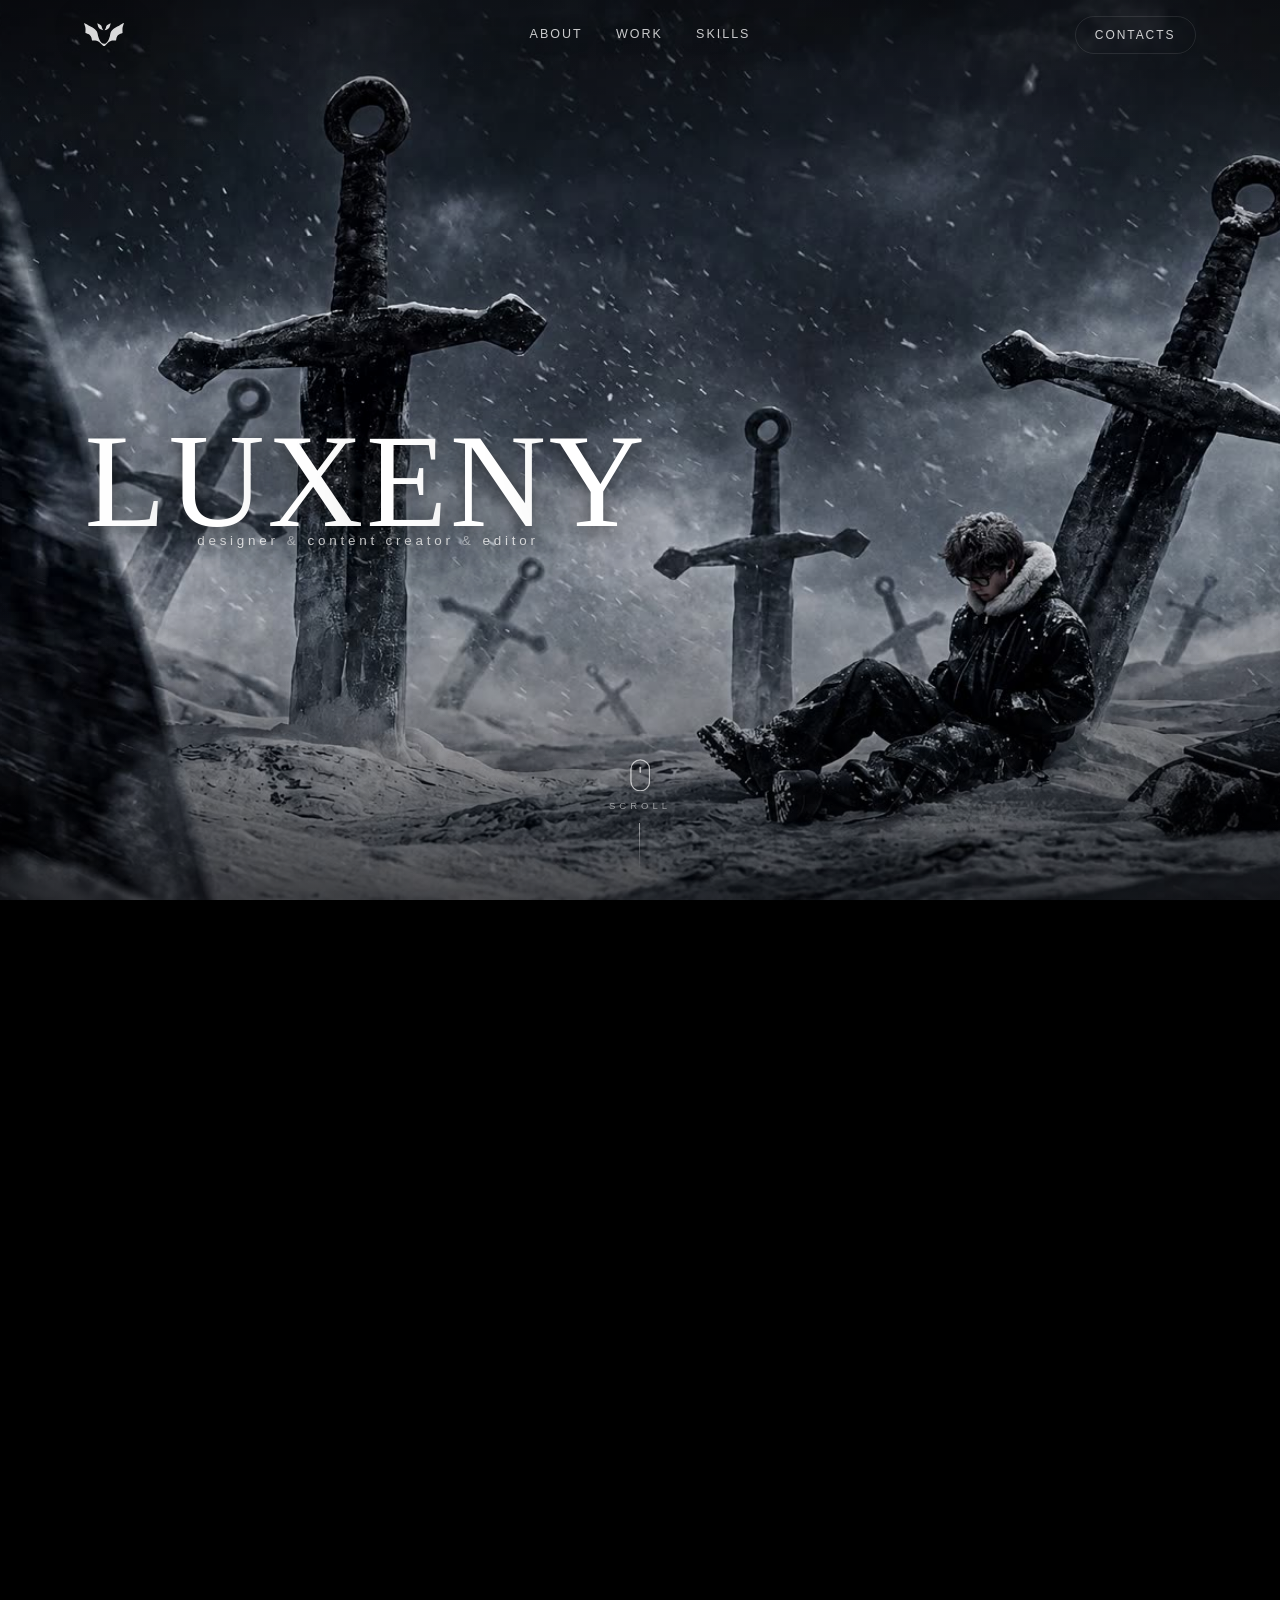
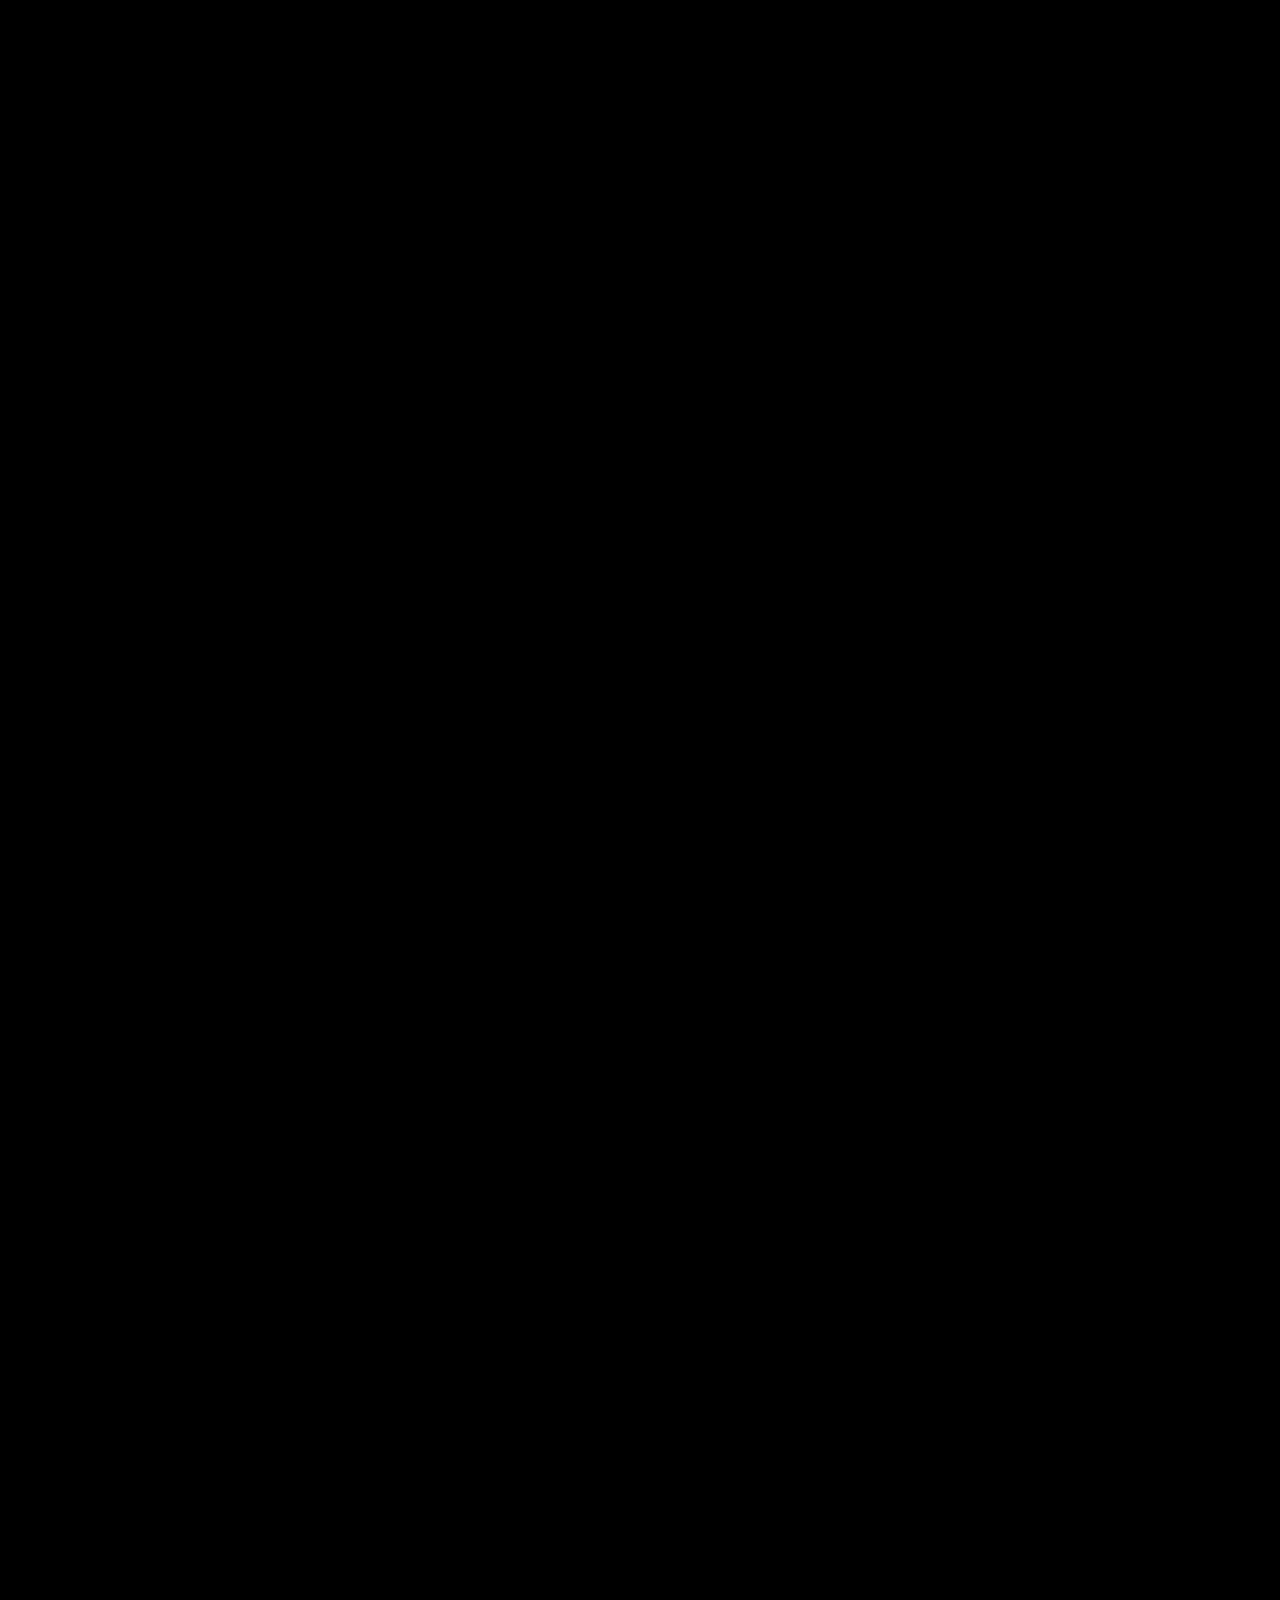
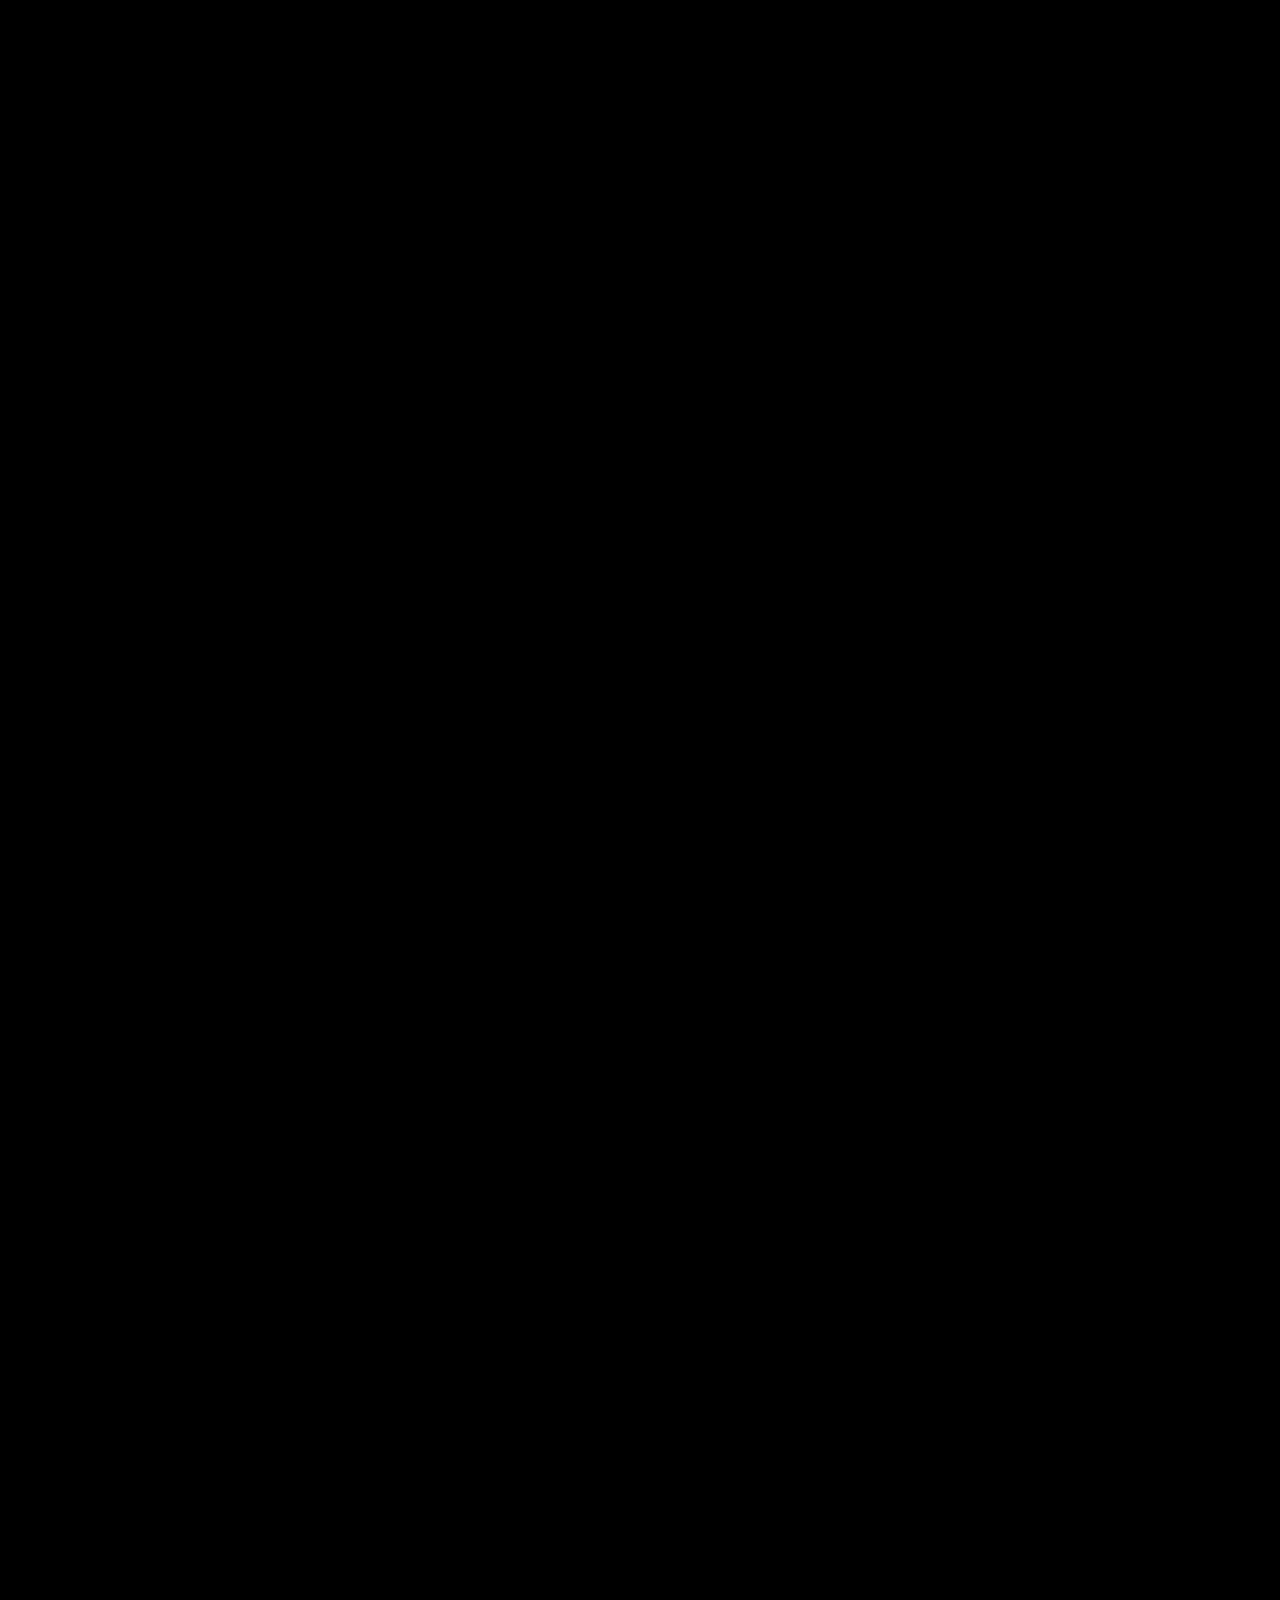
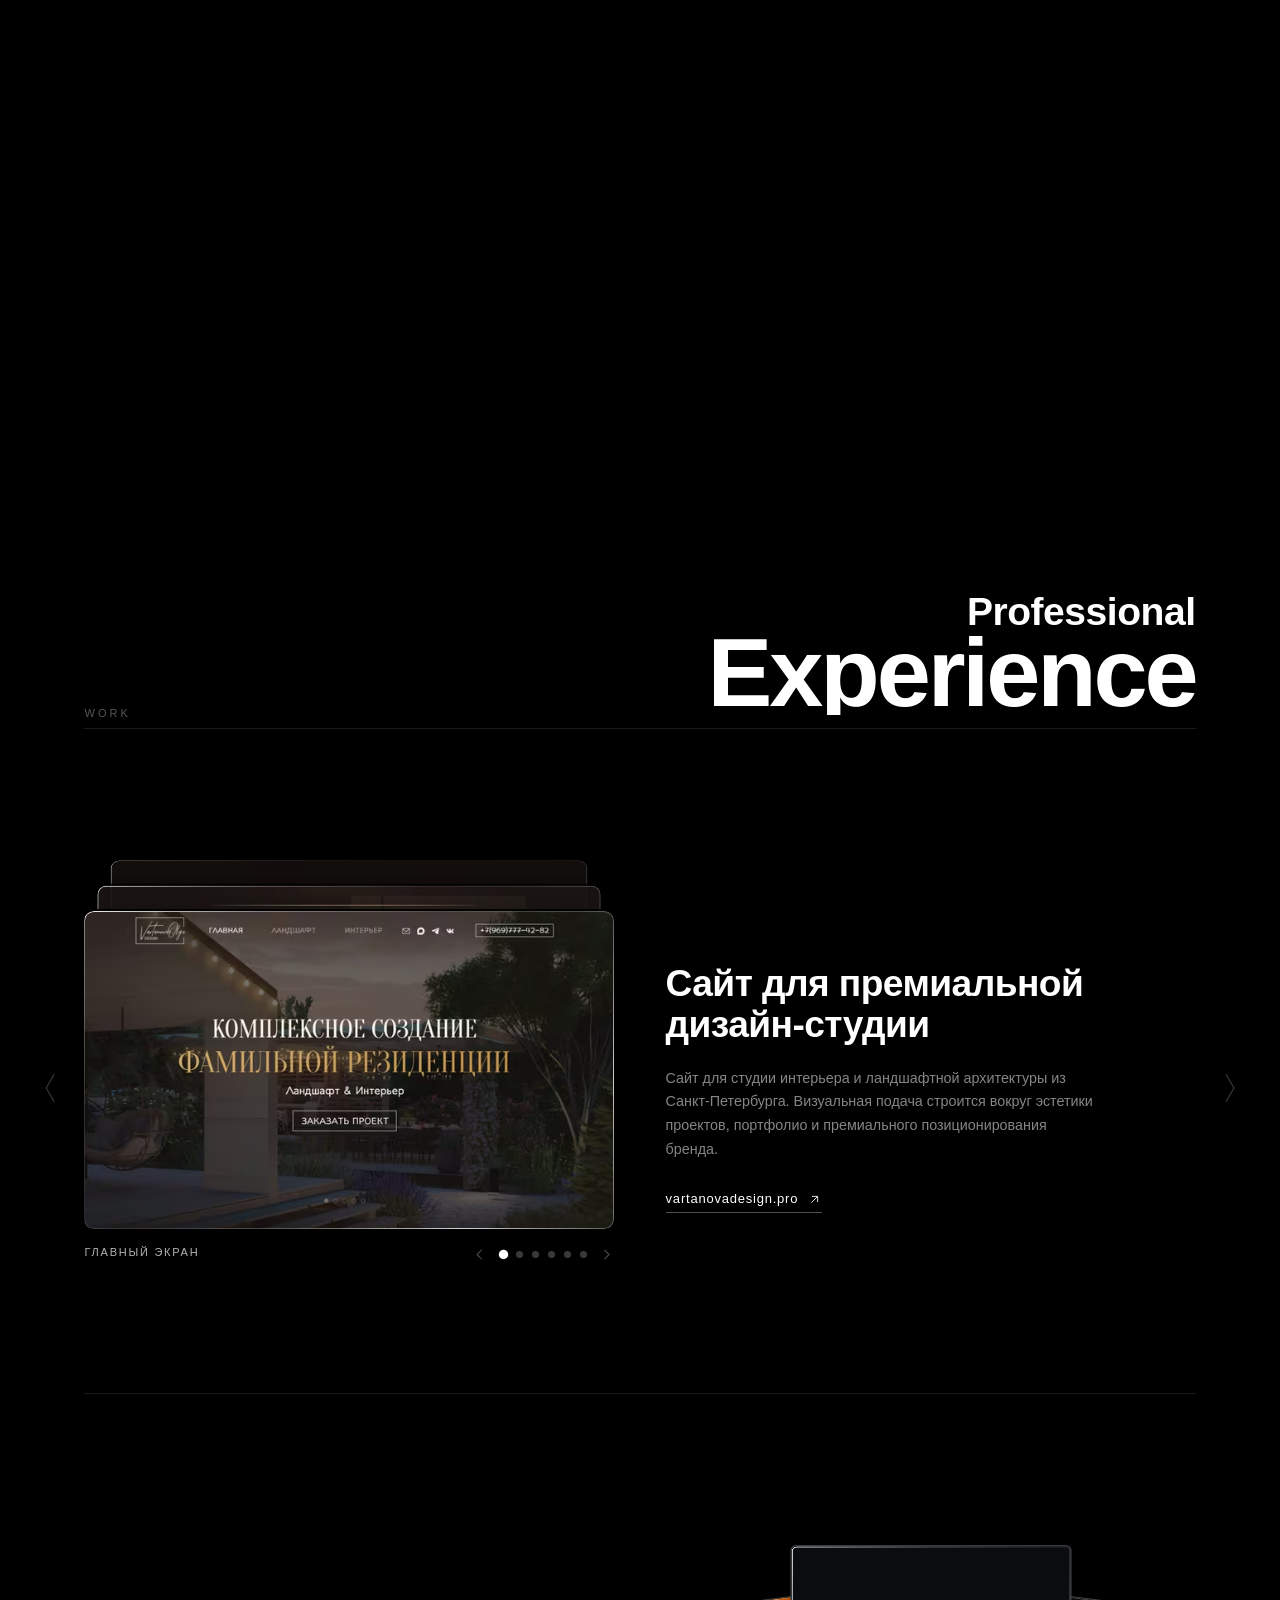
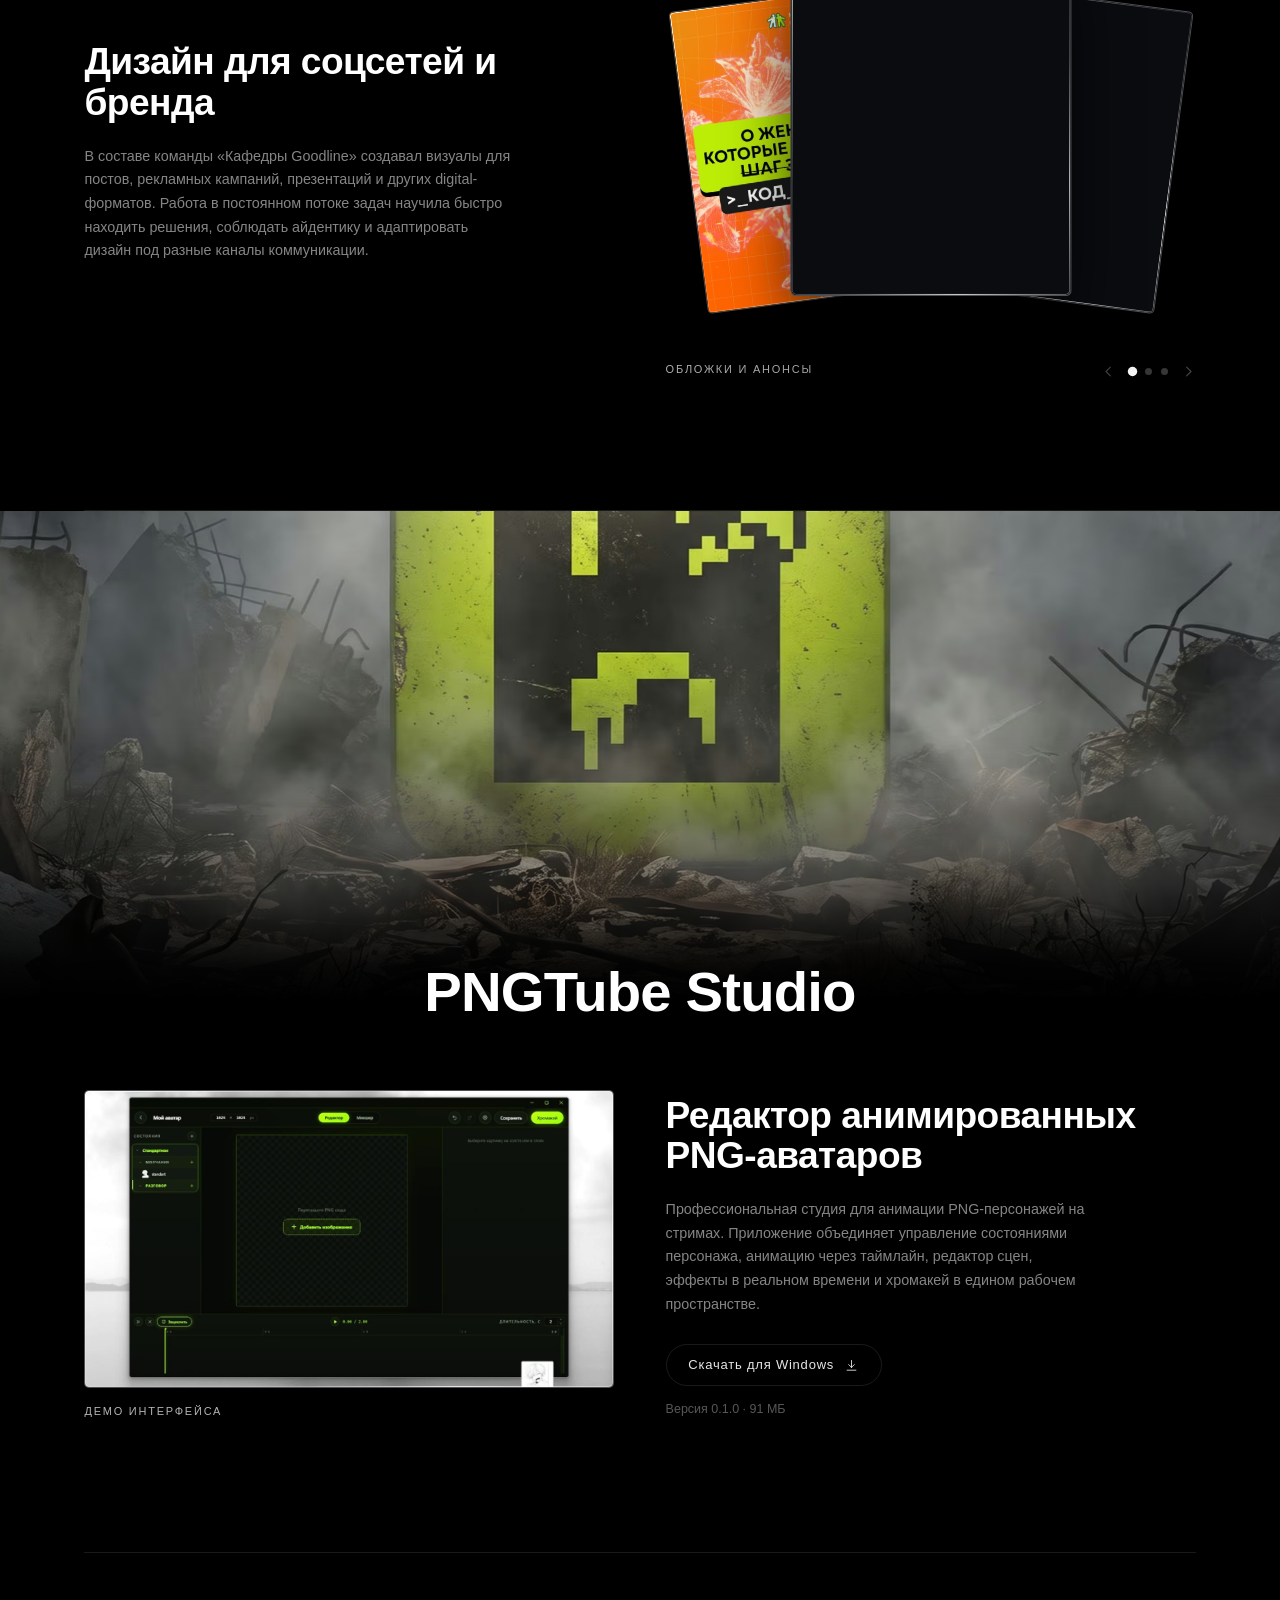
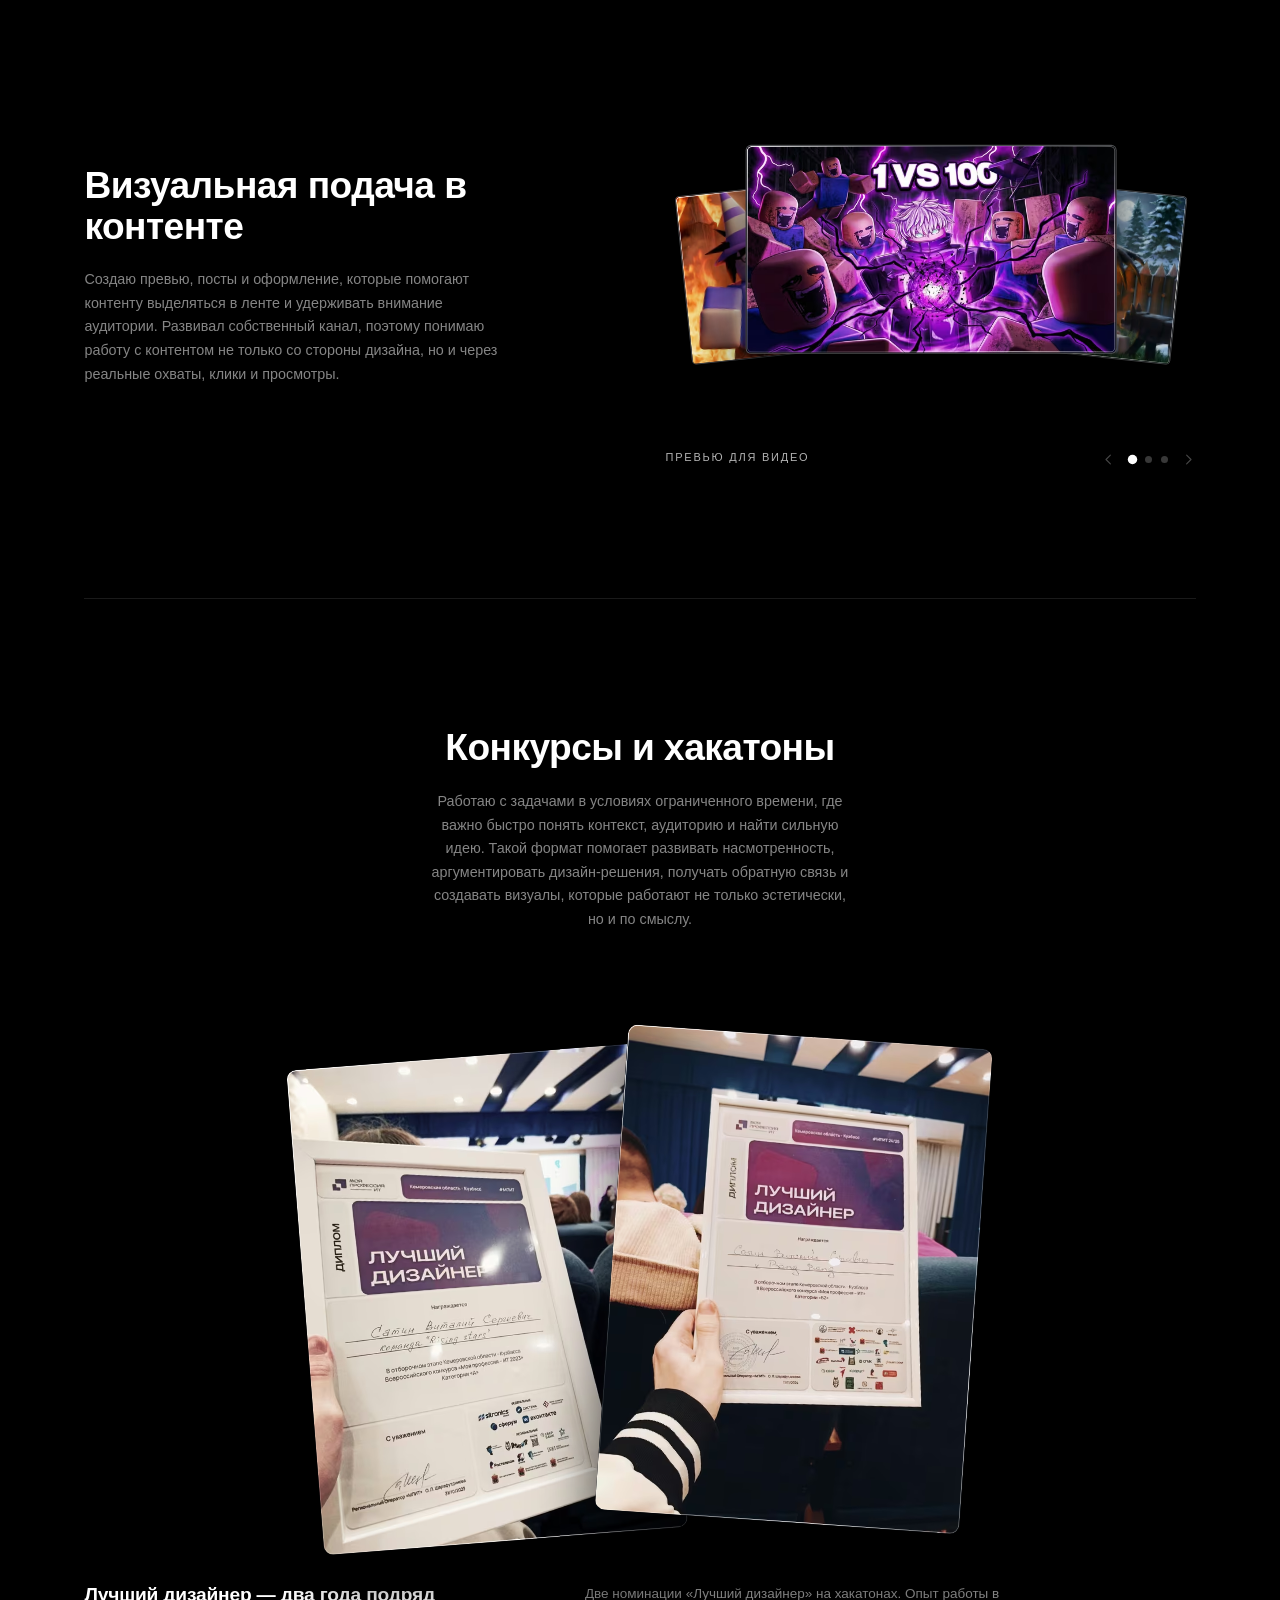
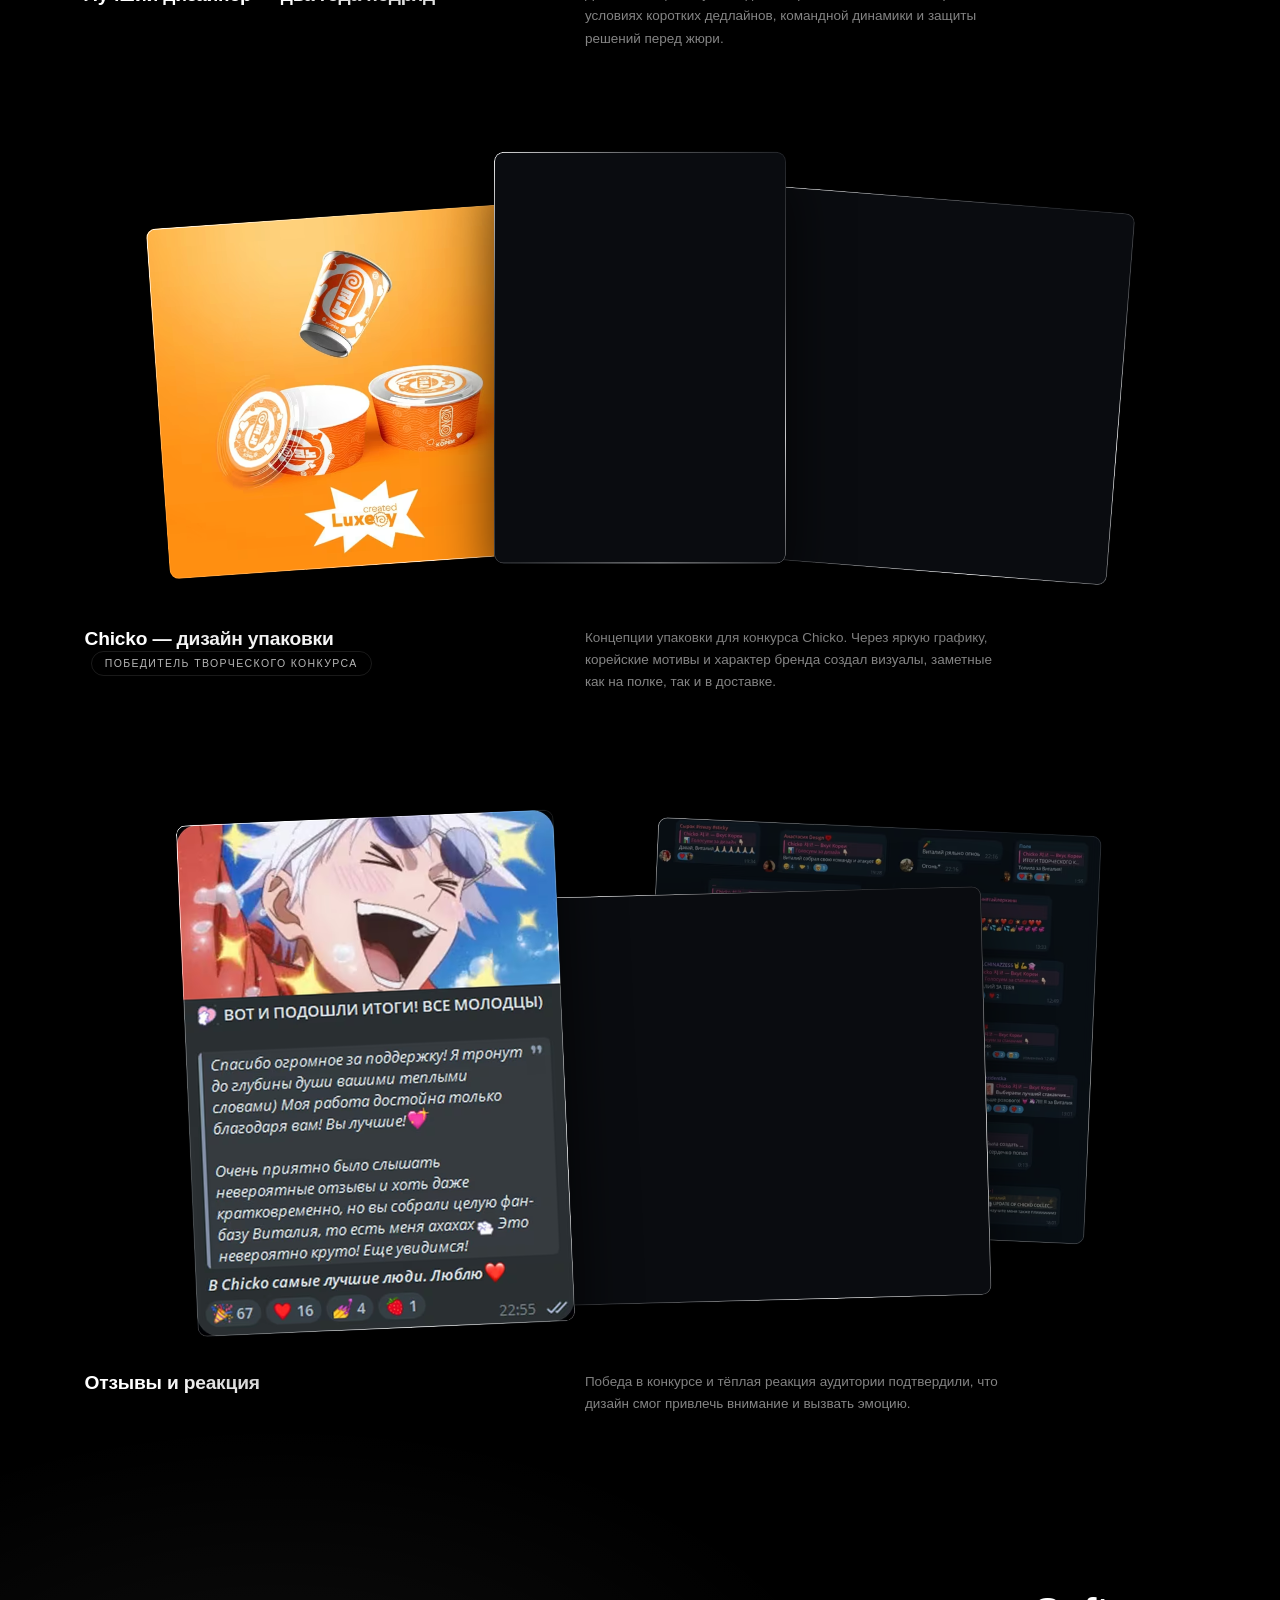
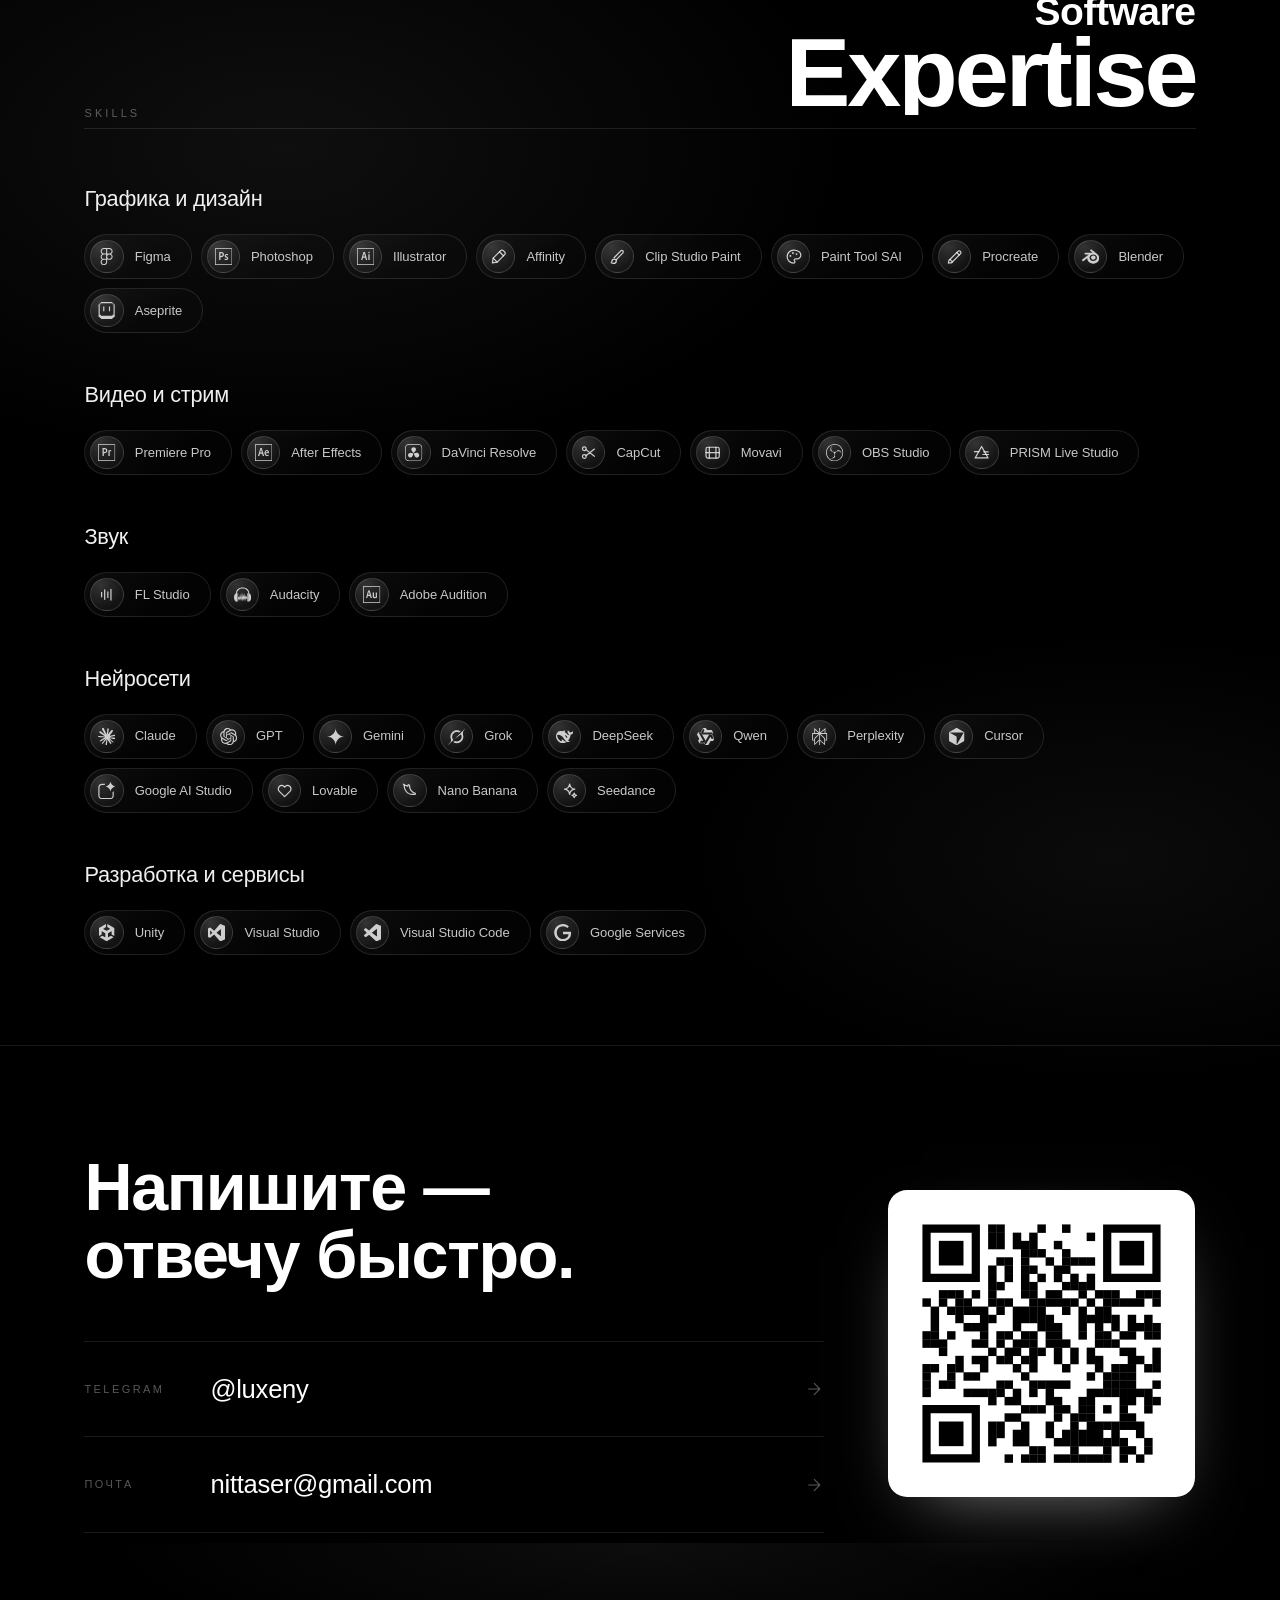
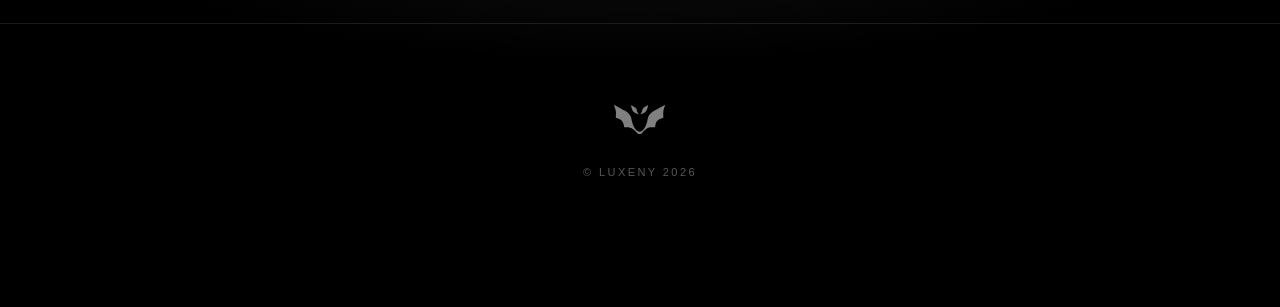
<file: index.html>
<!DOCTYPE html>
<html lang="ru">
<head>
<meta charset="UTF-8">
<meta name="viewport" content="width=device-width, initial-scale=1, viewport-fit=cover">
<title>LUXENY — Digital Designer</title>
<meta name="description" content="Создаю визуальные решения для брендов, digital-проектов и медиа: веб-дизайн, графика, UI/UX и контент.">
<meta name="theme-color" content="#000000">
<link rel="canonical" href="https://luxeny.github.io/">
<meta name="robots" content="index, follow, max-image-preview:large">
<meta name="referrer" content="strict-origin-when-cross-origin">
<meta name="color-scheme" content="dark">

<!-- Политика безопасности. Извне только шрифты Google и Яндекс.Метрика.
     Подключаете ещё один внешний скрипт — допишите его домен в script-src /
     connect-src / img-src, иначе браузер молча его заблокирует. -->
<meta http-equiv="Content-Security-Policy" content="
  default-src 'self';
  base-uri 'self';
  object-src 'none';
  form-action 'self';
  frame-src https://mc.yandex.ru https://mc.yandex.com;
  script-src 'self' 'unsafe-hashes' 'sha256-1jAmyYXcRq6zFldLe/GCgIDJBiOONdXjTLgEFMDnDSM=' https://mc.yandex.ru https://mc.yandex.com;
  style-src 'self' 'unsafe-inline' https://fonts.googleapis.com;
  font-src 'self' https://fonts.gstatic.com;
  img-src 'self' data: https://mc.yandex.ru https://mc.yandex.com;
  media-src 'self';
  connect-src 'self' https://mc.yandex.ru https://mc.yandex.com wss://mc.yandex.ru wss://mc.yandex.com;
  upgrade-insecure-requests">

<!-- превью ссылки в Telegram, ВК, Discord, X -->
<meta property="og:type" content="website">
<meta property="og:site_name" content="LUXENY">
<meta property="og:locale" content="ru_RU">
<meta property="og:url" content="https://luxeny.github.io/">
<meta property="og:title" content="LUXENY — Digital Designer">
<meta property="og:description" content="Создаю визуальные решения для брендов, digital-проектов и медиа: веб-дизайн, графика, UI/UX и контент.">
<meta property="og:image" content="https://luxeny.github.io/assets/og.jpg">
<meta property="og:image:width" content="1200">
<meta property="og:image:height" content="630">
<meta property="og:image:alt" content="LUXENY — портфолио">
<meta name="twitter:card" content="summary_large_image">
<meta name="twitter:title" content="LUXENY — Digital Designer">
<meta name="twitter:description" content="Создаю визуальные решения для брендов, digital-проектов и медиа: веб-дизайн, графика, UI/UX и контент.">
<meta name="twitter:image" content="https://luxeny.github.io/assets/og.jpg">

<!-- иконки: SVG для вкладки, .ico и 192px — то, что забирает поиск Google -->
<link rel="icon" href="/favicon.ico" sizes="48x48">
<link rel="icon" href="/assets/favicon.svg" type="image/svg+xml" sizes="any">
<link rel="icon" href="/assets/icon-192.png" type="image/png" sizes="192x192">
<link rel="apple-touch-icon" href="/assets/apple-touch-icon.png">
<link rel="manifest" href="/site.webmanifest">
<meta name="apple-mobile-web-app-title" content="LUXENY">

<link rel="preconnect" href="https://fonts.googleapis.com">
<link rel="preconnect" href="https://fonts.gstatic.com" crossorigin>
<!-- шрифты грузятся, не блокируя отрисовку: display=swap и так сначала
     показывает системный шрифт, поэтому ждать этот запрос незачем -->
<link rel="preload" as="style" href="https://fonts.googleapis.com/css2?family=DM+Serif+Display&family=Inter+Tight:wght@200;300;400;500;600;700&display=swap" onload="this.onload=null;this.rel='stylesheet'">
<noscript><link rel="stylesheet" href="https://fonts.googleapis.com/css2?family=DM+Serif+Display&family=Inter+Tight:wght@200;300;400;500;600;700&display=swap"></noscript>
<!-- постер под ориентацию: телефон в портрете тянет вертикальный кадр -->
<link rel="preload" as="image" href="assets/poster-portrait.jpg" fetchpriority="high"
      media="(max-width: 900px) and (max-aspect-ratio: 3/4)">
<link rel="preload" as="image" href="assets/poster.jpg" fetchpriority="high"
      media="(min-aspect-ratio: 3/4), (min-width: 901px)">
<link rel="stylesheet" href="styles.css?v=7">

<script type="application/ld+json">
{
  "@context": "https://schema.org",
  "@type": "WebSite",
  "@id": "https://luxeny.github.io/#website",
  "url": "https://luxeny.github.io/",
  "name": "LUXENY",
  "alternateName": "LUXENY — Digital Designer",
  "inLanguage": "ru-RU",
  "description": "Создаю визуальные решения для брендов, digital-проектов и медиа: веб-дизайн, графика, UI/UX и контент.",
  "publisher": {
    "@type": "Person",
    "name": "LUXENY",
    "jobTitle": "Digital Designer",
    "url": "https://luxeny.github.io/",
    "image": "https://luxeny.github.io/assets/icon-512.png",
    "sameAs": ["https://t.me/luxeny"]
  }
}
</script>

<!-- Счётчик Яндекс.Метрики 112302487. Номер и настройки — в самом файле.
     Пиксель в <noscript> считает тех, у кого выключен JS: скрипт до них
     не доберётся, а картинка загрузится. -->
<script src="assets/metrika.js?v=2" defer></script>
<noscript><div><img src="https://mc.yandex.ru/watch/112302487" style="position:absolute;left:-9999px" alt=""></div></noscript>

</head>
<body>

<svg class="sprite" aria-hidden="true" focusable="false">
  <symbol id="i-figma" viewBox="0 0 24 24"><path fill="currentColor" d="M15.852 8.981h-4.588V0h4.588c2.476 0 4.49 2.014 4.49 4.49s-2.014 4.491-4.49 4.491zM12.735 7.51h3.117c1.665 0 3.019-1.355 3.019-3.019s-1.355-3.019-3.019-3.019h-3.117V7.51zm0 1.471H8.148c-2.476 0-4.49-2.014-4.49-4.49S5.672 0 8.148 0h4.588v8.981zm-4.587-7.51c-1.665 0-3.019 1.355-3.019 3.019s1.354 3.02 3.019 3.02h3.117V1.471H8.148zm4.587 15.019H8.148c-2.476 0-4.49-2.014-4.49-4.49s2.014-4.49 4.49-4.49h4.588v8.98zM8.148 8.981c-1.665 0-3.019 1.355-3.019 3.019s1.355 3.019 3.019 3.019h3.117V8.981H8.148zM8.172 24c-2.489 0-4.515-2.014-4.515-4.49s2.014-4.49 4.49-4.49h4.588v4.441c0 2.503-2.047 4.539-4.563 4.539zm-.024-7.51a3.023 3.023 0 0 0-3.019 3.019c0 1.665 1.365 3.019 3.044 3.019 1.705 0 3.093-1.376 3.093-3.068v-2.97H8.148zm7.704 0h-.098c-2.476 0-4.49-2.014-4.49-4.49s2.014-4.49 4.49-4.49h.098c2.476 0 4.49 2.014 4.49 4.49s-2.014 4.49-4.49 4.49zm-.097-7.509c-1.665 0-3.019 1.355-3.019 3.019s1.355 3.019 3.019 3.019h.098c1.665 0 3.019-1.355 3.019-3.019s-1.355-3.019-3.019-3.019h-.098z"/></symbol>
  <symbol id="i-photoshop" viewBox="0 0 32 32"><path fill="currentColor" d="M0 .401v31.198h32V.401zm1.333 1.333h29.333v28.531H1.333zm6.401 5.974c0-.089.188-.156.297-.156a76 76 0 0 1 3.438-.068c3.698 0 5.135 2.026 5.135 4.62c0 3.391-2.458 4.844-5.469 4.844c-.51 0-.682-.026-1.036-.026v5.125c0 .109-.042.156-.151.156H7.885c-.109 0-.151-.042-.151-.151zm2.365 7.084c.307.021.552.021 1.083.021c1.557 0 3.026-.552 3.026-2.661c0-1.693-1.052-2.552-2.833-2.552c-.526 0-1.031.021-1.276.042zm11.479-1.589c-1.057 0-1.411.531-1.411.969c0 .484.24.813 1.651 1.542c2.089 1.016 2.75 1.979 2.75 3.411c0 2.13-1.63 3.276-3.828 3.276c-1.167 0-2.161-.245-2.734-.573c-.083-.042-.104-.109-.104-.219v-1.958c0-.13.063-.177.151-.109a4.9 4.9 0 0 0 2.682.792c1.057 0 1.495-.438 1.495-1.036c0-.484-.307-.901-1.646-1.604c-1.896-.906-2.688-1.828-2.688-3.37c0-1.719 1.344-3.146 3.672-3.146c1.146 0 1.953.177 2.396.37c.109.068.13.177.13.266v1.828c0 .109-.068.177-.198.13c-.594-.349-1.469-.573-2.323-.573z"/></symbol>
  <symbol id="i-illustrator" viewBox="0 0 32 32"><path fill="currentColor" d="M0 .401v31.198h32V.401zm1.333 1.333h29.333v28.531H1.333zm9.766 16.334l-1.057 3.995c-.021.115-.063.135-.193.135H7.891c-.135 0-.156-.042-.135-.193l3.786-13.26c.068-.24.109-.453.13-1.115c0-.089.047-.13.115-.13h2.792c.089 0 .135.021.156.13l4.245 14.396c.026.109 0 .172-.109.172h-2.198c-.115 0-.177-.026-.198-.115l-1.104-4.016h-4.276zm3.719-2.167c-.375-1.474-1.255-4.703-1.583-6.266h-.026c-.281 1.557-.99 4.198-1.536 6.266zm6-7.411c0-.859.594-1.365 1.365-1.365c.813 0 1.365.552 1.365 1.365c0 .88-.573 1.365-1.391 1.365c-.797 0-1.344-.484-1.344-1.365zm.151 3.031c0-.104.042-.146.151-.146h2.094c.12 0 .161.042.161.156v10.526c0 .109-.021.151-.156.151h-2.063c-.135 0-.177-.063-.177-.172V11.52z"/></symbol>
  <symbol id="i-affinity" viewBox="0 0 24 24"><path fill="none" stroke="currentColor" stroke-width="1.7" stroke-linecap="round" stroke-linejoin="round" d="M14.8 3.6 4.4 14l-1.1 6.7 6.7-1.1L20.4 9.2a2.6 2.6 0 0 0 0-3.7l-1.9-1.9a2.6 2.6 0 0 0-3.7 0Z"/><path fill="none" stroke="currentColor" stroke-width="1.7" stroke-linecap="round" stroke-linejoin="round" d="m13.2 5.2 5.6 5.6M4.4 14l5.6 5.6"/></symbol>
  <symbol id="i-clipstudio" viewBox="0 0 24 24"><path fill="none" stroke="currentColor" stroke-width="1.7" stroke-linecap="round" stroke-linejoin="round" d="M7.5 15.5c-2 0-3.5 1.4-3.5 3.3 0 .8-.3 1.4-.9 1.8 1 .6 2 .9 3.1.9 2.2 0 4-1.7 4-3.8 0-1.2-1.2-2.2-2.7-2.2Z"/><path fill="none" stroke="currentColor" stroke-width="1.7" stroke-linecap="round" stroke-linejoin="round" d="m9.9 16.6 9.4-9.9a2 2 0 0 0-.1-2.8 2 2 0 0 0-2.8 0l-9.3 9.6"/></symbol>
  <symbol id="i-paintsai" viewBox="0 0 24 24"><path fill="none" stroke="currentColor" stroke-width="1.7" stroke-linecap="round" stroke-linejoin="round" d="M12 3a9 9 0 1 0 0 18c1 0 1.8-.8 1.8-1.8 0-.5-.2-.9-.5-1.2-.3-.3-.5-.7-.5-1.2 0-1 .8-1.8 1.8-1.8h2.1A5.3 5.3 0 0 0 22 9.8C22 6 17.5 3 12 3Z"/><circle cx="7.5" cy="11" r="1.3" fill="currentColor"/><circle cx="11" cy="7" r="1.3" fill="currentColor"/><circle cx="16" cy="8.5" r="1.3" fill="currentColor"/></symbol>
  <symbol id="i-procreate" viewBox="0 0 24 24"><path fill="none" stroke="currentColor" stroke-width="1.7" stroke-linecap="round" stroke-linejoin="round" d="M4 20.2 3.2 21l.8-3.6L16.6 4.7a2.4 2.4 0 0 1 3.4 3.4L7.3 20.8Z"/><path fill="none" stroke="currentColor" stroke-width="1.7" stroke-linecap="round" stroke-linejoin="round" d="m15 6.3 3.4 3.4M5.5 15.8l3.4 3.4"/></symbol>
  <symbol id="i-blender" viewBox="0 0 24 24"><path fill="currentColor" d="M12.51 13.214c.046-.8.438-1.506 1.03-2.006a3.424 3.424 0 0 1 2.212-.79c.85 0 1.631.3 2.211.79.592.5.983 1.206 1.028 2.005.045.823-.285 1.586-.865 2.153a3.389 3.389 0 0 1-2.374.938 3.393 3.393 0 0 1-2.376-.938c-.58-.567-.91-1.33-.865-2.152M7.35 14.831c.006.314.106.922.256 1.398a7.372 7.372 0 0 0 1.593 2.757 8.227 8.227 0 0 0 2.787 2.001 8.947 8.947 0 0 0 3.66.76 8.964 8.964 0 0 0 3.657-.772 8.285 8.285 0 0 0 2.785-2.01 7.428 7.428 0 0 0 1.592-2.762 6.964 6.964 0 0 0 .25-3.074 7.123 7.123 0 0 0-1.016-2.779 7.764 7.764 0 0 0-1.852-2.043h.002L13.566 2.55l-.02-.015c-.492-.378-1.319-.376-1.86.002-.547.382-.609 1.015-.123 1.415l-.001.001 3.126 2.543-9.53.01h-.013c-.788.001-1.545.518-1.695 1.172-.154.665.38 1.217 1.2 1.22V8.9l4.83-.01-8.62 6.617-.034.025c-.813.622-1.075 1.658-.563 2.313.52.667 1.625.668 2.447.004L7.414 14s-.069.52-.063.831zm12.09 1.741c-.97.988-2.326 1.548-3.795 1.55-1.47.004-2.827-.552-3.797-1.538a4.51 4.51 0 0 1-1.036-1.622 4.282 4.282 0 0 1 .282-3.519 4.702 4.702 0 0 1 1.153-1.371c.942-.768 2.141-1.183 3.396-1.185 1.256-.002 2.455.41 3.398 1.175.48.391.87.854 1.152 1.367a4.28 4.28 0 0 1 .522 1.706 4.236 4.236 0 0 1-.239 1.811 4.54 4.54 0 0 1-1.035 1.626"/></symbol>
  <symbol id="i-aseprite" viewBox="0 0 24 24"><path fill="currentColor" d="M4.006 0v1.6h15.988V0zm15.988 1.6v1.6h1.6V1.6zm1.6 1.6v14.4h-1.6v1.6H4.006v-1.6h-1.6V3.2H.809v17.6h1.599v1.6h1.599V24h15.988v-1.6h1.6v-1.6h1.598V3.2zm-19.187 0h1.599V1.6h-1.6zm4.796 3.2v6.4h1.6V6.4zm7.995 0v6.4h1.599V6.4z"/></symbol>
  <symbol id="i-premiere" viewBox="0 0 32 32"><path fill="currentColor" d="M0 .401v31.198h32V.401zm1.333 1.333h29.333v28.531H1.333zm7.063 5.969c0-.089.021-.156.135-.156a77 77 0 0 1 3.427-.063c3.698 0 5.302 2.026 5.302 4.62c0 3.385-2.448 4.839-5.464 4.839c-.505 0-.682-.021-1.036-.021v5.125c0 .109-.042.151-.151.151H8.552c-.115 0-.156-.042-.156-.151zm2.364 7.083c.313.021.552.021 1.083.021c1.557 0 3.021-.547 3.021-2.661c0-1.693-1.042-2.552-2.828-2.552c-.526 0-1.031.026-1.276.047zm8.537-1.208c0-.156 0-.552-.068-1.297c0-.109.016-.135.104-.177a13.8 13.8 0 0 1 4.875-.922c.109 0 .156.021.156.13v1.938c0 .109-.036.13-.146.13a7.6 7.6 0 0 0-2.521.266v8.401c0 .109-.047.151-.156.151h-2.094c-.109 0-.151-.042-.151-.151z"/></symbol>
  <symbol id="i-aftereffects" viewBox="0 0 32 32"><path fill="currentColor" d="M0 .401v31.198h32V.401zm1.333 1.333h29.333v28.531H1.333zm7.714 16.334L7.99 22.047c-.021.109-.068.151-.198.151H5.834c-.13 0-.151-.047-.13-.198L9.49 8.755c.063-.24.109-.432.13-1.094c0-.089.042-.135.109-.135h2.797c.089 0 .13.026.151.135l4.245 14.359c.021.109 0 .172-.109.172h-2.198c-.109 0-.177-.036-.198-.125l-1.099-4.005H9.047zm3.739-2.167c-.375-1.474-1.281-4.708-1.609-6.266h-.021c-.286 1.557-1.005 4.198-1.557 6.266zm7.146 1.365c.026 1.807.88 3.016 2.906 3.016c.792 0 1.469-.104 2.172-.417c.089-.042.156-.016.156.094v1.672c0 .13-.042.198-.135.266c-.703.349-1.578.505-2.677.505c-3.521 0-4.839-2.594-4.839-5.5c0-3.146 1.625-5.719 4.49-5.719c2.901 0 3.911 2.443 3.911 4.422c0 .641-.047 1.167-.109 1.411c-.026.109-.068.146-.177.167c-.266.047-1.057.089-2.224.089h-3.474zm2.709-1.834c.682 0 .922 0 .99-.021c0-.089.021-.167.021-.229c0-.729-.354-2.063-1.74-2.063c-1.276 0-1.828 1.125-1.958 2.313z"/></symbol>
  <symbol id="i-davinci" viewBox="0 0 24 24"><path fill="currentColor" d="M17.621 0 5.977.004c-1.37 0-2.756.345-3.762 1.11a4.925 4.925 0 0 0-1.61 2.003C.233 3.93 0 5.02 0 5.951l.012 12.2c.002 1.604.479 3.057 1.461 4.112.984 1.056 2.462 1.683 4.331 1.691L16.856 24c1.26.005 3.095-.036 4.303-.714 1.075-.605 2.025-1.556 2.497-2.984.278-.84.345-2.084.344-3.147l-.021-11.13c-.002-.888-.15-2.023-.547-2.934-.425-.976-1.181-1.815-2.322-2.425C20.353.26 19.123 0 17.622 0zm0 .93c1.378 0 2.538.295 3.04.565.977.523 1.544 1.166 1.889 1.96.315.721.47 1.793.473 2.572l.018 11.13c.002 1.013-.097 2.257-.298 2.86-.396 1.202-1.146 1.946-2.063 2.462-.814.457-2.612.593-3.82.588l-11.05-.044c-1.657-.007-2.832-.534-3.626-1.386-.792-.851-1.212-2.06-1.212-3.485L.999 5.95c0-.829.196-1.827.474-2.437.345-.757.75-1.207 1.365-1.674C3.585 1.27 4.868.97 6.08.97zm-5.66 3.423c-1.976.089-3.204 1.658-3.214 3.29.019 1.443 1.635 3.481 2.884 4.53.12.099.154.109.33.18.062.025.198-.047.327-.135.36-.245.993-.947 1.648-1.738a7.67 7.67 0 0 0 1.031-1.683c.409-.89.261-1.599.235-1.888a3.983 3.983 0 0 0-.99-1.692 3.36 3.36 0 0 0-2.251-.864zm4.172 7.922a10.185 10.185 0 0 0-3.244.61c-.15.058-.26.1-.374.17-.057.036-.11.135-.105.292.017.433.29 1.278.624 2.27.384 1.135 1.066 2.27 1.844 2.74a3.23 3.23 0 0 0 2.53.342c.832-.243 1.595-.868 1.962-1.546.986-1.818.19-3.548-1.121-4.417-.447-.296-1.133-.445-1.89-.46-.074 0-.15-.002-.226-.001zm-8.432.038a6.201 6.201 0 0 0-.752.047c-.596.078-.932.273-1.29.51a3.177 3.177 0 0 0-1.365 1.979c-.075.552-.086 1.053.033 1.507.433 1.389 1.326 2.222 2.847 2.452.636.028 1.37-.063 1.99-.45 1.269-.782 2.08-3.17 2.412-4.742.053-.176.035-.357-.013-.42-.005-.067-.044-.113-.19-.183-.398-.192-1.32-.417-2.375-.6a7.68 7.68 0 0 0-1.297-.1z"/></symbol>
  <symbol id="i-capcut" viewBox="0 0 24 24"><circle cx="6" cy="6.5" r="2.6" fill="none" stroke="currentColor" stroke-width="1.7" stroke-linecap="round" stroke-linejoin="round"/><circle cx="6" cy="17.5" r="2.6" fill="none" stroke="currentColor" stroke-width="1.7" stroke-linecap="round" stroke-linejoin="round"/><path fill="none" stroke="currentColor" stroke-width="1.7" stroke-linecap="round" stroke-linejoin="round" d="M8.3 7.8 20 17M8.3 16.2 20 7"/></symbol>
  <symbol id="i-movavi" viewBox="0 0 24 24"><rect x="2.8" y="4.5" width="18.4" height="15" rx="2.4" fill="none" stroke="currentColor" stroke-width="1.7" stroke-linecap="round" stroke-linejoin="round"/><path fill="none" stroke="currentColor" stroke-width="1.7" stroke-linecap="round" stroke-linejoin="round" d="M7.4 4.5v15M16.6 4.5v15M2.8 12h18.4"/></symbol>
  <symbol id="i-obs" viewBox="0 0 24 24"><path fill="currentColor" d="M12,24C5.383,24,0,18.617,0,12S5.383,0,12,0s12,5.383,12,12S18.617,24,12,24z M12,1.109 C5.995,1.109,1.11,5.995,1.11,12C1.11,18.005,5.995,22.89,12,22.89S22.89,18.005,22.89,12C22.89,5.995,18.005,1.109,12,1.109z M6.182,5.99c0.352-1.698,1.503-3.229,3.05-3.996c-0.269,0.273-0.595,0.483-0.844,0.78c-1.02,1.1-1.48,2.692-1.199,4.156 c0.355,2.235,2.455,4.06,4.732,4.028c1.765,0.079,3.485-0.937,4.348-2.468c1.848,0.063,3.645,1.017,4.7,2.548 c0.54,0.799,0.962,1.736,0.991,2.711c-0.342-1.295-1.202-2.446-2.375-3.095c-1.135-0.639-2.529-0.802-3.772-0.425 c-1.56,0.448-2.849,1.723-3.293,3.293c-0.377,1.25-0.216,2.628,0.377,3.772c-0.825,1.429-2.315,2.449-3.932,2.756 c-1.244,0.261-2.551,0.059-3.709-0.464c1.036,0.302,2.161,0.355,3.191-0.011c1.381-0.457,2.522-1.567,3.024-2.935 c0.556-1.49,0.345-3.261-0.591-4.54c-0.7-1.007-1.803-1.717-3.002-1.969c-0.38-0.068-0.764-0.098-1.148-0.134 c-0.611-1.231-0.834-2.66-0.528-3.996L6.182,5.99z"/></symbol>
  <symbol id="i-prism" viewBox="0 0 24 24"><path fill="none" stroke="currentColor" stroke-width="1.7" stroke-linecap="round" stroke-linejoin="round" d="M12 3.4 21 19.4H3Z"/><path fill="none" stroke="currentColor" stroke-width="1.7" stroke-linecap="round" stroke-linejoin="round" d="M2 10.5h6.2M13.6 14.6h8M15 11h6"/></symbol>
  <symbol id="i-flstudio" viewBox="0 0 24 24"><path fill="none" stroke="currentColor" stroke-width="1.7" stroke-linecap="round" stroke-linejoin="round" d="M5 9v6M9.3 5.5v13M13.7 8v8M18 4.5v15"/></symbol>
  <symbol id="i-audacity" viewBox="0 0 24 24"><path fill="currentColor" d="M12 2.145c-2.487 0-4.755.776-6.428 2.08-1.673 1.303-2.76 3.169-2.76 5.244v.75C1.153 11.06 0 13.268 0 15.856c0 3.312 1.884 6 4.312 6V9.468c0-1.554.805-2.984 2.186-4.06C7.879 4.331 9.829 3.643 12 3.643c2.17 0 4.12.688 5.502 1.764 1.38 1.077 2.186 2.507 2.186 4.06v12.387c2.428 0 4.312-2.687 4.312-6 0-2.587-1.152-4.795-2.813-5.636v-.75c0-2.075-1.086-3.94-2.76-5.244-1.672-1.304-3.94-2.08-6.427-2.08zm0 6.153l-1.125 8.683L9.75 9.105l-.562 6.75-.376-.75-.375-4.5-.187 4.5-.563 1.313-.374-4.5-.376 3.562-.562-.937v2.625l-.563-2.11v-4.64a1.432 1.432 0 0 0-.937-.375v11.812c.375 0 .75-.187.937-.562v-3.375l.188.187.563 1.875.187-2.25.563 2.813v-3.562l.374.937.563 2.625v-3.562l.375.374.563 3.188.562-4.313 1.24 4.86.072-2.985.375-1.124.376 4.687 1.124-4.687.375 3.937.938-4.125.938 4.5.187-3.375.562-1.125.188 4.313.938-4.125.562 1.875.188-1.688.374.75v3.375c.188.375.563.562.938.562V10.043c-.375 0-.75.188-.938.375v4.813l-.374 1-.188-3.188-.375 2.437-.375-.75-.188-2.625-.937 3.563-.188-.75L15 9.293l-.562 4.875-.376 1.5-.75-5.062-.75 4.312-.375 1.125Z"/></symbol>
  <symbol id="i-audition" viewBox="0 0 32 32"><path fill="currentColor" d="M0 .401v31.197h32V.401zm1.333 1.334h29.333v28.531H1.333zM8.88 18.401l-1.031 3.817c-.021.104-.063.183-.193.183H5.745c-.131 0-.152-.041-.131-.193L9.306 9.355c.095-.36.136-.724.131-1.095c0-.083.041-.124.104-.124h2.729c.084 0 .131.02.151.124l4.141 13.969c.021.109 0 .172-.104.172h-2.152a.19.19 0 0 1-.187-.161l-1.079-3.839zm3.625-2.136c-.365-1.437-1.224-4.572-1.541-6.093h-.027c-.276 1.521-.964 4.079-1.5 6.093zm13.359 4.038c0 .145.021.599.068 1.328c0 .083-.011.129-.093.151a11.1 11.1 0 0 1-4.016.88c-1.953 0-3.823-.749-3.823-3.755v-6.871c0-.104.041-.172.151-.172h2.1c.109 0 .151.068.151.172v6.589c0 1.265.552 1.953 1.885 1.953c.448.005.896-.079 1.312-.235v-8.308c0-.104.041-.172.151-.172h1.964c.131 0 .151.068.151.172z"/></symbol>
  <symbol id="i-unity" viewBox="0 0 24 24"><path fill="currentColor" d="m12.9288 4.2939 3.7997 2.1929c.1366.077.1415.2905 0 .3675l-4.515 2.6076a.4192.4192 0 0 1-.4246 0L7.274 6.8543c-.139-.0745-.1415-.293 0-.3675l3.7972-2.193V0L1.3758 5.5977V16.793l3.7177-2.1456v-4.3858c-.0025-.1565.1813-.2682.318-.1838l4.5148 2.6076a.4252.4252 0 0 1 .2136.3676v5.2127c.0025.1565-.1813.2682-.3179.1838l-3.7996-2.1929-3.7178 2.1457L12 24l9.6954-5.5977-3.7178-2.1457-3.7996 2.1929c-.1341.082-.3229-.0248-.3179-.1838V13.053c0-.1565.087-.2956.2136-.3676l4.5149-2.6076c.134-.082.3228.0224.3179.1838v4.3858l3.7177 2.1456V5.5977L12.9288 0Z"/></symbol>
  <symbol id="i-vs" viewBox="0 0 32 32"><path fill="currentColor" d="M23.438.094c-.505-.005-1 .177-1.375.521c-.021.021-.047.042-.068.063l-10.62 11.745L5.172 7.34l-.542-.469a1.34 1.34 0 0 0-1.365-.203c-.005 0-.01.005-.016.005l-2.422 1c-.031.016-.068.031-.099.047l-.068.036l-.047.031c-.021.016-.047.031-.068.047c-.01.01-.026.021-.036.031q-.033.024-.057.047q-.03.023-.052.047q-.017.015-.042.047a.4.4 0 0 0-.042.047l-.047.063a.3.3 0 0 0-.031.042c-.016.021-.031.047-.047.068q-.01.023-.026.047q-.015.03-.031.068l-.026.057c-.005.021-.016.042-.021.063a.3.3 0 0 0-.021.063a.3.3 0 0 0-.021.073l-.016.052q-.001.033-.01.073c0 .021-.005.042-.005.068q-.006.054-.005.109v14.208c0 .536.323 1.021.818 1.224l2.422 1.021c.464.193 1 .104 1.38-.219l.542-.469l6.203-5.083l10.62 11.745c.031.031.068.063.099.089c.026.021.052.047.078.068c.021.021.047.036.073.057c.031.021.057.036.083.057c.031.016.063.036.089.052l.089.047l.089.042q.047.022.094.036c.031.016.068.026.099.036c.026.01.057.016.089.026s.068.021.104.026c.031.005.063.016.094.021s.063.01.099.01c.031.005.068.01.099.01s.063.005.099.005h.099c.036 0 .073-.005.104-.005a1 1 0 0 1 .089-.01a2 2 0 0 0 .198-.037c.036-.01.073-.016.109-.031q.04-.01.089-.026a1 1 0 0 0 .094-.036l.12-.047l6.589-3.172c.24-.115.458-.276.63-.479c.047-.047.083-.099.125-.151c0 0 0-.005.005-.01a2.4 2.4 0 0 0 .187-.323c.005-.01.005-.016.01-.026q.033-.07.057-.141l.016-.052q.025-.07.042-.141q.009-.023.01-.047c.01-.047.016-.094.026-.135a.3.3 0 0 1 .01-.068c0-.042.005-.078.005-.12q.006-.056.005-.104V5.216q-.001-.095-.01-.198a1.99 1.99 0 0 0-1.12-1.557L24.271.294a2 2 0 0 0-.828-.198zm.557 9.135v13.542L15.735 16zm-19.99 2.203L8.135 16l-4.13 4.568z"/></symbol>
  <symbol id="i-vscode" viewBox="0 0 32 32"><path fill="currentColor" d="M30.865 3.448L24.282.281a1.99 1.99 0 0 0-2.276.385L9.397 12.171L3.902 8.004a1.33 1.33 0 0 0-1.703.073L.439 9.681a1.33 1.33 0 0 0-.005 1.969L5.2 15.999L.434 20.348a1.33 1.33 0 0 0 .005 1.969l1.76 1.604a1.33 1.33 0 0 0 1.703.073l5.495-4.172l12.615 11.51a1.98 1.98 0 0 0 2.271.385l6.589-3.172a1.99 1.99 0 0 0 1.13-1.802V5.248c0-.766-.443-1.469-1.135-1.802zm-6.86 19.818L14.432 16l9.573-7.266z"/></symbol>
  <symbol id="i-claude" viewBox="0 0 24 24"><path fill="currentColor" d="m4.7144 15.9555 4.7174-2.6471.079-.2307-.079-.1275h-.2307l-.7893-.0486-2.6956-.0729-2.3375-.0971-2.2646-.1214-.5707-.1215-.5343-.7042.0546-.3522.4797-.3218.686.0608 1.5179.1032 2.2767.1578 1.6514.0972 2.4468.255h.3886l.0546-.1579-.1336-.0971-.1032-.0972L6.973 9.8356l-2.55-1.6879-1.3356-.9714-.7225-.4918-.3643-.4614-.1578-1.0078.6557-.7225.8803.0607.2246.0607.8925.686 1.9064 1.4754 2.4893 1.8336.3643.3035.1457-.1032.0182-.0728-.164-.2733-1.3539-2.4467-1.445-2.4893-.6435-1.032-.17-.6194c-.0607-.255-.1032-.4674-.1032-.7285L6.287.1335 6.6997 0l.9957.1336.419.3642.6192 1.4147 1.0018 2.2282 1.5543 3.0296.4553.8985.2429.8318.091.255h.1579v-.1457l.1275-1.706.2368-2.0947.2307-2.6957.0789-.7589.3764-.9107.7468-.4918.5828.2793.4797.686-.0668.4433-.2853 1.8517-.5586 2.9021-.3643 1.9429h.2125l.2429-.2429.9835-1.3053 1.6514-2.0643.7286-.8196.85-.9046.5464-.4311h1.0321l.759 1.1293-.34 1.1657-1.0625 1.3478-.8804 1.1414-1.2628 1.7-.7893 1.36.0729.1093.1882-.0183 2.8535-.607 1.5421-.2794 1.8396-.3157.8318.3886.091.3946-.3278.8075-1.967.4857-2.3072.4614-3.4364.8136-.0425.0304.0486.0607 1.5482.1457.6618.0364h1.621l3.0175.2247.7892.522.4736.6376-.079.4857-1.2142.6193-1.6393-.3886-3.825-.9107-1.3113-.3279h-.1822v.1093l1.0929 1.0686 2.0035 1.8092 2.5075 2.3314.1275.5768-.3218.4554-.34-.0486-2.2039-1.6575-.85-.7468-1.9246-1.621h-.1275v.17l.4432.6496 2.3436 3.5214.1214 1.0807-.17.3521-.6071.2125-.6679-.1214-1.3721-1.9246L14.38 17.959l-1.1414-1.9428-.1397.079-.674 7.2552-.3156.3703-.7286.2793-.6071-.4614-.3218-.7468.3218-1.4753.3886-1.9246.3157-1.53.2853-1.9004.17-.6314-.0121-.0425-.1397.0182-1.4328 1.9672-2.1796 2.9446-1.7243 1.8456-.4128.164-.7164-.3704.0667-.6618.4008-.5889 2.386-3.0357 1.4389-1.882.929-1.0868-.0062-.1579h-.0546l-6.3385 4.1164-1.1293.1457-.4857-.4554.0608-.7467.2307-.2429 1.9064-1.3114Z"/></symbol>
  <symbol id="i-gpt" viewBox="0 0 256 260"><path fill="currentColor" d="M239.184 106.203a64.72 64.72 0 0 0-5.576-53.103C219.452 28.459 191 15.784 163.213 21.74A65.586 65.586 0 0 0 52.096 45.22a64.72 64.72 0 0 0-43.23 31.36c-14.31 24.602-11.061 55.634 8.033 76.74a64.67 64.67 0 0 0 5.525 53.102c14.174 24.65 42.644 37.324 70.446 31.36a64.72 64.72 0 0 0 48.754 21.744c28.481.025 53.714-18.361 62.414-45.481a64.77 64.77 0 0 0 43.229-31.36c14.137-24.558 10.875-55.423-8.083-76.483m-97.56 136.338a48.4 48.4 0 0 1-31.105-11.255l1.535-.87l51.67-29.825a8.6 8.6 0 0 0 4.247-7.367v-72.85l21.845 12.636c.218.111.37.32.409.563v60.367c-.056 26.818-21.783 48.545-48.601 48.601M37.158 197.93a48.35 48.35 0 0 1-5.781-32.589l1.534.921l51.722 29.826a8.34 8.34 0 0 0 8.441 0l63.181-36.425v25.221a.87.87 0 0 1-.358.665l-52.335 30.184c-23.257 13.398-52.97 5.431-66.404-17.803M23.549 85.38a48.5 48.5 0 0 1 25.58-21.333v61.39a8.29 8.29 0 0 0 4.195 7.316l62.874 36.272l-21.845 12.636a.82.82 0 0 1-.767 0L41.353 151.53c-23.211-13.454-31.171-43.144-17.804-66.405zm179.466 41.695l-63.08-36.63L161.73 77.86a.82.82 0 0 1 .768 0l52.233 30.184a48.6 48.6 0 0 1-7.316 87.635v-61.391a8.54 8.54 0 0 0-4.4-7.213m21.742-32.69l-1.535-.922l-51.619-30.081a8.39 8.39 0 0 0-8.492 0L99.98 99.808V74.587a.72.72 0 0 1 .307-.665l52.233-30.133a48.652 48.652 0 0 1 72.236 50.391zM88.061 139.097l-21.845-12.585a.87.87 0 0 1-.41-.614V65.685a48.652 48.652 0 0 1 79.757-37.346l-1.535.87l-51.67 29.825a8.6 8.6 0 0 0-4.246 7.367zm11.868-25.58L128.067 97.3l28.188 16.218v32.434l-28.086 16.218l-28.188-16.218z"/></symbol>
  <symbol id="i-gemini" viewBox="0 0 24 24"><path fill="currentColor" d="M11.04 19.32Q12 21.51 12 24q0-2.49.93-4.68.96-2.19 2.58-3.81t3.81-2.55Q21.51 12 24 12q-2.49 0-4.68-.93a12.3 12.3 0 0 1-3.81-2.58 12.3 12.3 0 0 1-2.58-3.81Q12 2.49 12 0q0 2.49-.96 4.68-.93 2.19-2.55 3.81a12.3 12.3 0 0 1-3.81 2.58Q2.49 12 0 12q2.49 0 4.68.96 2.19.93 3.81 2.55t2.55 3.81"/></symbol>
  <symbol id="i-grok" viewBox="0 0 256 246"><path fill="currentColor" d="M63.83 56.843c27.469-27.48 67.635-34.865 101.712-21.87l2.314.917c7.645 2.844 14.309 6.89 19.507 10.651l-28.857 13.342c-26.869-11.286-57.649-3.609-76.435 15.2c-25.405 25.414-30.539 69.484-.764 97.96L0 245.764c4.296-5.923 9.457-11.573 14.75-17.178l5.815-6.13l2.608-2.774c15.53-16.655 28.81-33.77 20.496-56.709l-.766-1.98c-14.592-35.497-6.094-77.096 20.928-104.15m156.956-21.587L256 0l-10.128 14.069c-21.094 29.716-30.456 48.424-21.11 88.659l-.065-.065c7.23 30.728-.503 64.803-25.472 89.802c-31.478 31.538-81.852 38.558-123.336 10.17l28.923-13.407c26.476 10.41 55.442 5.839 76.26-15.003c20.818-20.844 25.493-51.2 15.03-76.462c-1.989-4.79-7.952-5.992-12.125-2.909L98.87 157.755L220.786 35.147z"/></symbol>
  <symbol id="i-deepseek" viewBox="0 0 24 24"><path fill="currentColor" d="M23.748 4.651c-.254-.124-.364.113-.512.233-.051.04-.094.09-.137.137-.372.397-.806.657-1.373.626-.829-.046-1.537.214-2.163.848-.133-.782-.575-1.248-1.247-1.548-.352-.155-.708-.311-.955-.65-.172-.24-.219-.509-.305-.774-.055-.16-.11-.323-.293-.35-.2-.031-.278.136-.356.276-.313.572-.434 1.202-.422 1.84.027 1.436.633 2.58 1.838 3.393.137.094.172.187.129.323-.082.28-.18.553-.266.833-.055.179-.137.218-.328.14a5.5 5.5 0 0 1-1.737-1.179c-.857-.828-1.631-1.743-2.597-2.46a12 12 0 0 0-.689-.47c-.985-.957.13-1.743.387-1.836.27-.098.094-.433-.778-.428-.872.003-1.67.295-2.687.685a3 3 0 0 1-.465.136 9.6 9.6 0 0 0-2.883-.101c-1.885.21-3.39 1.1-4.497 2.622C.082 8.776-.231 10.854.152 13.02c.403 2.284 1.568 4.175 3.36 5.653 1.857 1.533 3.997 2.284 6.438 2.14 1.482-.085 3.132-.284 4.994-1.86.47.234.962.328 1.78.398.629.058 1.235-.031 1.705-.129.735-.155.684-.836.418-.961-2.155-1.004-1.682-.595-2.112-.926 1.095-1.295 2.768-3.598 3.284-6.733.05-.346.115-.834.108-1.114-.004-.171.035-.238.23-.257a4.2 4.2 0 0 0 1.545-.475c1.397-.763 1.96-2.016 2.093-3.517.02-.23-.004-.467-.247-.588M11.58 18.168c-2.088-1.642-3.101-2.183-3.52-2.16-.39.024-.32.472-.234.763.09.288.207.487.371.74.114.167.192.416-.113.603-.673.416-1.842-.14-1.897-.168-1.361-.801-2.5-1.86-3.301-3.306-.775-1.393-1.225-2.888-1.299-4.482-.02-.385.094-.522.477-.592a4.7 4.7 0 0 1 1.53-.038c2.131.311 3.946 1.264 5.467 2.774.868.86 1.525 1.887 2.202 2.89.72 1.066 1.494 2.082 2.48 2.915.348.291.626.513.892.677-.802.09-2.14.109-3.055-.615zm1.001-6.44a.306.306 0 0 1 .415-.287.3.3 0 0 1 .113.074.3.3 0 0 1 .086.214c0 .17-.136.307-.308.307a.303.303 0 0 1-.306-.307m3.11 1.596c-.2.081-.4.151-.591.16a1.25 1.25 0 0 1-.798-.254c-.274-.23-.47-.358-.551-.758a1.7 1.7 0 0 1 .015-.588c.07-.327-.007-.537-.238-.727-.188-.156-.426-.199-.689-.199a.6.6 0 0 1-.254-.078.253.253 0 0 1-.114-.358 1 1 0 0 1 .192-.21c.356-.202.767-.136 1.146.016.352.144.618.408 1.001.782.392.451.462.576.685.915.176.264.336.536.446.848.066.194-.02.353-.25.45"/></symbol>
  <symbol id="i-qwen" viewBox="0 0 24 24"><path fill="currentColor" d="M23.919 14.545 20.817 9.17l1.47-2.544a.56.56 0 0 0 0-.566l-1.633-2.83a.57.57 0 0 0-.49-.283h-6.207L12.487.402a.57.57 0 0 0-.49-.284H8.732a.56.56 0 0 0-.49.284L5.139 5.775h-2.94a.56.56 0 0 0-.49.284L.077 8.887a.56.56 0 0 0 0 .567L3.18 14.83l-1.47 2.545a.56.56 0 0 0 0 .566l1.634 2.83a.57.57 0 0 0 .49.283h6.205l1.47 2.545a.57.57 0 0 0 .49.284h3.266a.57.57 0 0 0 .49-.284l3.104-5.375h2.94a.57.57 0 0 0 .49-.283l1.634-2.828a.55.55 0 0 0-.004-.568M8.733.686l1.634 2.828-1.634 2.828H21.8L20.164 9.17H7.425L5.63 6.06Zm1.306 19.801-6.205-.002 1.634-2.83h3.265L2.201 6.344h3.267q3.182 5.517 6.367 11.032zm10.124-5.66L18.53 12l-6.532 11.315-1.634-2.83c2.129-3.673 4.25-7.351 6.373-11.028h3.592l3.102 5.374z"/></symbol>
  <symbol id="i-perplexity" viewBox="0 0 24 24"><path fill="currentColor" d="M22.3977 7.0896h-2.3106V.0676l-7.5094 6.3542V.1577h-1.1554v6.1966L4.4904 0v7.0896H1.6023v10.3976h2.8882V24l6.932-6.3591v6.2005h1.1554v-6.0469l6.9318 6.1807v-6.4879h2.8882V7.0896zm-3.4657-4.531v4.531h-5.355l5.355-4.531zm-13.2862.0676 4.8691 4.4634H5.6458V2.6262zM2.7576 16.332V8.245h7.8476l-6.1149 6.1147v1.9723H2.7576zm2.8882 5.0404v-3.8852h.0001v-2.6488l5.7763-5.7764v7.0111l-5.7764 5.2993zm12.7086.0248-5.7766-5.1509V9.0618l5.7766 5.7766v6.5588zm2.8882-5.0652h-1.733v-1.9723L13.3948 8.245h7.8478v8.087z"/></symbol>
  <symbol id="i-cursor" viewBox="0 0 24 24"><path fill="currentColor" d="M11.503.131 1.891 5.678a.84.84 0 0 0-.42.726v11.188c0 .3.162.575.42.724l9.609 5.55a1 1 0 0 0 .998 0l9.61-5.55a.84.84 0 0 0 .42-.724V6.404a.84.84 0 0 0-.42-.726L12.497.131a1.01 1.01 0 0 0-.996 0M2.657 6.338h18.55c.263 0 .43.287.297.515L12.23 22.918c-.062.107-.229.064-.229-.06V12.335a.59.59 0 0 0-.295-.51l-9.11-5.257c-.109-.063-.064-.23.061-.23"/></symbol>
  <symbol id="i-aistudio" viewBox="0 0 256 266"><path fill="currentColor" d="M107.336 27.398a86.6 86.6 0 0 0-9.931 18.266H54.796c-20.175 0-36.53 16.355-36.53 36.53v127.858c0 20.175 16.355 36.53 36.53 36.53h127.858c20.175 0 36.53-16.355 36.53-36.53v-55.998a87 87 0 0 0 18.266-13.157v69.155c0 30.263-24.533 54.796-54.796 54.796H54.796C24.533 264.848 0 240.315 0 210.052V82.194c0-30.263 24.533-54.796 54.796-54.796z"/><path d="M240.874 61.238c-10.554-4.543-19.788-10.776-27.707-18.69c-7.915-7.915-14.148-17.153-18.69-27.708a82 82 0 0 1-4.221-12.465A3.135 3.135 0 0 0 187.219 0a3.134 3.134 0 0 0-3.036 2.375a82 82 0 0 1-4.22 12.465q-6.817 15.834-18.692 27.708c-7.914 7.914-17.152 14.147-27.707 18.69a82 82 0 0 1-12.465 4.22a3.135 3.135 0 0 0-2.375 3.037c0 1.436.981 2.686 2.375 3.037a82 82 0 0 1 12.465 4.22c10.555 4.543 19.79 10.776 27.707 18.69q11.878 11.874 18.692 27.708a82 82 0 0 1 4.22 12.465a3.134 3.134 0 0 0 3.036 2.375a3.135 3.135 0 0 0 3.037-2.375a82 82 0 0 1 4.22-12.465c4.543-10.555 10.776-19.79 18.69-27.707c7.915-7.915 17.154-14.148 27.708-18.691a82 82 0 0 1 12.466-4.22a3.135 3.135 0 0 0 2.374-3.037a3.135 3.135 0 0 0-2.374-3.037a82 82 0 0 1-12.466-4.22"/></symbol>
  <symbol id="i-lovable" viewBox="0 0 24 24"><path fill="none" stroke="currentColor" stroke-width="1.7" stroke-linecap="round" stroke-linejoin="round" d="M12 20.3 4.6 13a4.7 4.7 0 0 1 0-6.7 4.7 4.7 0 0 1 6.6 0l.8.8.8-.8a4.7 4.7 0 0 1 6.6 0 4.7 4.7 0 0 1 0 6.7Z"/></symbol>
  <symbol id="i-nanobanana" viewBox="0 0 24 24"><path fill="none" stroke="currentColor" stroke-width="1.7" stroke-linecap="round" stroke-linejoin="round" d="M4.6 4.2c-.5 2.6.2 5.6 2.2 8.3 2.5 3.3 6.4 5 10.2 4.8 1.4 0 2.4 0 3-.6.4-.4-.2-1-1.2-1.4-2-.7-3.7-2-5-3.7-1.4-1.9-2-4-1.9-6 0-1-.3-1.7-.8-1.8-.8-.2-1.5.6-1.7 2Z"/><path fill="none" stroke="currentColor" stroke-width="1.7" stroke-linecap="round" stroke-linejoin="round" d="M4.6 4.2 3.3 2.9"/></symbol>
  <symbol id="i-seedance" viewBox="0 0 24 24"><path fill="none" stroke="currentColor" stroke-width="1.7" stroke-linecap="round" stroke-linejoin="round" d="M12 2.8c.6 4.3 2.9 6.6 7.2 7.2-4.3.6-6.6 2.9-7.2 7.2-.6-4.3-2.9-6.6-7.2-7.2 4.3-.6 6.6-2.9 7.2-7.2Z"/><path fill="none" stroke="currentColor" stroke-width="1.7" stroke-linecap="round" stroke-linejoin="round" d="M18.4 15.4c.3 1.9 1.3 2.9 3.2 3.2-1.9.3-2.9 1.3-3.2 3.2-.3-1.9-1.3-2.9-3.2-3.2 1.9-.3 2.9-1.3 3.2-3.2Z"/></symbol>
  <symbol id="i-google" viewBox="0 0 24 24"><path fill="currentColor" d="M12.48 10.92v3.28h7.84c-.24 1.84-.853 3.187-1.787 4.133-1.147 1.147-2.933 2.4-6.053 2.4-4.827 0-8.6-3.893-8.6-8.72s3.773-8.72 8.6-8.72c2.6 0 4.507 1.027 5.907 2.347l2.307-2.307C18.747 1.44 16.133 0 12.48 0 5.867 0 .307 5.387.307 12s5.56 12 12.173 12c3.573 0 6.267-1.173 8.373-3.36 2.16-2.16 2.84-5.213 2.84-7.667 0-.76-.053-1.467-.173-2.053H12.48z"/></symbol>
</svg>

<div class="loadbar" id="heroLoader" aria-hidden="true"><i></i></div>

<!-- ─────────────────────────  HEADER  ───────────────────────── -->
<header class="nav" id="nav">
  <a class="nav__logo" href="#top" id="navLogo" aria-label="LUXENY — наверх">
    <span class="nav__mark" aria-hidden="true">
      <svg viewBox="0 0 756 439" fill="none"><path d="M0 0C6.05701 28.0997 20.2865 51.6293 26.6029 89.7775C32.1012 123.056 26.3934 155.616 27.1717 188.336C77.4938 207.804 114.125 210.568 137.645 270.6C145.199 289.878 144.859 311.163 150.926 329.922C204.841 328.346 241.582 324.354 286.935 360.297C312.739 380.743 343.284 418.742 361.315 432.393C365.965 435.905 371.633 438.46 377.53 438.549C383.348 438.649 389.365 436.344 393.995 432.872C414.192 417.674 443.948 378.379 475.271 355.278C525.992 317.858 551.278 331.818 605.521 329.434C608.864 315.623 609.114 300.545 613.005 286.456C631.526 219.539 670.113 208.463 728.288 188.805C730.414 158.141 724.426 128.764 728.508 94.1481C732.449 60.7098 747.517 31.4525 755.999 0.239486C729.855 6.22665 700.807 28.0199 676.669 41.5808C617.067 75.059 541.139 102.281 509.328 167.271C497.753 190.911 496.894 219.11 489.969 244.296C476.418 293.62 443.02 392.179 380.274 393.436C316.282 394.723 281.866 302.561 267.846 251.91C259.623 222.154 258.096 189.254 243.568 161.683C210.968 99.806 135.679 74.0213 78.1424 41.1118C53.9443 27.2615 26.2138 7.36421 0 0Z" fill="currentColor"/><path d="M390.572 137.296C448.887 126.679 477.446 101.682 494.32 45.5226C498.301 32.2909 503.999 17.9417 504.109 4.90967C480.499 13.1121 430.696 38.2382 421.107 62.5061C415.609 76.4263 414.81 91.7634 408.923 105.723C404.143 117.029 395.422 127.407 390.572 137.296Z" fill="currentColor"/><path d="M251.331 5.13916C252.289 18.5105 257.448 32.8697 261.629 46.2011C265.301 57.916 267.786 70.5589 273.953 81.3058C292.163 113.098 330.611 132.117 365.466 137.146C359.07 125.91 350.309 114.814 345.29 101.882C325.612 51.1904 342.356 53.3857 288.382 23.6794C276.248 17.0137 264.074 8.91107 251.331 5.13916Z" fill="currentColor"/></svg>
    </span>
  </a>

  <nav class="nav__menu" aria-label="Основная навигация">
    <a href="#about">About</a>
    <a href="#work">Work</a>
    <a href="#skills">Skills</a>
  </nav>

  <a class="nav__cta" href="#contact">Contacts</a>

  <button class="nav__burger" id="burger" aria-label="Menu" aria-expanded="false" aria-controls="mobileMenu">
    <span></span><span></span>
  </button>
</header>

<div class="mobile-menu" id="mobileMenu" hidden>
  <nav class="mobile-menu__nav" aria-label="Разделы">
    <a href="#about">About</a>
    <a href="#work">Work</a>
    <a href="#skills">Skills</a>
    <a href="#contact">Contacts</a>
  </nav>

  <div class="mobile-menu__foot">
    <a class="mobile-menu__link" href="https://t.me/luxeny" target="_blank" rel="noopener noreferrer">
      <span>Telegram</span><b>@luxeny</b>
    </a>
    <a class="mobile-menu__link" href="mailto:nittaser@gmail.com">
      <span>Почта</span><b>nittaser@gmail.com</b>
    </a>
  </div>
</div>

<!-- ─────────────────────────  HERO  ───────────────────────── -->
<section class="hero" id="top" data-scrub>
  <div class="hero__stage">

    <video class="hero__video" id="heroVideo"
           muted playsinline webkit-playsinline preload="auto"
           disablepictureinpicture
           aria-hidden="true" tabindex="-1"></video>

    <div class="hero__grade" aria-hidden="true"></div>
    <div class="hero__veil" id="heroVeil" aria-hidden="true"></div>

    <div class="hero__content" id="heroContent">
      <div class="hero__title-wrap">
        <h1 class="hero__title" id="heroTitle">LUXENY</h1>
        <p class="hero__sub">designer <span class="amp">&amp;</span> content creator <span class="amp">&amp;</span> editor</p>
      </div>
    </div>

    <blockquote class="hero__quote" id="heroQuote">
      We must take fate into our own hands and not let it decide how we live and how we die.
    </blockquote>

    <div class="hero__hint" id="heroHint">
      <div class="hero__hint-in">
        <button class="hero__scroll" id="heroScroll" type="button"
                aria-label="Пролистать страницу" aria-pressed="false">
          <svg class="hero__scroll-mouse" viewBox="0 0 20 32" fill="none" aria-hidden="true" focusable="false">
            <rect x=".9" y=".9" width="18.2" height="30.2" rx="9.1" stroke="currentColor" stroke-width="1.3"/>
            <path class="hero__scroll-wheel" d="M10 8.4v4.4" stroke="currentColor" stroke-width="1.6" stroke-linecap="round"/>
          </svg>
          <span class="hero__hint-label">Scroll</span>
        </button>
        <span class="hero__hint-line" aria-hidden="true"></span>
      </div>
    </div>
  </div>
</section>

<!-- ─────────────────────────  ТРЕЙЛЕР  ───────────────────────── -->
<main class="dark">
  <section class="reel" id="about">
    <div class="shell reel__grid">

      <aside class="reel__aside">
        <p class="reel__kicker">About</p>
        <ol class="reel__list" id="reelList">
          <li><button type="button">Коммерческие проекты</button></li>
          <li><button type="button">Работа в команде</button></li>
          <li><button type="button">Собственные продукты</button></li>
          <li><button type="button">Контент и аудитория</button></li>
          <li><button type="button">Достижения</button></li>
        </ol>
      </aside>

      <div class="reel__cards" id="reelCards">

        <a class="rc" href="#w1">
          <span class="rc__idx">01</span>
          <span class="rc__fig rc__fig--word">Работа с премиум-сегментом</span>
          <p class="rc__text">Сайт для студии интерьера и ландшафтной архитектуры в Петербурге. Разработал концепцию, структуру и интерфейс — от первых макетов до реализации.</p>
          <span class="rc__go"><svg viewBox="0 0 24 24" fill="none" aria-hidden="true"><path d="M4 3v17h17" stroke="currentColor" stroke-width="1.7"/><path d="M20.5 4.5 5 19" stroke="currentColor" stroke-width="1.7"/></svg>Подробнее</span>
        </a>

        <a class="rc" href="#w2">
          <span class="rc__idx">02</span>
          <span class="rc__fig rc__fig--word">Год в дизайн-отделе</span>
          <p class="rc__text">Штатный дизайнер в «Кафедра Goodline». Реклама, соцсети, презентации — постоянный поток задач, дедлайны, правки и работа в рамках существующей айдентики.</p>
          <span class="rc__go"><svg viewBox="0 0 24 24" fill="none" aria-hidden="true"><path d="M4 3v17h17" stroke="currentColor" stroke-width="1.7"/><path d="M20.5 4.5 5 19" stroke="currentColor" stroke-width="1.7"/></svg>Подробнее</span>
        </a>

        <a class="rc" href="#w3">
          <span class="rc__idx">03</span>
          <span class="rc__fig rc__fig--word">digital-продукты с нуля</span>
          <p class="rc__text">Самостоятельно превращаю идеи в готовые решения: формирую концепцию, проектирую пользовательский путь, создаю интерфейсы и визуальную систему продукта.</p>
          <span class="rc__go"><svg viewBox="0 0 24 24" fill="none" aria-hidden="true"><path d="M4 3v17h17" stroke="currentColor" stroke-width="1.7"/><path d="M20.5 4.5 5 19" stroke="currentColor" stroke-width="1.7"/></svg>Подробнее</span>
        </a>

        <a class="rc rc--wide" href="#w4">
          <span class="rc__idx">04</span>
          <span class="rc__fig"><b data-num="10800000">0</b> <em>просмотров</em></span>
          <p class="rc__text">Опыт развития собственного канала дал мне понимание того, как визуал влияет на внимание аудитории. 327 роликов, 80 000 подписчиков и 10,8 млн просмотров — результат работы с превью, подачей и оформлением контента.</p>
          <span class="rc__go"><svg viewBox="0 0 24 24" fill="none" aria-hidden="true"><path d="M4 3v17h17" stroke="currentColor" stroke-width="1.7"/><path d="M20.5 4.5 5 19" stroke="currentColor" stroke-width="1.7"/></svg>Подробнее</span>
        </a>

        <a class="rc" href="#w5">
          <span class="rc__idx">05</span>
          <span class="rc__fig rc__fig--word">Признан «Лучшим дизайнером»</span>
          <p class="rc__text">Победы в хакатонах и профильных конкурсах подтверждают умение находить сильные визуальные решения. Два года подряд номинировался на звание «Лучший дизайнер» и получал высокую оценку жюри и аудитории.</p>
          <span class="rc__go"><svg viewBox="0 0 24 24" fill="none" aria-hidden="true"><path d="M4 3v17h17" stroke="currentColor" stroke-width="1.7"/><path d="M20.5 4.5 5 19" stroke="currentColor" stroke-width="1.7"/></svg>Подробнее</span>
        </a>

      </div>
    </div>
  </section>

  <!-- ─────────────────────────  WORK  ───────────────────────── -->
  <section class="work" id="work">
    <div class="shell">

      <div class="sec-head sec-head--display reveal">
        <span class="sec-head__idx">Work</span>
        <h2 class="disp">
          <span class="disp__line"><span class="disp__sm">Professional</span></span>
          <span class="disp__line"><span class="disp__lg">Experience</span></span>
        </h2>
      </div>

      <article class="case reveal" id="w1">
    <div class="pager" data-pager>
      <div class="pager__track">
        <div class="proj">
          <div class="deck-wrap">
            <div class="deck" data-deck>
            <figure class="card"><picture><source type="image/avif" srcset="assets/work/vartanova/01-640.avif 640w, assets/work/vartanova/01-1080.avif 1080w, assets/work/vartanova/01.avif 2000w" sizes="(max-width: 900px) 92vw, 46vw"><source type="image/webp" srcset="assets/work/vartanova/01-640.webp 640w, assets/work/vartanova/01-1080.webp 1080w, assets/work/vartanova/01.webp 2000w" sizes="(max-width: 900px) 92vw, 46vw"><img src="assets/work/vartanova/01.jpg" srcset="assets/work/vartanova/01-640.jpg 640w, assets/work/vartanova/01-1080.jpg 1080w, assets/work/vartanova/01.jpg 2000w" sizes="(max-width: 900px) 92vw, 46vw" alt="Главный экран" width="2000" height="1200" loading="lazy" decoding="async"></picture></figure>
            <figure class="card"><picture><source type="image/avif" srcset="assets/work/vartanova/02-640.avif 640w, assets/work/vartanova/02-1080.avif 1080w, assets/work/vartanova/02.avif 2000w" sizes="(max-width: 900px) 92vw, 46vw"><source type="image/webp" srcset="assets/work/vartanova/02-640.webp 640w, assets/work/vartanova/02-1080.webp 1080w, assets/work/vartanova/02.webp 2000w" sizes="(max-width: 900px) 92vw, 46vw"><img src="assets/work/vartanova/02.jpg" srcset="assets/work/vartanova/02-640.jpg 640w, assets/work/vartanova/02-1080.jpg 1080w, assets/work/vartanova/02.jpg 2000w" sizes="(max-width: 900px) 92vw, 46vw" alt="Услуги" width="2000" height="1200" loading="lazy" decoding="async"></picture></figure>
            <figure class="card"><picture><source type="image/avif" srcset="assets/work/vartanova/03-640.avif 640w, assets/work/vartanova/03-1080.avif 1080w, assets/work/vartanova/03.avif 2000w" sizes="(max-width: 900px) 92vw, 46vw"><source type="image/webp" srcset="assets/work/vartanova/03-640.webp 640w, assets/work/vartanova/03-1080.webp 1080w, assets/work/vartanova/03.webp 2000w" sizes="(max-width: 900px) 92vw, 46vw"><img src="assets/work/vartanova/03.jpg" srcset="assets/work/vartanova/03-640.jpg 640w, assets/work/vartanova/03-1080.jpg 1080w, assets/work/vartanova/03.jpg 2000w" sizes="(max-width: 900px) 92vw, 46vw" alt="Форма заявки" width="2000" height="1200" loading="lazy" decoding="async"></picture></figure>
            <figure class="card"><picture><source type="image/avif" srcset="assets/work/vartanova/04-640.avif 640w, assets/work/vartanova/04-1080.avif 1080w, assets/work/vartanova/04.avif 2000w" sizes="(max-width: 900px) 92vw, 46vw"><source type="image/webp" srcset="assets/work/vartanova/04-640.webp 640w, assets/work/vartanova/04-1080.webp 1080w, assets/work/vartanova/04.webp 2000w" sizes="(max-width: 900px) 92vw, 46vw"><img src="assets/work/vartanova/04.jpg" srcset="assets/work/vartanova/04-640.jpg 640w, assets/work/vartanova/04-1080.jpg 1080w, assets/work/vartanova/04.jpg 2000w" sizes="(max-width: 900px) 92vw, 46vw" alt="Страница проекта" width="2000" height="1200" loading="lazy" decoding="async"></picture></figure>
            <figure class="card"><picture><source type="image/avif" srcset="assets/work/vartanova/05-640.avif 640w, assets/work/vartanova/05-1080.avif 1080w, assets/work/vartanova/05.avif 2000w" sizes="(max-width: 900px) 92vw, 46vw"><source type="image/webp" srcset="assets/work/vartanova/05-640.webp 640w, assets/work/vartanova/05-1080.webp 1080w, assets/work/vartanova/05.webp 2000w" sizes="(max-width: 900px) 92vw, 46vw"><img src="assets/work/vartanova/05.jpg" srcset="assets/work/vartanova/05-640.jpg 640w, assets/work/vartanova/05-1080.jpg 1080w, assets/work/vartanova/05.jpg 2000w" sizes="(max-width: 900px) 92vw, 46vw" alt="Переход между проектами" width="2000" height="1200" loading="lazy" decoding="async"></picture></figure>
            <figure class="card"><picture><source type="image/avif" srcset="assets/work/vartanova/06-640.avif 640w, assets/work/vartanova/06-1080.avif 1080w, assets/work/vartanova/06.avif 2000w" sizes="(max-width: 900px) 92vw, 46vw"><source type="image/webp" srcset="assets/work/vartanova/06-640.webp 640w, assets/work/vartanova/06-1080.webp 1080w, assets/work/vartanova/06.webp 2000w" sizes="(max-width: 900px) 92vw, 46vw"><img src="assets/work/vartanova/06.jpg" srcset="assets/work/vartanova/06-640.jpg 640w, assets/work/vartanova/06-1080.jpg 1080w, assets/work/vartanova/06.jpg 2000w" sizes="(max-width: 900px) 92vw, 46vw" alt="Макеты в Figma" width="2000" height="1200" loading="lazy" decoding="async"></picture></figure>
            </div>
            <div class="deck__bar">
              <p class="deck__caps" aria-live="polite"><span>Главный экран</span><span>Услуги</span><span>Форма заявки</span><span>Страница проекта</span><span>Переход между проектами</span><span>Макеты в Figma</span></p>
              <div class="deck__nav">
                <button class="deck__arrow deck__arrow--prev" type="button" aria-label="Назад"><svg viewBox="0 0 24 24" fill="none" aria-hidden="true"><path d="M15 5 8 12l7 7" stroke="currentColor" stroke-width="1.8" stroke-linecap="round" stroke-linejoin="round"/></svg></button>
                <div class="deck__dots"><button type="button" aria-label="Кадр 1"></button><button type="button" aria-label="Кадр 2"></button><button type="button" aria-label="Кадр 3"></button><button type="button" aria-label="Кадр 4"></button><button type="button" aria-label="Кадр 5"></button><button type="button" aria-label="Кадр 6"></button></div>
                <button class="deck__arrow deck__arrow--next" type="button" aria-label="Вперёд"><svg viewBox="0 0 24 24" fill="none" aria-hidden="true"><path d="M9 5l7 7-7 7" stroke="currentColor" stroke-width="1.8" stroke-linecap="round" stroke-linejoin="round"/></svg></button>
              </div>
            </div>
          </div>
          <div class="proj__body">
            <h3 class="case__title">Сайт для премиальной дизайн-студии</h3>
            <p class="case__text">Сайт для студии интерьера и ландшафтной архитектуры из Санкт-Петербурга. Визуальная подача строится вокруг эстетики проектов, портфолио и премиального позиционирования бренда.</p>
            <a class="case__link" href="https://vartanovadesign.pro/" target="_blank" rel="noopener noreferrer">vartanovadesign.pro<svg viewBox="0 0 24 24" fill="none" aria-hidden="true"><path d="M7 17 17 7M8 7h9v9" stroke="currentColor" stroke-width="1.4"/></svg></a>
          </div>
        </div>
        <div class="proj">
          <div class="deck-wrap">
            <div class="deck" data-deck>
            <figure class="card"><picture><source type="image/avif" srcset="assets/work/waifu/01-640.avif 640w, assets/work/waifu/01-1080.avif 1080w, assets/work/waifu/01.avif 2000w" sizes="(max-width: 900px) 92vw, 46vw"><source type="image/webp" srcset="assets/work/waifu/01-640.webp 640w, assets/work/waifu/01-1080.webp 1080w, assets/work/waifu/01.webp 2000w" sizes="(max-width: 900px) 92vw, 46vw"><img src="assets/work/waifu/01.jpg" srcset="assets/work/waifu/01-640.jpg 640w, assets/work/waifu/01-1080.jpg 1080w, assets/work/waifu/01.jpg 2000w" sizes="(max-width: 900px) 92vw, 46vw" alt="Главный экран" width="2000" height="1200" loading="lazy" decoding="async"></picture></figure>
            <figure class="card"><picture><source type="image/avif" srcset="assets/work/waifu/02-640.avif 640w, assets/work/waifu/02-1080.avif 1080w, assets/work/waifu/02.avif 2000w" sizes="(max-width: 900px) 92vw, 46vw"><source type="image/webp" srcset="assets/work/waifu/02-640.webp 640w, assets/work/waifu/02-1080.webp 1080w, assets/work/waifu/02.webp 2000w" sizes="(max-width: 900px) 92vw, 46vw"><img src="assets/work/waifu/02.jpg" srcset="assets/work/waifu/02-640.jpg 640w, assets/work/waifu/02-1080.jpg 1080w, assets/work/waifu/02.jpg 2000w" sizes="(max-width: 900px) 92vw, 46vw" alt="Процесс" width="2000" height="1200" loading="lazy" decoding="async"></picture></figure>
            <figure class="card"><picture><source type="image/avif" srcset="assets/work/waifu/03-640.avif 640w, assets/work/waifu/03-1080.avif 1080w, assets/work/waifu/03.avif 2000w" sizes="(max-width: 900px) 92vw, 46vw"><source type="image/webp" srcset="assets/work/waifu/03-640.webp 640w, assets/work/waifu/03-1080.webp 1080w, assets/work/waifu/03.webp 2000w" sizes="(max-width: 900px) 92vw, 46vw"><img src="assets/work/waifu/03.jpg" srcset="assets/work/waifu/03-640.jpg 640w, assets/work/waifu/03-1080.jpg 1080w, assets/work/waifu/03.jpg 2000w" sizes="(max-width: 900px) 92vw, 46vw" alt="Форматы поставки" width="2000" height="1200" loading="lazy" decoding="async"></picture></figure>
            <figure class="card"><picture><source type="image/avif" srcset="assets/work/waifu/04-640.avif 640w, assets/work/waifu/04-1080.avif 1080w, assets/work/waifu/04.avif 2000w" sizes="(max-width: 900px) 92vw, 46vw"><source type="image/webp" srcset="assets/work/waifu/04-640.webp 640w, assets/work/waifu/04-1080.webp 1080w, assets/work/waifu/04.webp 2000w" sizes="(max-width: 900px) 92vw, 46vw"><img src="assets/work/waifu/04.jpg" srcset="assets/work/waifu/04-640.jpg 640w, assets/work/waifu/04-1080.jpg 1080w, assets/work/waifu/04.jpg 2000w" sizes="(max-width: 900px) 92vw, 46vw" alt="Сравнение" width="2000" height="1200" loading="lazy" decoding="async"></picture></figure>
            <figure class="card"><picture><source type="image/avif" srcset="assets/work/waifu/05-640.avif 640w, assets/work/waifu/05-1080.avif 1080w, assets/work/waifu/05.avif 2000w" sizes="(max-width: 900px) 92vw, 46vw"><source type="image/webp" srcset="assets/work/waifu/05-640.webp 640w, assets/work/waifu/05-1080.webp 1080w, assets/work/waifu/05.webp 2000w" sizes="(max-width: 900px) 92vw, 46vw"><img src="assets/work/waifu/05.jpg" srcset="assets/work/waifu/05-640.jpg 640w, assets/work/waifu/05-1080.jpg 1080w, assets/work/waifu/05.jpg 2000w" sizes="(max-width: 900px) 92vw, 46vw" alt="Отзывы" width="2000" height="1200" loading="lazy" decoding="async"></picture></figure>
            </div>
            <div class="deck__bar">
              <p class="deck__caps" aria-live="polite"><span>Главный экран</span><span>Процесс</span><span>Форматы поставки</span><span>Сравнение</span><span>Отзывы</span></p>
              <div class="deck__nav">
                <button class="deck__arrow deck__arrow--prev" type="button" aria-label="Назад"><svg viewBox="0 0 24 24" fill="none" aria-hidden="true"><path d="M15 5 8 12l7 7" stroke="currentColor" stroke-width="1.8" stroke-linecap="round" stroke-linejoin="round"/></svg></button>
                <div class="deck__dots"><button type="button" aria-label="Кадр 1"></button><button type="button" aria-label="Кадр 2"></button><button type="button" aria-label="Кадр 3"></button><button type="button" aria-label="Кадр 4"></button><button type="button" aria-label="Кадр 5"></button></div>
                <button class="deck__arrow deck__arrow--next" type="button" aria-label="Вперёд"><svg viewBox="0 0 24 24" fill="none" aria-hidden="true"><path d="M9 5l7 7-7 7" stroke="currentColor" stroke-width="1.8" stroke-linecap="round" stroke-linejoin="round"/></svg></button>
              </div>
            </div>
          </div>
          <div class="proj__body">
            <h3 class="case__title">Сервис для создания<br>3D-моделей</h3>
            <p class="case__text">Платформа, где пользователь может заказать 3D-модель по референсу: от персонажа или фигурки для печати до оптимизированной модели для игрового проекта. Сайт объясняет процесс, помогает выбрать формат поставки и ведёт к оформлению заказа.</p>
          </div>
        </div>
        <div class="proj">
          <div class="deck-wrap">
            <div class="deck" data-deck>
            <figure class="card"><picture><source type="image/avif" srcset="assets/work/yasenkeys/01-640.avif 640w, assets/work/yasenkeys/01-1080.avif 1080w, assets/work/yasenkeys/01.avif 2000w" sizes="(max-width: 900px) 92vw, 46vw"><source type="image/webp" srcset="assets/work/yasenkeys/01-640.webp 640w, assets/work/yasenkeys/01-1080.webp 1080w, assets/work/yasenkeys/01.webp 2000w" sizes="(max-width: 900px) 92vw, 46vw"><img src="assets/work/yasenkeys/01.jpg" srcset="assets/work/yasenkeys/01-640.jpg 640w, assets/work/yasenkeys/01-1080.jpg 1080w, assets/work/yasenkeys/01.jpg 2000w" sizes="(max-width: 900px) 92vw, 46vw" alt="Главный экран" width="2000" height="1200" loading="lazy" decoding="async"></picture></figure>
            <figure class="card"><picture><source type="image/avif" srcset="assets/work/yasenkeys/02-640.avif 640w, assets/work/yasenkeys/02-1080.avif 1080w, assets/work/yasenkeys/02.avif 2000w" sizes="(max-width: 900px) 92vw, 46vw"><source type="image/webp" srcset="assets/work/yasenkeys/02-640.webp 640w, assets/work/yasenkeys/02-1080.webp 1080w, assets/work/yasenkeys/02.webp 2000w" sizes="(max-width: 900px) 92vw, 46vw"><img src="assets/work/yasenkeys/02.jpg" srcset="assets/work/yasenkeys/02-640.jpg 640w, assets/work/yasenkeys/02-1080.jpg 1080w, assets/work/yasenkeys/02.jpg 2000w" sizes="(max-width: 900px) 92vw, 46vw" alt="Что ты получишь" width="2000" height="1200" loading="lazy" decoding="async"></picture></figure>
            <figure class="card"><picture><source type="image/avif" srcset="assets/work/yasenkeys/03-640.avif 640w, assets/work/yasenkeys/03-1080.avif 1080w, assets/work/yasenkeys/03.avif 2000w" sizes="(max-width: 900px) 92vw, 46vw"><source type="image/webp" srcset="assets/work/yasenkeys/03-640.webp 640w, assets/work/yasenkeys/03-1080.webp 1080w, assets/work/yasenkeys/03.webp 2000w" sizes="(max-width: 900px) 92vw, 46vw"><img src="assets/work/yasenkeys/03.jpg" srcset="assets/work/yasenkeys/03-640.jpg 640w, assets/work/yasenkeys/03-1080.jpg 1080w, assets/work/yasenkeys/03.jpg 2000w" sizes="(max-width: 900px) 92vw, 46vw" alt="Каталог кейсов" width="2000" height="1200" loading="lazy" decoding="async"></picture></figure>
            <figure class="card"><picture><source type="image/avif" srcset="assets/work/yasenkeys/04-640.avif 640w, assets/work/yasenkeys/04-1080.avif 1080w, assets/work/yasenkeys/04.avif 2000w" sizes="(max-width: 900px) 92vw, 46vw"><source type="image/webp" srcset="assets/work/yasenkeys/04-640.webp 640w, assets/work/yasenkeys/04-1080.webp 1080w, assets/work/yasenkeys/04.webp 2000w" sizes="(max-width: 900px) 92vw, 46vw"><img src="assets/work/yasenkeys/04.jpg" srcset="assets/work/yasenkeys/04-640.jpg 640w, assets/work/yasenkeys/04-1080.jpg 1080w, assets/work/yasenkeys/04.jpg 2000w" sizes="(max-width: 900px) 92vw, 46vw" alt="Страница кейса" width="2000" height="1200" loading="lazy" decoding="async"></picture></figure>
            <figure class="card"><picture><source type="image/avif" srcset="assets/work/yasenkeys/05-640.avif 640w, assets/work/yasenkeys/05-1080.avif 1080w, assets/work/yasenkeys/05.avif 2000w" sizes="(max-width: 900px) 92vw, 46vw"><source type="image/webp" srcset="assets/work/yasenkeys/05-640.webp 640w, assets/work/yasenkeys/05-1080.webp 1080w, assets/work/yasenkeys/05.webp 2000w" sizes="(max-width: 900px) 92vw, 46vw"><img src="assets/work/yasenkeys/05.jpg" srcset="assets/work/yasenkeys/05-640.jpg 640w, assets/work/yasenkeys/05-1080.jpg 1080w, assets/work/yasenkeys/05.jpg 2000w" sizes="(max-width: 900px) 92vw, 46vw" alt="Админ-панель" width="2000" height="1200" loading="lazy" decoding="async"></picture></figure>
            </div>
            <div class="deck__bar">
              <p class="deck__caps" aria-live="polite"><span>Главный экран</span><span>Что ты получишь</span><span>Каталог кейсов</span><span>Страница кейса</span><span>Админ-панель</span></p>
              <div class="deck__nav">
                <button class="deck__arrow deck__arrow--prev" type="button" aria-label="Назад"><svg viewBox="0 0 24 24" fill="none" aria-hidden="true"><path d="M15 5 8 12l7 7" stroke="currentColor" stroke-width="1.8" stroke-linecap="round" stroke-linejoin="round"/></svg></button>
                <div class="deck__dots"><button type="button" aria-label="Кадр 1"></button><button type="button" aria-label="Кадр 2"></button><button type="button" aria-label="Кадр 3"></button><button type="button" aria-label="Кадр 4"></button><button type="button" aria-label="Кадр 5"></button></div>
                <button class="deck__arrow deck__arrow--next" type="button" aria-label="Вперёд"><svg viewBox="0 0 24 24" fill="none" aria-hidden="true"><path d="M9 5l7 7-7 7" stroke="currentColor" stroke-width="1.8" stroke-linecap="round" stroke-linejoin="round"/></svg></button>
              </div>
            </div>
          </div>
          <div class="proj__body">
            <h3 class="case__title">Платформа с кейсами для начинающих разработчиков</h3>
            <p class="case__text">Образовательная платформа с практическими задачами, которые помогают начинающим разработчикам развивать навыки на реальных сценариях. Пользователь выбирает кейс по уровню и стеку, решает задачу, оформляет результат в портфолио и усиливает GitHub-профиль перед поиском первой работы.</p>
          </div>
        </div>
      </div>
    </div>
    <button class="case__arrow case__arrow--prev" type="button" aria-label="Предыдущий проект"><svg viewBox="0 0 24 48" fill="none"><path d="M17 5 6 24l11 19" stroke="currentColor" stroke-width="1.6"/></svg></button>
    <button class="case__arrow case__arrow--next" type="button" aria-label="Следующий проект"><svg viewBox="0 0 24 48" fill="none"><path d="M7 5l11 19L7 43" stroke="currentColor" stroke-width="1.6"/></svg></button>
      </article>

      <article class="case reveal case--flip" id="w2">
    <div class="pager" data-pager>
      <div class="pager__track">
        <div class="proj">
          <div class="deck-wrap">
            <div class="fan" data-fan>
            <figure class="fan__card"><picture><source type="image/avif" srcset="assets/work/goodline/01-640.avif 640w, assets/work/goodline/01.avif 1080w" sizes="(max-width: 900px) 48vw, 24vw"><source type="image/webp" srcset="assets/work/goodline/01-640.webp 640w, assets/work/goodline/01.webp 1080w" sizes="(max-width: 900px) 48vw, 24vw"><img src="assets/work/goodline/01.jpg" srcset="assets/work/goodline/01-640.jpg 640w, assets/work/goodline/01.jpg 1080w" sizes="(max-width: 900px) 48vw, 24vw" alt="ИИ-навигатор — новая роль человека" width="1080" height="1350" loading="lazy" decoding="async"></picture></figure>
            <figure class="fan__card"><picture><source type="image/avif" srcset="assets/work/goodline/02-640.avif 640w, assets/work/goodline/02.avif 1080w" sizes="(max-width: 900px) 48vw, 24vw"><source type="image/webp" srcset="assets/work/goodline/02-640.webp 640w, assets/work/goodline/02.webp 1080w" sizes="(max-width: 900px) 48vw, 24vw"><img src="assets/work/goodline/02.jpg" srcset="assets/work/goodline/02-640.jpg 640w, assets/work/goodline/02.jpg 1080w" sizes="(max-width: 900px) 48vw, 24vw" alt="О женщинах, которые меняли мир" width="1080" height="1350" loading="lazy" decoding="async"></picture></figure>
            <figure class="fan__card"><picture><source type="image/avif" srcset="assets/work/goodline/03-640.avif 640w, assets/work/goodline/03.avif 1080w" sizes="(max-width: 900px) 48vw, 24vw"><source type="image/webp" srcset="assets/work/goodline/03-640.webp 640w, assets/work/goodline/03.webp 1080w" sizes="(max-width: 900px) 48vw, 24vw"><img src="assets/work/goodline/03.jpg" srcset="assets/work/goodline/03-640.jpg 640w, assets/work/goodline/03.jpg 1080w" sizes="(max-width: 900px) 48vw, 24vw" alt="ТЗ-конвейер с помощью ИИ" width="1080" height="1350" loading="lazy" decoding="async"></picture></figure>
            <figure class="fan__card"><picture><source type="image/avif" srcset="assets/work/goodline/04-640.avif 640w, assets/work/goodline/04.avif 1080w" sizes="(max-width: 900px) 48vw, 24vw"><source type="image/webp" srcset="assets/work/goodline/04-640.webp 640w, assets/work/goodline/04.webp 1080w" sizes="(max-width: 900px) 48vw, 24vw"><img src="assets/work/goodline/04.jpg" srcset="assets/work/goodline/04-640.jpg 640w, assets/work/goodline/04.jpg 1080w" sizes="(max-width: 900px) 48vw, 24vw" alt="IT в 2025 — обложка" width="1080" height="1350" loading="lazy" decoding="async"></picture></figure>
            <figure class="fan__card"><picture><source type="image/avif" srcset="assets/work/goodline/05-640.avif 640w, assets/work/goodline/05.avif 1080w" sizes="(max-width: 900px) 48vw, 24vw"><source type="image/webp" srcset="assets/work/goodline/05-640.webp 640w, assets/work/goodline/05.webp 1080w" sizes="(max-width: 900px) 48vw, 24vw"><img src="assets/work/goodline/05.jpg" srcset="assets/work/goodline/05-640.jpg 640w, assets/work/goodline/05.jpg 1080w" sizes="(max-width: 900px) 48vw, 24vw" alt="Как попасть в поезд, который уже едет" width="1080" height="1350" loading="lazy" decoding="async"></picture></figure>
            <figure class="fan__card"><picture><source type="image/avif" srcset="assets/work/goodline/06-640.avif 640w, assets/work/goodline/06.avif 1080w" sizes="(max-width: 900px) 48vw, 24vw"><source type="image/webp" srcset="assets/work/goodline/06-640.webp 640w, assets/work/goodline/06.webp 1080w" sizes="(max-width: 900px) 48vw, 24vw"><img src="assets/work/goodline/06.jpg" srcset="assets/work/goodline/06-640.jpg 640w, assets/work/goodline/06.jpg 1080w" sizes="(max-width: 900px) 48vw, 24vw" alt="В 2025 IT живо" width="1080" height="1350" loading="lazy" decoding="async"></picture></figure>
            <figure class="fan__card"><picture><source type="image/avif" srcset="assets/work/goodline/07-640.avif 640w, assets/work/goodline/07.avif 1080w" sizes="(max-width: 900px) 48vw, 24vw"><source type="image/webp" srcset="assets/work/goodline/07-640.webp 640w, assets/work/goodline/07.webp 1080w" sizes="(max-width: 900px) 48vw, 24vw"><img src="assets/work/goodline/07.jpg" srcset="assets/work/goodline/07-640.jpg 640w, assets/work/goodline/07.jpg 1080w" sizes="(max-width: 900px) 48vw, 24vw" alt="Как рождается кейс на ЯсенКейсе" width="1080" height="1350" loading="lazy" decoding="async"></picture></figure>
            <figure class="fan__card"><picture><source type="image/avif" srcset="assets/work/goodline/08-640.avif 640w, assets/work/goodline/08.avif 1080w" sizes="(max-width: 900px) 48vw, 24vw"><source type="image/webp" srcset="assets/work/goodline/08-640.webp 640w, assets/work/goodline/08.webp 1080w" sizes="(max-width: 900px) 48vw, 24vw"><img src="assets/work/goodline/08.jpg" srcset="assets/work/goodline/08-640.jpg 640w, assets/work/goodline/08.jpg 1080w" sizes="(max-width: 900px) 48vw, 24vw" alt="Упаковка и проверка" width="1080" height="1350" loading="lazy" decoding="async"></picture></figure>
            <figure class="fan__card"><picture><source type="image/avif" srcset="assets/work/goodline/09-640.avif 640w, assets/work/goodline/09.avif 1080w" sizes="(max-width: 900px) 48vw, 24vw"><source type="image/webp" srcset="assets/work/goodline/09-640.webp 640w, assets/work/goodline/09.webp 1080w" sizes="(max-width: 900px) 48vw, 24vw"><img src="assets/work/goodline/09.jpg" srcset="assets/work/goodline/09-640.jpg 640w, assets/work/goodline/09.jpg 1080w" sizes="(max-width: 900px) 48vw, 24vw" alt="Финал: проверка кейса сеньором" width="1080" height="1350" loading="lazy" decoding="async"></picture></figure>
            </div>
            <div class="deck__bar">
              <p class="deck__caps" aria-live="polite"><span>Обложки и анонсы</span><span>Карусель об ИТ-рынке</span><span>Серия о платформе</span></p>
              <div class="deck__nav">
                <button class="deck__arrow deck__arrow--prev" type="button" aria-label="Назад"><svg viewBox="0 0 24 24" fill="none" aria-hidden="true"><path d="M15 5 8 12l7 7" stroke="currentColor" stroke-width="1.8" stroke-linecap="round" stroke-linejoin="round"/></svg></button>
                <div class="deck__dots"><button type="button" aria-label="Разворот 1"></button><button type="button" aria-label="Разворот 2"></button><button type="button" aria-label="Разворот 3"></button></div>
                <button class="deck__arrow deck__arrow--next" type="button" aria-label="Вперёд"><svg viewBox="0 0 24 24" fill="none" aria-hidden="true"><path d="M9 5l7 7-7 7" stroke="currentColor" stroke-width="1.8" stroke-linecap="round" stroke-linejoin="round"/></svg></button>
              </div>
            </div>
          </div>
          <div class="proj__body">
            <h3 class="case__title">Дизайн для соцсетей и бренда</h3>
            <p class="case__text">В составе команды «Кафедры Goodline» создавал визуалы для постов, рекламных кампаний, презентаций и других digital-форматов. Работа в постоянном потоке задач научила быстро находить решения, соблюдать айдентику и адаптировать дизайн под разные каналы коммуникации.</p>
          </div>
        </div>
      </div>
    </div>
      </article>

      <article class="case reveal" id="w3">
    <div class="cover" data-parallax>
      <picture><source type="image/avif" srcset="assets/work/pngtube/cover-2400-640.avif 640w, assets/work/pngtube/cover-2400-1080.avif 1080w, assets/work/pngtube/cover-2400.avif 2400w" sizes="100vw"><source type="image/webp" srcset="assets/work/pngtube/cover-2400-640.webp 640w, assets/work/pngtube/cover-2400-1080.webp 1080w, assets/work/pngtube/cover-2400.webp 2400w" sizes="100vw"><img class="cover__img" src="assets/work/pngtube/cover-2400.jpg"
           srcset="assets/work/pngtube/cover-1200.jpg 1200w, assets/work/pngtube/cover-2400.jpg 2400w"
           sizes="100vw" alt="Иконка PNGTube Studio среди руин"
           width="2400" height="1446" loading="lazy" decoding="async"></picture>
      <p class="cover__title">PNGTube Studio</p>
    </div>

    <div class="pager" data-pager>
      <div class="pager__track">
        <div class="proj">
          <div class="deck-wrap">
            <div class="demo" data-demo
                 data-src="assets/work/pngtube/demo-1280.mp4"
                 data-src-sm="assets/work/pngtube/demo-860.mp4">
              <video class="demo__video" muted loop playsinline webkit-playsinline
                     preload="none" poster="assets/work/pngtube/poster.jpg"
                     width="1280" height="720" disablepictureinpicture
                     aria-label="Демонстрация PNGTube Studio"></video>
            </div>
            <div class="deck__bar">
              <p class="deck__caps"><span class="on">Демо интерфейса</span></p>
            </div>
          </div>
          <div class="proj__body">
            <h3 class="case__title">Редактор анимированных <span class="nb">PNG-аватаров</span></h3>
            <p class="case__text">Профессиональная студия для анимации PNG-персонажей на стримах. Приложение объединяет управление состояниями персонажа, анимацию через таймлайн, редактор сцен, эффекты в реальном времени и хромакей в едином рабочем пространстве.</p>
            <a class="case__dl" href="https://github.com/Luxeny/luxeny.github.io/releases/latest/download/PNGTube-Studio-Setup-0.1.0.exe" target="_blank" rel="noopener noreferrer"><span>Скачать для Windows</span><svg viewBox="0 0 24 24" fill="none" aria-hidden="true"><path d="M12 4v11m0 0 4.5-4.5M12 15l-4.5-4.5M5 19.5h14" stroke="currentColor" stroke-width="1.4" stroke-linecap="round" stroke-linejoin="round"/></svg></a>
            <p class="case__note">Версия 0.1.0 · 91 МБ</p>
          </div>
        </div>
      </div>
    </div>
      </article>

      <article class="case reveal case--flip" id="w4">
        <div class="proj">
          <div class="deck-wrap">
            <div class="stages" data-stages>

              <div class="stage is-on">
                <div class="fan fan--wide" data-fan data-fan-step="1">
                  <figure class="fan__card"><picture><source type="image/avif" srcset="assets/work/content/preview-01-640.avif 640w, assets/work/content/preview-01-1080.avif 1080w, assets/work/content/preview-01.avif 1920w" sizes="(max-width: 900px) 48vw, 24vw"><source type="image/webp" srcset="assets/work/content/preview-01-640.webp 640w, assets/work/content/preview-01-1080.webp 1080w, assets/work/content/preview-01.webp 1920w" sizes="(max-width: 900px) 48vw, 24vw"><img src="assets/work/content/preview-01.jpg" srcset="assets/work/content/preview-01-640.jpg 640w, assets/work/content/preview-01-1080.jpg 1080w, assets/work/content/preview-01.jpg 1920w" sizes="(max-width: 900px) 48vw, 24vw" alt="Превью для ролика «1 vs 100»" width="1920" height="1080" loading="lazy" decoding="async"></picture></figure>
                  <figure class="fan__card"><picture><source type="image/avif" srcset="assets/work/content/preview-02-640.avif 640w, assets/work/content/preview-02-1080.avif 1080w, assets/work/content/preview-02.avif 1920w" sizes="(max-width: 900px) 48vw, 24vw"><source type="image/webp" srcset="assets/work/content/preview-02-640.webp 640w, assets/work/content/preview-02-1080.webp 1080w, assets/work/content/preview-02.webp 1920w" sizes="(max-width: 900px) 48vw, 24vw"><img src="assets/work/content/preview-02.jpg" srcset="assets/work/content/preview-02-640.jpg 640w, assets/work/content/preview-02-1080.jpg 1080w, assets/work/content/preview-02.jpg 1920w" sizes="(max-width: 900px) 48vw, 24vw" alt="Превью для ролика DeadVR" width="1920" height="1080" loading="lazy" decoding="async"></picture></figure>
                  <figure class="fan__card"><picture><source type="image/avif" srcset="assets/work/content/preview-03-640.avif 640w, assets/work/content/preview-03-1080.avif 1080w, assets/work/content/preview-03.avif 1920w" sizes="(max-width: 900px) 48vw, 24vw"><source type="image/webp" srcset="assets/work/content/preview-03-640.webp 640w, assets/work/content/preview-03-1080.webp 1080w, assets/work/content/preview-03.webp 1920w" sizes="(max-width: 900px) 48vw, 24vw"><img src="assets/work/content/preview-03.jpg" srcset="assets/work/content/preview-03-640.jpg 640w, assets/work/content/preview-03-1080.jpg 1080w, assets/work/content/preview-03.jpg 1920w" sizes="(max-width: 900px) 48vw, 24vw" alt="Превью для ролика с ночным лагерем" width="1920" height="1080" loading="lazy" decoding="async"></picture></figure>
                  <figure class="fan__card"><picture><source type="image/avif" srcset="assets/work/content/preview-04-640.avif 640w, assets/work/content/preview-04-1080.avif 1080w, assets/work/content/preview-04.avif 1920w" sizes="(max-width: 900px) 48vw, 24vw"><source type="image/webp" srcset="assets/work/content/preview-04-640.webp 640w, assets/work/content/preview-04-1080.webp 1080w, assets/work/content/preview-04.webp 1920w" sizes="(max-width: 900px) 48vw, 24vw"><img src="assets/work/content/preview-04.jpg" srcset="assets/work/content/preview-04-640.jpg 640w, assets/work/content/preview-04-1080.jpg 1080w, assets/work/content/preview-04.jpg 1920w" sizes="(max-width: 900px) 48vw, 24vw" alt="Превью для ролика про пиратов и кракена" width="1920" height="1080" loading="lazy" decoding="async"></picture></figure>
                  <figure class="fan__card"><picture><source type="image/avif" srcset="assets/work/content/preview-05-640.avif 640w, assets/work/content/preview-05-1080.avif 1080w, assets/work/content/preview-05.avif 1920w" sizes="(max-width: 900px) 48vw, 24vw"><source type="image/webp" srcset="assets/work/content/preview-05-640.webp 640w, assets/work/content/preview-05-1080.webp 1080w, assets/work/content/preview-05.webp 1920w" sizes="(max-width: 900px) 48vw, 24vw"><img src="assets/work/content/preview-05.jpg" srcset="assets/work/content/preview-05-640.jpg 640w, assets/work/content/preview-05-1080.jpg 1080w, assets/work/content/preview-05.jpg 1920w" sizes="(max-width: 900px) 48vw, 24vw" alt="Превью для ролика «100К метров»" width="1920" height="1080" loading="lazy" decoding="async"></picture></figure>
                  <figure class="fan__card"><picture><source type="image/avif" srcset="assets/work/content/preview-06-640.avif 640w, assets/work/content/preview-06-1080.avif 1080w, assets/work/content/preview-06.avif 1920w" sizes="(max-width: 900px) 48vw, 24vw"><source type="image/webp" srcset="assets/work/content/preview-06-640.webp 640w, assets/work/content/preview-06-1080.webp 1080w, assets/work/content/preview-06.webp 1920w" sizes="(max-width: 900px) 48vw, 24vw"><img src="assets/work/content/preview-06.jpg" srcset="assets/work/content/preview-06-640.jpg 640w, assets/work/content/preview-06-1080.jpg 1080w, assets/work/content/preview-06.jpg 1920w" sizes="(max-width: 900px) 48vw, 24vw" alt="Превью для ролика «9999 день»" width="1920" height="1080" loading="lazy" decoding="async"></picture></figure>
                </div>
              </div>

              <div class="stage">
                <div class="fan fan--square" data-fan data-fan-step="1">
                  <figure class="fan__card"><picture><source type="image/avif" srcset="assets/work/content/post-01-640.avif 640w, assets/work/content/post-01.avif 1080w" sizes="(max-width: 900px) 48vw, 24vw"><source type="image/webp" srcset="assets/work/content/post-01-640.webp 640w, assets/work/content/post-01.webp 1080w" sizes="(max-width: 900px) 48vw, 24vw"><img src="assets/work/content/post-01.jpg" srcset="assets/work/content/post-01-640.jpg 640w, assets/work/content/post-01.jpg 1080w" sizes="(max-width: 900px) 48vw, 24vw" alt="Пост про GTA 6" width="1080" height="1080" loading="lazy" decoding="async"></picture></figure>
                  <figure class="fan__card"><picture><source type="image/avif" srcset="assets/work/content/post-02-640.avif 640w, assets/work/content/post-02.avif 1080w" sizes="(max-width: 900px) 48vw, 24vw"><source type="image/webp" srcset="assets/work/content/post-02-640.webp 640w, assets/work/content/post-02.webp 1080w" sizes="(max-width: 900px) 48vw, 24vw"><img src="assets/work/content/post-02.jpg" srcset="assets/work/content/post-02-640.jpg 640w, assets/work/content/post-02.jpg 1080w" sizes="(max-width: 900px) 48vw, 24vw" alt="Розыгрыш Grand Theft Auto VI" width="1080" height="1080" loading="lazy" decoding="async"></picture></figure>
                  <figure class="fan__card"><picture><source type="image/avif" srcset="assets/work/content/post-03-640.avif 640w, assets/work/content/post-03.avif 1080w" sizes="(max-width: 900px) 48vw, 24vw"><source type="image/webp" srcset="assets/work/content/post-03-640.webp 640w, assets/work/content/post-03.webp 1080w" sizes="(max-width: 900px) 48vw, 24vw"><img src="assets/work/content/post-03.jpg" srcset="assets/work/content/post-03-640.jpg 640w, assets/work/content/post-03.jpg 1080w" sizes="(max-width: 900px) 48vw, 24vw" alt="ARC Raiders — обновление Frozen Trail" width="1080" height="1080" loading="lazy" decoding="async"></picture></figure>
                  <figure class="fan__card"><picture><source type="image/avif" srcset="assets/work/content/post-04-640.avif 640w, assets/work/content/post-04.avif 1080w" sizes="(max-width: 900px) 48vw, 24vw"><source type="image/webp" srcset="assets/work/content/post-04-640.webp 640w, assets/work/content/post-04.webp 1080w" sizes="(max-width: 900px) 48vw, 24vw"><img src="assets/work/content/post-04.jpg" srcset="assets/work/content/post-04-640.jpg 640w, assets/work/content/post-04.jpg 1080w" sizes="(max-width: 900px) 48vw, 24vw" alt="Bodycam — большое обновление" width="1080" height="1080" loading="lazy" decoding="async"></picture></figure>
                  <figure class="fan__card"><picture><source type="image/avif" srcset="assets/work/content/post-05-640.avif 640w, assets/work/content/post-05.avif 1080w" sizes="(max-width: 900px) 48vw, 24vw"><source type="image/webp" srcset="assets/work/content/post-05-640.webp 640w, assets/work/content/post-05.webp 1080w" sizes="(max-width: 900px) 48vw, 24vw"><img src="assets/work/content/post-05.jpg" srcset="assets/work/content/post-05-640.jpg 640w, assets/work/content/post-05.jpg 1080w" sizes="(max-width: 900px) 48vw, 24vw" alt="Stranded Deep 2 в разработке" width="1080" height="1080" loading="lazy" decoding="async"></picture></figure>
                  <figure class="fan__card"><picture><source type="image/avif" srcset="assets/work/content/post-06-640.avif 640w, assets/work/content/post-06.avif 1080w" sizes="(max-width: 900px) 48vw, 24vw"><source type="image/webp" srcset="assets/work/content/post-06-640.webp 640w, assets/work/content/post-06.webp 1080w" sizes="(max-width: 900px) 48vw, 24vw"><img src="assets/work/content/post-06.jpg" srcset="assets/work/content/post-06-640.jpg 640w, assets/work/content/post-06.jpg 1080w" sizes="(max-width: 900px) 48vw, 24vw" alt="Мультиплеер S.T.A.L.K.E.R. 2" width="1080" height="1080" loading="lazy" decoding="async"></picture></figure>
                </div>
              </div>

              <div class="stage">
                <div class="slide slide--fit" data-slide>
              <figure class="slide__card slide__card--bare"><picture><source type="image/avif" srcset="assets/work/content/stat-01-640.avif 640w, assets/work/content/stat-01-1080.avif 1080w, assets/work/content/stat-01.avif 1639w" sizes="(max-width: 900px) 82vw, 40vw"><source type="image/webp" srcset="assets/work/content/stat-01-640.webp 640w, assets/work/content/stat-01-1080.webp 1080w, assets/work/content/stat-01.webp 1639w" sizes="(max-width: 900px) 82vw, 40vw"><img src="assets/work/content/stat-01.jpg" srcset="assets/work/content/stat-01-640.jpg 640w, assets/work/content/stat-01-1080.jpg 1080w, assets/work/content/stat-01.jpg 1639w" sizes="(max-width: 900px) 82vw, 40vw" width="1639" height="798" alt="Просмотры по форматам: 10,1 млн на Shorts" loading="lazy" decoding="async"></picture></figure>
              <figure class="slide__card slide__card--bare"><picture><source type="image/avif" srcset="assets/work/content/stat-02-640.avif 640w, assets/work/content/stat-02-1080.avif 1080w, assets/work/content/stat-02.avif 1365w" sizes="(max-width: 900px) 82vw, 40vw"><source type="image/webp" srcset="assets/work/content/stat-02-640.webp 640w, assets/work/content/stat-02-1080.webp 1080w, assets/work/content/stat-02.webp 1365w" sizes="(max-width: 900px) 82vw, 40vw"><img src="assets/work/content/stat-02.jpg" srcset="assets/work/content/stat-02-640.jpg 640w, assets/work/content/stat-02-1080.jpg 1080w, assets/work/content/stat-02.jpg 1365w" sizes="(max-width: 900px) 82vw, 40vw" width="1365" height="1147" alt="Показы обложек 15,5 млн, CTR 8,2 %" loading="lazy" decoding="async"></picture></figure>
              <figure class="slide__card slide__card--bare"><picture><source type="image/avif" srcset="assets/work/content/stat-03-640.avif 640w, assets/work/content/stat-03.avif 1027w" sizes="(max-width: 900px) 82vw, 40vw"><source type="image/webp" srcset="assets/work/content/stat-03-640.webp 640w, assets/work/content/stat-03.webp 1027w" sizes="(max-width: 900px) 82vw, 40vw"><img src="assets/work/content/stat-03.jpg" srcset="assets/work/content/stat-03-640.jpg 640w, assets/work/content/stat-03.jpg 1027w" sizes="(max-width: 900px) 82vw, 40vw" width="1027" height="775" alt="Подписчики по форматам" loading="lazy" decoding="async"></picture></figure>
                </div>
              </div>

            </div>
            <div class="deck__bar">
              <p class="deck__caps" aria-live="polite"><span>Превью для видео</span><span>Посты для соцсетей</span><span>Показатели моего канала</span></p>
              <div class="deck__nav">
                <button class="deck__arrow deck__arrow--prev" type="button" aria-label="Назад"><svg viewBox="0 0 24 24" fill="none" aria-hidden="true"><path d="M15 5 8 12l7 7" stroke="currentColor" stroke-width="1.8" stroke-linecap="round" stroke-linejoin="round"/></svg></button>
                <div class="deck__dots"><button type="button" aria-label="Превью для видео"></button><button type="button" aria-label="Посты для соцсетей"></button><button type="button" aria-label="Показатели моего канала"></button></div>
                <button class="deck__arrow deck__arrow--next" type="button" aria-label="Вперёд"><svg viewBox="0 0 24 24" fill="none" aria-hidden="true"><path d="M9 5l7 7-7 7" stroke="currentColor" stroke-width="1.8" stroke-linecap="round" stroke-linejoin="round"/></svg></button>
              </div>
            </div>
          </div>
          <div class="proj__body">
            <h3 class="case__title">Визуальная подача в контенте</h3>
            <p class="case__text">Создаю превью, посты и оформление, которые помогают контенту выделяться в ленте и удерживать внимание аудитории. Развивал собственный канал, поэтому понимаю работу с контентом не только со стороны дизайна, но и через реальные охваты, клики и просмотры.</p>
          </div>
        </div>
      </article>

      <article class="case reveal" id="w5">
        <div class="award__lead">
          <h3 class="case__title">Конкурсы и хакатоны</h3>
          <p class="case__text">Работаю с задачами в условиях ограниченного времени, где важно быстро понять контекст, аудиторию и найти сильную идею. Такой формат помогает развивать насмотренность, аргументировать дизайн-решения, получать обратную связь и создавать визуалы, которые работают не только эстетически, но и по смыслу.</p>
        </div>

        <section class="award">
          <div class="combo combo--hack">
            <figure class="combo__item"><picture><source type="image/avif" srcset="assets/work/awards/hack-01-640.avif 640w, assets/work/awards/hack-01.avif 960w" sizes="(max-width: 900px) 46vw, 32vw"><source type="image/webp" srcset="assets/work/awards/hack-01-640.webp 640w, assets/work/awards/hack-01.webp 960w" sizes="(max-width: 900px) 46vw, 32vw"><img src="assets/work/awards/hack-01.jpg" srcset="assets/work/awards/hack-01-640.jpg 640w, assets/work/awards/hack-01.jpg 960w" sizes="(max-width: 900px) 46vw, 32vw" alt="Диплом «Лучший дизайнер», «Моя профессия — ИТ 2023»" width="960" height="1280" loading="lazy" decoding="async"></picture></figure>
            <figure class="combo__item"><picture><source type="image/avif" srcset="assets/work/awards/hack-02-640.avif 640w, assets/work/awards/hack-02.avif 960w" sizes="(max-width: 900px) 46vw, 32vw"><source type="image/webp" srcset="assets/work/awards/hack-02-640.webp 640w, assets/work/awards/hack-02.webp 960w" sizes="(max-width: 900px) 46vw, 32vw"><img src="assets/work/awards/hack-02.jpg" srcset="assets/work/awards/hack-02-640.jpg 640w, assets/work/awards/hack-02.jpg 960w" sizes="(max-width: 900px) 46vw, 32vw" alt="Диплом «Лучший дизайнер», «Моя профессия — ИТ» 24/25" width="960" height="1280" loading="lazy" decoding="async"></picture></figure>
          </div>
          <div class="award__body">
            <h4 class="award__title">Лучший дизайнер — два года подряд</h4>
            <p class="award__text">Две номинации «Лучший дизайнер» на хакатонах. Опыт работы в условиях коротких дедлайнов, командной динамики и защиты решений перед жюри.</p>
          </div>
        </section>

        <section class="award">
          <div class="combo combo--chicko">
            <figure class="combo__item"><picture><source type="image/avif" srcset="assets/work/awards/chicko-03-640.avif 640w, assets/work/awards/chicko-03-1080.avif 1080w, assets/work/awards/chicko-03.avif 1280w" sizes="(max-width: 900px) 46vw, 32vw"><source type="image/webp" srcset="assets/work/awards/chicko-03-640.webp 640w, assets/work/awards/chicko-03-1080.webp 1080w, assets/work/awards/chicko-03.webp 1280w" sizes="(max-width: 900px) 46vw, 32vw"><img src="assets/work/awards/chicko-03.jpg" srcset="assets/work/awards/chicko-03-640.jpg 640w, assets/work/awards/chicko-03-1080.jpg 1080w, assets/work/awards/chicko-03.jpg 1280w" sizes="(max-width: 900px) 46vw, 32vw" alt="Упаковка Chicko: стакан и супницы" width="1280" height="1137" loading="lazy" decoding="async"></picture></figure>
            <figure class="combo__item"><picture><source type="image/avif" srcset="assets/work/awards/chicko-02-640.avif 640w, assets/work/awards/chicko-02-1080.avif 1080w, assets/work/awards/chicko-02.avif 1280w" sizes="(max-width: 900px) 46vw, 32vw"><source type="image/webp" srcset="assets/work/awards/chicko-02-640.webp 640w, assets/work/awards/chicko-02-1080.webp 1080w, assets/work/awards/chicko-02.webp 1280w" sizes="(max-width: 900px) 46vw, 32vw"><img src="assets/work/awards/chicko-02.jpg" srcset="assets/work/awards/chicko-02-640.jpg 640w, assets/work/awards/chicko-02-1080.jpg 1080w, assets/work/awards/chicko-02.jpg 1280w" sizes="(max-width: 900px) 46vw, 32vw" alt="Упаковка Chicko: пакет, стакан и коробки" width="1280" height="1208" loading="lazy" decoding="async"></picture></figure>
            <figure class="combo__item"><picture><source type="image/avif" srcset="assets/work/awards/chicko-01-640.avif 640w, assets/work/awards/chicko-01.avif 842w" sizes="(max-width: 900px) 46vw, 32vw"><source type="image/webp" srcset="assets/work/awards/chicko-01-640.webp 640w, assets/work/awards/chicko-01.webp 842w" sizes="(max-width: 900px) 46vw, 32vw"><img src="assets/work/awards/chicko-01.jpg" srcset="assets/work/awards/chicko-01-640.jpg 640w, assets/work/awards/chicko-01.jpg 842w" sizes="(max-width: 900px) 46vw, 32vw" alt="Грамота за участие в конкурсе упаковки Chicko" width="842" height="1190" loading="lazy" decoding="async"></picture></figure>
          </div>
          <div class="award__body">
            <h4 class="award__title">Chicko — дизайн упаковки <span class="award__badge">Победитель творческого конкурса</span></h4>
            <p class="award__text">Концепции упаковки для конкурса Chicko. Через яркую графику, корейские мотивы и характер бренда создал визуалы, заметные как на полке, так и в доставке.</p>
          </div>
        </section>

        <section class="award">
          <div class="combo combo--reviews">
            <figure class="combo__item"><picture><source type="image/avif" srcset="assets/work/awards/reviews-card-640.avif 640w, assets/work/awards/reviews-card.avif 1140w" sizes="(max-width: 900px) 46vw, 32vw"><source type="image/webp" srcset="assets/work/awards/reviews-card-640.webp 640w, assets/work/awards/reviews-card.webp 1140w" sizes="(max-width: 900px) 46vw, 32vw"><img src="assets/work/awards/reviews-card.jpg" srcset="assets/work/awards/reviews-card-640.jpg 640w, assets/work/awards/reviews-card.jpg 1140w" sizes="(max-width: 900px) 46vw, 32vw" alt="Итоги конкурса и благодарность аудитории" width="1140" height="1546" loading="lazy" decoding="async"></picture></figure>
            <figure class="combo__item"><picture><source type="image/avif" srcset="assets/work/awards/reviews-left-640.avif 640w, assets/work/awards/reviews-left-1080.avif 1080w, assets/work/awards/reviews-left.avif 1280w" sizes="(max-width: 900px) 46vw, 32vw"><source type="image/webp" srcset="assets/work/awards/reviews-left-640.webp 640w, assets/work/awards/reviews-left-1080.webp 1080w, assets/work/awards/reviews-left.webp 1280w" sizes="(max-width: 900px) 46vw, 32vw"><img src="assets/work/awards/reviews-left.jpg" srcset="assets/work/awards/reviews-left-640.jpg 640w, assets/work/awards/reviews-left-1080.jpg 1080w, assets/work/awards/reviews-left.jpg 1280w" sizes="(max-width: 900px) 46vw, 32vw" alt="Комментарии под конкурсом Chicko" width="1280" height="1178" loading="lazy" decoding="async"></picture></figure>
            <figure class="combo__item"><picture><source type="image/avif" srcset="assets/work/awards/reviews-right-640.avif 640w, assets/work/awards/reviews-right-1080.avif 1080w, assets/work/awards/reviews-right.avif 1280w" sizes="(max-width: 900px) 46vw, 32vw"><source type="image/webp" srcset="assets/work/awards/reviews-right-640.webp 640w, assets/work/awards/reviews-right-1080.webp 1080w, assets/work/awards/reviews-right.webp 1280w" sizes="(max-width: 900px) 46vw, 32vw"><img src="assets/work/awards/reviews-right.jpg" srcset="assets/work/awards/reviews-right-640.jpg 640w, assets/work/awards/reviews-right-1080.jpg 1080w, assets/work/awards/reviews-right.jpg 1280w" sizes="(max-width: 900px) 46vw, 32vw" alt="Комментарии под конкурсом Chicko" width="1280" height="1178" loading="lazy" decoding="async"></picture></figure>
          </div>
          <div class="award__body">
            <h4 class="award__title">Отзывы и реакция</h4>
            <p class="award__text">Победа в конкурсе и тёплая реакция аудитории подтвердили, что дизайн смог привлечь внимание и вызвать эмоцию.</p>
          </div>
        </section>
      </article>

    </div>
  </section>

  <!-- ─────────────────────────  SKILLS  ───────────────────────── -->
  <section class="skills" id="skills">
    <div class="shell">

      <div class="sec-head sec-head--display reveal">
        <span class="sec-head__idx">Skills</span>
        <h2 class="disp">
          <span class="disp__line"><span class="disp__sm">Software</span></span>
          <span class="disp__line"><span class="disp__lg">Expertise</span></span>
        </h2>
      </div>

      <div class="soft" data-soft>
        <div class="soft__group reveal">
          <h4 class="soft__cat">Графика и дизайн</h4>
          <ul class="soft__row">
            <li class="pill" style="--i:0"><span class="pill__ic"><svg class="pill__glyph" aria-hidden="true"><use href="#i-figma"></use></svg></span><b>Figma</b></li>
            <li class="pill" style="--i:1"><span class="pill__ic"><svg class="pill__glyph" aria-hidden="true"><use href="#i-photoshop"></use></svg></span><b>Photoshop</b></li>
            <li class="pill" style="--i:2"><span class="pill__ic"><svg class="pill__glyph" aria-hidden="true"><use href="#i-illustrator"></use></svg></span><b>Illustrator</b></li>
            <li class="pill" style="--i:3"><span class="pill__ic"><svg class="pill__glyph" aria-hidden="true"><use href="#i-affinity"></use></svg></span><b>Affinity</b></li>
            <li class="pill" style="--i:4"><span class="pill__ic"><svg class="pill__glyph" aria-hidden="true"><use href="#i-clipstudio"></use></svg></span><b>Clip Studio Paint</b></li>
            <li class="pill" style="--i:5"><span class="pill__ic"><svg class="pill__glyph" aria-hidden="true"><use href="#i-paintsai"></use></svg></span><b>Paint Tool SAI</b></li>
            <li class="pill" style="--i:6"><span class="pill__ic"><svg class="pill__glyph" aria-hidden="true"><use href="#i-procreate"></use></svg></span><b>Procreate</b></li>
            <li class="pill" style="--i:7"><span class="pill__ic"><svg class="pill__glyph" aria-hidden="true"><use href="#i-blender"></use></svg></span><b>Blender</b></li>
            <li class="pill" style="--i:8"><span class="pill__ic"><svg class="pill__glyph" aria-hidden="true"><use href="#i-aseprite"></use></svg></span><b>Aseprite</b></li>
          </ul>
        </div>

        <div class="soft__group reveal">
          <h4 class="soft__cat">Видео и стрим</h4>
          <ul class="soft__row">
            <li class="pill" style="--i:0"><span class="pill__ic"><svg class="pill__glyph" aria-hidden="true"><use href="#i-premiere"></use></svg></span><b>Premiere Pro</b></li>
            <li class="pill" style="--i:1"><span class="pill__ic"><svg class="pill__glyph" aria-hidden="true"><use href="#i-aftereffects"></use></svg></span><b>After Effects</b></li>
            <li class="pill" style="--i:2"><span class="pill__ic"><svg class="pill__glyph" aria-hidden="true"><use href="#i-davinci"></use></svg></span><b>DaVinci Resolve</b></li>
            <li class="pill" style="--i:3"><span class="pill__ic"><svg class="pill__glyph" aria-hidden="true"><use href="#i-capcut"></use></svg></span><b>CapCut</b></li>
            <li class="pill" style="--i:4"><span class="pill__ic"><svg class="pill__glyph" aria-hidden="true"><use href="#i-movavi"></use></svg></span><b>Movavi</b></li>
            <li class="pill" style="--i:5"><span class="pill__ic"><svg class="pill__glyph" aria-hidden="true"><use href="#i-obs"></use></svg></span><b>OBS Studio</b></li>
            <li class="pill" style="--i:6"><span class="pill__ic"><svg class="pill__glyph" aria-hidden="true"><use href="#i-prism"></use></svg></span><b>PRISM Live Studio</b></li>
          </ul>
        </div>

        <div class="soft__group reveal">
          <h4 class="soft__cat">Звук</h4>
          <ul class="soft__row">
            <li class="pill" style="--i:0"><span class="pill__ic"><svg class="pill__glyph" aria-hidden="true"><use href="#i-flstudio"></use></svg></span><b>FL Studio</b></li>
            <li class="pill" style="--i:1"><span class="pill__ic"><svg class="pill__glyph" aria-hidden="true"><use href="#i-audacity"></use></svg></span><b>Audacity</b></li>
            <li class="pill" style="--i:2"><span class="pill__ic"><svg class="pill__glyph" aria-hidden="true"><use href="#i-audition"></use></svg></span><b>Adobe Audition</b></li>
          </ul>
        </div>

        <div class="soft__group reveal">
          <h4 class="soft__cat">Нейросети</h4>
          <ul class="soft__row">
            <li class="pill" style="--i:0"><span class="pill__ic"><svg class="pill__glyph" aria-hidden="true"><use href="#i-claude"></use></svg></span><b>Claude</b></li>
            <li class="pill" style="--i:1"><span class="pill__ic"><svg class="pill__glyph" aria-hidden="true"><use href="#i-gpt"></use></svg></span><b>GPT</b></li>
            <li class="pill" style="--i:2"><span class="pill__ic"><svg class="pill__glyph" aria-hidden="true"><use href="#i-gemini"></use></svg></span><b>Gemini</b></li>
            <li class="pill" style="--i:3"><span class="pill__ic"><svg class="pill__glyph" aria-hidden="true"><use href="#i-grok"></use></svg></span><b>Grok</b></li>
            <li class="pill" style="--i:4"><span class="pill__ic"><svg class="pill__glyph" aria-hidden="true"><use href="#i-deepseek"></use></svg></span><b>DeepSeek</b></li>
            <li class="pill" style="--i:5"><span class="pill__ic"><svg class="pill__glyph" aria-hidden="true"><use href="#i-qwen"></use></svg></span><b>Qwen</b></li>
            <li class="pill" style="--i:6"><span class="pill__ic"><svg class="pill__glyph" aria-hidden="true"><use href="#i-perplexity"></use></svg></span><b>Perplexity</b></li>
            <li class="pill" style="--i:7"><span class="pill__ic"><svg class="pill__glyph" aria-hidden="true"><use href="#i-cursor"></use></svg></span><b>Cursor</b></li>
            <li class="pill" style="--i:8"><span class="pill__ic"><svg class="pill__glyph" aria-hidden="true"><use href="#i-aistudio"></use></svg></span><b>Google AI Studio</b></li>
            <li class="pill" style="--i:9"><span class="pill__ic"><svg class="pill__glyph" aria-hidden="true"><use href="#i-lovable"></use></svg></span><b>Lovable</b></li>
            <li class="pill" style="--i:10"><span class="pill__ic"><svg class="pill__glyph" aria-hidden="true"><use href="#i-nanobanana"></use></svg></span><b>Nano Banana</b></li>
            <li class="pill" style="--i:11"><span class="pill__ic"><svg class="pill__glyph" aria-hidden="true"><use href="#i-seedance"></use></svg></span><b>Seedance</b></li>
          </ul>
        </div>

        <div class="soft__group reveal">
          <h4 class="soft__cat">Разработка и сервисы</h4>
          <ul class="soft__row">
            <li class="pill" style="--i:0"><span class="pill__ic"><svg class="pill__glyph" aria-hidden="true"><use href="#i-unity"></use></svg></span><b>Unity</b></li>
            <li class="pill" style="--i:1"><span class="pill__ic"><svg class="pill__glyph" aria-hidden="true"><use href="#i-vs"></use></svg></span><b>Visual Studio</b></li>
            <li class="pill" style="--i:2"><span class="pill__ic"><svg class="pill__glyph" aria-hidden="true"><use href="#i-vscode"></use></svg></span><b>Visual Studio Code</b></li>
            <li class="pill" style="--i:3"><span class="pill__ic"><svg class="pill__glyph" aria-hidden="true"><use href="#i-google"></use></svg></span><b>Google Services</b></li>
          </ul>
        </div>

      </div>

    </div>
  </section>

  <!-- ─────────────────────────  CONTACT  ───────────────────────── -->
  <section class="contact" id="contact">
    <div class="shell contact__grid">

      <div class="contact__body">
        <h2 class="contact__title reveal">Напишите —<br>отвечу быстро.</h2>

        <ul class="contact__links reveal">
          <li>
            <a href="https://t.me/luxeny" target="_blank" rel="noopener noreferrer">
              <span class="contact__label">Telegram</span>
              <span class="contact__value">@luxeny</span>
              <svg viewBox="0 0 24 24" fill="none" aria-hidden="true"><path d="M5 12h13M12 5l7 7-7 7" stroke="currentColor" stroke-width="1.3"/></svg>
            </a>
          </li>
          <li>
            <a href="mailto:nittaser@gmail.com">
              <span class="contact__label">Почта</span>
              <span class="contact__value">nittaser@gmail.com</span>
              <svg viewBox="0 0 24 24" fill="none" aria-hidden="true"><path d="M5 12h13M12 5l7 7-7 7" stroke="currentColor" stroke-width="1.3"/></svg>
            </a>
          </li>
        </ul>
      </div>

      <div class="contact__qr reveal" aria-hidden="true">
        <div class="contact__qr-card">
          <img src="assets/qr.svg" alt="" width="792" height="792" loading="lazy" decoding="async">
        </div>
      </div>

    </div>
  </section>

  <!-- ─────────────────────────  ФУТЕР  ───────────────────────── -->
  <footer class="foot" id="foot">
    <div class="shell foot__inner">
      <a class="foot__mark" href="#top" aria-label="LUXENY — наверх">
        <svg viewBox="0 0 756 439" fill="none" aria-hidden="true"><path d="M0 0C6.05701 28.0997 20.2865 51.6293 26.6029 89.7775C32.1012 123.056 26.3934 155.616 27.1717 188.336C77.4938 207.804 114.125 210.568 137.645 270.6C145.199 289.878 144.859 311.163 150.926 329.922C204.841 328.346 241.582 324.354 286.935 360.297C312.739 380.743 343.284 418.742 361.315 432.393C365.965 435.905 371.633 438.46 377.53 438.549C383.348 438.649 389.365 436.344 393.995 432.872C414.192 417.674 443.948 378.379 475.271 355.278C525.992 317.858 551.278 331.818 605.521 329.434C608.864 315.623 609.114 300.545 613.005 286.456C631.526 219.539 670.113 208.463 728.288 188.805C730.414 158.141 724.426 128.764 728.508 94.1481C732.449 60.7098 747.517 31.4525 755.999 0.239486C729.855 6.22665 700.807 28.0199 676.669 41.5808C617.067 75.059 541.139 102.281 509.328 167.271C497.753 190.911 496.894 219.11 489.969 244.296C476.418 293.62 443.02 392.179 380.274 393.436C316.282 394.723 281.866 302.561 267.846 251.91C259.623 222.154 258.096 189.254 243.568 161.683C210.968 99.806 135.679 74.0213 78.1424 41.1118C53.9443 27.2615 26.2138 7.36421 0 0Z" fill="currentColor"/><path d="M390.572 137.296C448.887 126.679 477.446 101.682 494.32 45.5226C498.301 32.2909 503.999 17.9417 504.109 4.90967C480.499 13.1121 430.696 38.2382 421.107 62.5061C415.609 76.4263 414.81 91.7634 408.923 105.723C404.143 117.029 395.422 127.407 390.572 137.296Z" fill="currentColor"/><path d="M251.331 5.13916C252.289 18.5105 257.448 32.8697 261.629 46.2011C265.301 57.916 267.786 70.5589 273.953 81.3058C292.163 113.098 330.611 132.117 365.466 137.146C359.07 125.91 350.309 114.814 345.29 101.882C325.612 51.1904 342.356 53.3857 288.382 23.6794C276.248 17.0137 264.074 8.91107 251.331 5.13916Z" fill="currentColor"/></svg>
      </a>
      <p class="foot__copy">© LUXENY 2026</p>
    </div>
  </footer>

</main>

<!-- ─────────────────  ЛАЙТБОКС: картинка во весь экран  ───────────────── -->
<div class="lb" id="lightbox" role="dialog" aria-modal="true" aria-label="Просмотр изображения" hidden>
  <button class="lb__btn lb__close" type="button" aria-label="Закрыть"><svg viewBox="0 0 24 24" aria-hidden="true"><path d="M6 6l12 12M18 6 6 18" stroke-linecap="round"/></svg></button>
  <button class="lb__btn lb__nav lb__nav--prev" type="button" aria-label="Предыдущее изображение"><svg viewBox="0 0 24 24" aria-hidden="true"><path d="M15 5 8 12l7 7" stroke-linecap="round" stroke-linejoin="round"/></svg></button>
  <button class="lb__btn lb__nav lb__nav--next" type="button" aria-label="Следующее изображение"><svg viewBox="0 0 24 24" aria-hidden="true"><path d="M9 5l7 7-7 7" stroke-linecap="round" stroke-linejoin="round"/></svg></button>
  <figure class="lb__stage">
    <img class="lb__img" alt="" decoding="async">
    <figcaption class="lb__cap"></figcaption>
  </figure>
</div>

<script src="script.js?v=7"></script>
</body>
</html>
</file>
<file: styles.css>
/* ══════════════════════════════════════════════════════════════
   LUXENY — portfolio
   ══════════════════════════════════════════════════════════════ */

:root{
  --black:#000000;
  --line:rgba(255,255,255,.10);
  --white:#ffffff;
  --mute:rgba(255,255,255,.52);
  --mute-2:rgba(255,255,255,.34);
  --ff:"Inter Tight","Inter",-apple-system,BlinkMacSystemFont,"Segoe UI",Roboto,Helvetica,Arial,sans-serif;
  --ff-display:"DM Serif Display",Georgia,"Times New Roman",serif;

  --nav-h:clamp(64px,5.4vw,108px);
  --pad:clamp(24px,6.6vw,150px);
  --ease:cubic-bezier(.22,.61,.36,1);
  --lift:clamp(84px,10vw,132px);   /* воздух над колодой и вокруг главы */
  --r-card:clamp(9px,.75vw,14px); /* скругление у всех карточек с картинками */

  /* Высота панели браузера, которая на телефоне уезжает при прокрутке.
     Сцена героя держит полную высоту окна (100lvh), а всё, что прижато
     к её низу, поднимаем на эту величину — иначе в самом начале, пока
     панель ещё на экране, подписи оказываются под ней. */
  --vchrome:0px;
}
@supports (height:100lvh){
  :root{--vchrome:calc(100lvh - 100svh)}
}

*,*::before,*::after{box-sizing:border-box}
html{
  -webkit-text-size-adjust:100%;
  text-size-adjust:100%;
  scroll-behavior:smooth;
  /* клип ставим и на html: в Safari на iPhone overflow-x у одного только
     body не мешает странице ездить вбок. hidden — фолбэк для старых версий,
     clip не делает html скролл-контейнером и ничего не ломает */
  overflow-x:hidden;
  overflow-x:clip;
}
body{
  margin:0;
  background:var(--black);
  color:var(--white);
  font-family:var(--ff);
  font-weight:300;
  line-height:1.5;
  -webkit-font-smoothing:antialiased;
  width:100%;
  overflow-x:hidden;
  overflow-x:clip;
  /* на телефоне поворот экрана не должен раздувать кегль */
  -webkit-text-size-adjust:100%;
}
a{color:inherit;text-decoration:none}
img,svg,video{display:block;max-width:100%}
/* <picture> — только контейнер форматов (avif/webp/jpg); не должен
   создавать свой бокс, иначе height:100% у картинок считался бы
   от него, а не от карточки */
picture{display:contents}
::selection{background:#fff;color:#000}

.shell{width:min(1440px,100%);margin-inline:auto;padding-inline:var(--pad)}

/* ── HEADER: полностью прозрачный, без фона ─────────────────── */
.nav{
  position:fixed;inset:0 0 auto 0;z-index:50;
  height:var(--nav-h);
  display:grid;
  grid-template-columns:1fr auto 1fr;
  align-items:center;
  padding-inline:var(--pad);
  background:transparent;              /* без подложки */
  pointer-events:none;
  /* под шапкой каждый кадр меняется видео. Свой слой — и логотип с меню
     перестают перерисовываться вместе с ним: на телефоне это и был лаг */
  will-change:transform;
}
.nav > *{pointer-events:auto}
/* пока идёт герой — шапка совсем прозрачная; ниже под неё уезжает текст,
   поэтому включаем мягкое затемнение (не подложку, а градиент в ноль) */
.nav::before{
  content:"";position:absolute;inset:0 0 auto 0;
  height:calc(var(--nav-h) * 2);
  background:linear-gradient(180deg,rgba(0,0,0,.94) 0%,rgba(0,0,0,.74) 40%,rgba(0,0,0,0) 100%);
  opacity:0;pointer-events:none;z-index:-1;
  transition:opacity .5s var(--ease);
}
.nav--scrim::before{opacity:1}

.nav__logo{
  grid-column:1;justify-self:start;
  display:flex;align-items:center;
  color:rgba(255,255,255,.92);
  filter:drop-shadow(0 1px 14px rgba(0,0,0,.6));
  transition:color .35s var(--ease);
}
.nav__mark{width:clamp(40px,3.1vw,64px);opacity:.92;transition:opacity .35s var(--ease),transform .5s var(--ease)}
.nav__mark svg{width:100%;height:auto;display:block}
.nav__logo:hover{color:#fff}
.nav__logo:hover .nav__mark{opacity:1;transform:translateY(-1px)}

.nav__menu{
  grid-column:2;justify-self:center;
  display:flex;align-items:center;gap:clamp(18px,2.6vw,40px);
}
.nav__menu a{
  position:relative;
  font-size:clamp(12.5px,.95vw,17px);font-weight:300;
  letter-spacing:.16em;text-transform:uppercase;
  color:rgba(255,255,255,.78);
  text-shadow:0 1px 16px rgba(0,0,0,.5);
  transition:color .35s var(--ease);
}
.nav__menu a::after{
  content:"";position:absolute;left:0;right:0;bottom:-7px;height:1px;
  background:currentColor;transform:scaleX(0);transform-origin:right;
  transition:transform .45s var(--ease);
}
.nav__menu a:hover{color:#fff}
.nav__menu a:hover::after{transform:scaleX(1);transform-origin:left}

.nav__cta{
  grid-column:3;justify-self:end;
  font-size:clamp(12px,.9vw,16px);letter-spacing:.16em;text-transform:uppercase;
  color:rgba(255,255,255,.8);
  padding:clamp(9px,.7vw,14px) clamp(18px,1.5vw,30px);
  border:1px solid var(--line);border-radius:999px;
  backdrop-filter:blur(2px);
  transition:border-color .4s var(--ease),color .4s var(--ease);
}
.nav__cta:hover{border-color:rgba(255,255,255,.45);color:#fff}

.nav__burger{
  display:none;grid-column:-2;justify-self:end;
  width:40px;height:40px;padding:0;border:0;background:none;cursor:pointer;
  position:relative;
}
.nav__burger span{
  position:absolute;left:9px;width:22px;height:1px;background:#fff;
  transition:transform .4s var(--ease),opacity .3s;
}
.nav__burger span:nth-child(1){top:17px}
.nav__burger span:nth-child(2){top:23px}
.nav__burger[aria-expanded="true"] span:nth-child(1){transform:translateY(3px) rotate(45deg)}
.nav__burger[aria-expanded="true"] span:nth-child(2){transform:translateY(-3px) rotate(-45deg)}

.mobile-menu{
  position:fixed;inset:0;z-index:45;
  display:flex;flex-direction:column;
  padding:calc(var(--nav-h) + 16px) var(--pad) calc(env(safe-area-inset-bottom,0px) + 26px);
  background:rgba(3,4,7,.97);
  overflow-y:auto;
  overscroll-behavior:contain;
}
.mobile-menu[hidden]{display:none}
/* разделы занимают всё свободное место, контакты остаются внизу */
.mobile-menu__nav{
  flex:1;min-height:0;
  display:flex;flex-direction:column;justify-content:center;gap:2px;
}
.mobile-menu__nav a{
  position:relative;
  font-size:clamp(30px,9vw,46px);font-weight:200;letter-spacing:.02em;
  line-height:1.16;
  padding:10px 0;color:rgba(255,255,255,.9);
}
.mobile-menu__foot{
  flex:none;
  display:grid;gap:0;
  border-top:1px solid var(--line);
  margin-top:clamp(20px,4vh,38px);
}
.mobile-menu__link{
  display:flex;align-items:baseline;justify-content:space-between;gap:16px;
  padding:15px 0;
  border-bottom:1px solid var(--line);
}
.mobile-menu__link span{
  font-size:10.5px;letter-spacing:.24em;text-transform:uppercase;
  color:var(--mute-2);
}
.mobile-menu__link b{
  font-size:16px;font-weight:400;color:#fff;
}

/* ── HERO ───────────────────────────────────────────────────── */
.hero{
  position:relative;
  height:300vh;                 /* длина прокрутки = длина «плёнки» */
  background:var(--black);
}
.hero__stage{
  position:sticky;top:0;
  /* 100lvh, а не svh: сцена должна закрывать экран и после того, как
     панель браузера уехала, иначе снизу открывается чёрная полоса */
  height:100vh;
  height:100lvh;
  overflow:hidden;
  background:var(--black);
}

.hero__video{
  position:absolute;inset:0;
  width:100%;height:100%;
  object-fit:cover;object-position:50% 50%;
}
/* на узких экранах кадр сильно режется — смещаем в сторону героя и планшета */
@media (max-aspect-ratio:1/1){
  .hero__video{object-position:66% 50%}
}
/* вертикальный ролик обрезан по кадру заранее — смещать его не нужно */
.hero__video--portrait{object-position:50% 50%}

/* кинематографичная подложка: виньетка + затемнение под меню */
.hero__grade{
  position:absolute;inset:0;pointer-events:none;
  background:
    radial-gradient(120% 85% at 50% 45%,rgba(0,0,0,0) 42%,rgba(0,0,0,.55) 100%),
    linear-gradient(180deg,rgba(0,0,0,.42) 0%,rgba(0,0,0,0) 26%,rgba(0,0,0,0) 62%,rgba(0,0,0,.4) 100%);
}
/* финальная штора — гарантирует бесшовный стык с чёрной секцией */
.hero__veil{
  position:absolute;inset:0;pointer-events:none;
  background:var(--black);opacity:0;
}

/* — текст справа — */
.hero__content{
  position:absolute;inset:0;
  display:flex;align-items:center;justify-content:flex-start;
  padding:var(--nav-h) var(--pad) 0;
  pointer-events:none;
  will-change:opacity,transform;
}
.hero__title-wrap{width:max-content;max-width:100%;text-align:center}

.hero__title{
  margin:0;
  font-family:var(--ff-display);
  font-size:clamp(48px,10.4vw,178px);
  font-weight:400;              /* DM Serif Display есть только в 400 */
  line-height:.96;
  letter-spacing:.02em;
  text-transform:uppercase;
  white-space:nowrap;
  text-shadow:0 4px 18px rgba(0,0,0,.5),0 10px 70px rgba(0,0,0,.6);
}
.hero__title .ch{
  display:inline-block;
  opacity:0;transform:translateY(.42em);
  filter:blur(10px);
}
.is-ready .hero__title .ch{
  animation:chIn 1.15s var(--ease) forwards;
  animation-delay:calc(var(--i) * 70ms + 180ms);
}
@keyframes chIn{to{opacity:1;transform:none;filter:blur(0)}}

/* — подпись вплотную под заголовком, по центру относительно него — */
.hero__sub{
  /* отрицательный отступ: у заголовка под базовой линией остаётся
     пустое поле строки, без этого подпись визуально не прижмётся */
  margin:clamp(-18px,-1.1vw,-3px) 0 0;
  font-size:clamp(10.5px,1.05vw,15.5px);
  font-weight:300;                /* Inter Tight умеет тонкие начертания */
  letter-spacing:.28em;
  text-indent:.28em;              /* компенсируем трекинг при центрировании */
  text-transform:lowercase;
  color:rgba(255,255,255,.85);
  /* только мягкая подложка: жёсткая тень утолщала штрихи */
  text-shadow:0 2px 26px rgba(0,0,0,.95),0 0 60px rgba(0,0,0,.8);
  opacity:0;transform:translateY(12px);
}
.hero__sub .amp{opacity:.55;padding:0 .04em}
.is-ready .hero__sub{
  transition:opacity 1s var(--ease) .95s,transform 1s var(--ease) .95s;
  opacity:1;transform:none;
}

/* — цитата, проявляется по словам вместе с видео — */
.hero__quote{
  position:absolute;left:var(--pad);
  bottom:calc(clamp(54px,11vh,104px) + var(--vchrome));
  margin:0;
  width:min(38ch,44vw);
  font-size:clamp(15px,1.42vw,23px);
  font-weight:300;
  line-height:1.62;
  letter-spacing:.012em;
  color:rgba(255,255,255,.88);
  text-shadow:0 2px 26px rgba(0,0,0,.85),0 1px 4px rgba(0,0,0,.6);
  pointer-events:none;
  opacity:0;
  will-change:opacity;
}
/* линия прочерчивается вместе с первым словом (--ql пишет JS) */
.hero__quote::before{
  content:"";
  display:block;
  width:38px;height:1px;margin-bottom:clamp(14px,1.6vw,22px);
  background:rgba(255,255,255,.45);
  transform:scaleX(var(--ql,0));
  transform-origin:left center;
  opacity:var(--ql,0);
}
.hero__quote .w{
  display:inline-block;
  opacity:0;
  transform:translateY(.4em);
  filter:blur(7px);
}

/* — подсказка Scroll — */
.hero__hint{
  position:absolute;left:50%;
  bottom:calc(clamp(22px,3.4vh,44px) + var(--vchrome));
  transform:translateX(-50%);
  pointer-events:none;
}
/* внутренний слой держит intro-анимацию, внешний — прогресс скролла */
.hero__hint-in{
  display:flex;flex-direction:column;align-items:center;gap:10px;
  opacity:0;
}
.is-ready .hero__hint-in{transition:opacity 1s var(--ease) 1.3s;opacity:1}
/* мышь с колесом — она же кнопка автопрокрутки. Вся подсказка не ловит
   курсор, поэтому клики разрешаем точечно, только кнопке */
.hero__scroll{
  pointer-events:auto;
  display:flex;flex-direction:column;align-items:center;gap:9px;
  margin:0;padding:4px 10px 2px;
  border:0;background:none;cursor:pointer;
  color:rgba(255,255,255,.66);
  /* кадр под подсказкой то тёмный, то светлый песок — тонкая обводка
     мыши на нём терялась. Тень держит и значок, и подпись */
  filter:drop-shadow(0 2px 10px rgba(0,0,0,.8));
  transition:color .35s var(--ease),transform .45s var(--ease);
}
.hero__scroll:hover,
.hero__scroll:focus-visible{color:rgba(255,255,255,.92)}
.hero__scroll:focus-visible{outline:1px solid rgba(255,255,255,.5);outline-offset:6px;border-radius:14px}
.hero__scroll:active{transform:translateY(1px)}
.hero__scroll-mouse{width:clamp(19px,1.6vw,23px);height:auto;display:block}
/* колёсико катится вниз и гаснет — тот же жест, что просят от страницы */
.hero__scroll-wheel{
  animation:wheelRoll 2.4s var(--ease) infinite;
  transform-box:fill-box;transform-origin:50% 0;
}
@keyframes wheelRoll{
  0%  {transform:translateY(0);opacity:0}
  18% {opacity:1}
  62% {transform:translateY(6px);opacity:0}
  100%{transform:translateY(6px);opacity:0}
}
/* пока страница едет сама, плавная прокрутка из CSS только мешала бы:
   каждый шаг цикла она разгоняла бы отдельной анимацией */
html.is-autoscroll{scroll-behavior:auto}
.hero__hint-label{
  font-size:9.5px;letter-spacing:.42em;text-transform:uppercase;
  color:rgba(255,255,255,.5);
}
.hero__hint-line{
  width:1px;height:46px;
  background:linear-gradient(180deg,rgba(255,255,255,.55),rgba(255,255,255,0));
  transform-origin:top;
  animation:hintPulse 2.4s var(--ease) infinite;
}
@keyframes hintPulse{
  0%,100%{transform:scaleY(.35);opacity:.35}
  45%{transform:scaleY(1);opacity:1}
}

/* — полоса загрузки по верхней границе страницы — */
.loadbar{
  position:fixed;inset:0 0 auto 0;z-index:60;
  height:2px;
  background:rgba(255,255,255,.09);
  pointer-events:none;
  transition:opacity .5s var(--ease) .45s;
}
.loadbar i{
  display:block;height:100%;width:0%;
  background:linear-gradient(90deg,rgba(255,255,255,.55),#fff);
  box-shadow:0 0 12px rgba(255,255,255,.45);
  transition:width .3s var(--ease);
}
.is-ready .loadbar{opacity:0}

/* спрайт логотипов лежит в потоке — прячем, иначе занимает место */
.sprite{position:absolute;width:0;height:0;overflow:hidden}

/* ── DARK CONTENT ───────────────────────────────────────────── */
.dark{position:relative;z-index:2;background:var(--black)}


.sec-head{
  display:grid;grid-template-columns:auto 1fr;gap:6px clamp(18px,3vw,44px);
  align-items:end;
  padding-bottom:clamp(30px,4.5vh,58px);
  border-bottom:1px solid var(--line);
  margin-bottom:clamp(38px,6vh,80px);
}
.sec-head__idx{
  font-size:11px;letter-spacing:.28em;text-transform:uppercase;
  color:var(--mute-2);padding-bottom:.9em;
}
.sec-head__title{
  margin:0;grid-column:2;
  font-size:clamp(32px,5.6vw,78px);font-weight:600;line-height:1;
  letter-spacing:-.015em;
}
.sec-head__note{
  grid-column:2;margin:16px 0 0;max-width:52ch;
  font-size:clamp(14px,1.15vw,17px);color:var(--mute);
}

/* ── ТРЕЙЛЕР ────────────────────────────────────────────────── */
.reel{padding:clamp(150px,30vh,380px) 0 clamp(50px,7vh,110px)}
.reel__grid{
  display:grid;
  grid-template-columns:minmax(220px,32%) 1fr;
  gap:clamp(28px,5vw,90px);
  align-items:start;
}

.reel__aside{
  position:sticky;top:50vh;
  transform:translateY(-50%);
  will-change:transform,opacity;
}
.reel__kicker{
  margin:0 0 clamp(20px,3vh,34px);
  font-size:11px;letter-spacing:.28em;text-transform:uppercase;color:var(--mute-2);
}
.reel__list{
  list-style:none;margin:0;padding:0;
  display:flex;flex-direction:column;gap:clamp(10px,1.6vh,18px);
  counter-reset:reel;
}
.reel__list li{
  counter-increment:reel;
  display:flex;align-items:baseline;gap:14px;
  font-size:clamp(15px,1.4vw,22px);font-weight:400;
  color:rgba(255,255,255,.22);
  transition:color .55s var(--ease);
}
.reel__list li::before{
  content:counter(reel,decimal-leading-zero);
  font-size:10px;letter-spacing:.16em;
  color:rgba(255,255,255,.18);
  transition:color .55s var(--ease);
}
.reel__list li button{
  position:relative;
  appearance:none;-webkit-appearance:none;
  background:none;border:0;padding:0;margin:0;
  font:inherit;color:inherit;letter-spacing:inherit;
  text-align:left;cursor:pointer;
  transition:color .35s var(--ease);
}
.reel__list li:not(.on) button:hover{color:rgba(255,255,255,.62)}
.reel__list li button:focus-visible{outline:1px solid rgba(255,255,255,.5);outline-offset:6px}
.reel__list li button::after{
  content:"";position:absolute;left:0;right:0;bottom:-5px;height:1px;
  background:rgba(255,255,255,.5);
  transform:scaleX(0);transform-origin:left;
  transition:transform .6s var(--ease);
}
.reel__list li.on{color:#fff}
.reel__list li.on::before{color:rgba(255,255,255,.55)}
.reel__list li.on button::after{transform:scaleX(1)}

.reel__cards{
  display:flex;flex-direction:column;gap:clamp(70px,16vh,190px);
  padding-bottom:clamp(120px,30vh,340px);
}

.rc{
  display:block;position:relative;
  padding:clamp(24px,2.8vw,44px) clamp(22px,2.6vw,44px) clamp(22px,2.4vw,38px);
  border:1px solid var(--line);border-radius:3px;
  background:linear-gradient(158deg,rgba(255,255,255,.035),rgba(255,255,255,0) 62%);
  transition:border-color .5s var(--ease),background .6s var(--ease);
  box-shadow:
    0 0 70px rgba(255,255,255,calc(var(--glow,0) * .075)),
    0 0 170px rgba(255,255,255,calc(var(--glow,0) * .055));
}
.rc:hover{
  border-color:rgba(255,255,255,.32);
  background:linear-gradient(158deg,rgba(255,255,255,.08),rgba(255,255,255,0) 62%);
}
.rc__idx{
  position:absolute;top:clamp(20px,2.4vw,34px);right:clamp(20px,2.4vw,36px);
  font-size:10.5px;letter-spacing:.24em;color:rgba(255,255,255,.26);
}
.rc__fig{
  display:block;
  font-size:clamp(34px,5.2vw,76px);font-weight:600;line-height:1;
  letter-spacing:-.02em;
  margin-bottom:clamp(14px,1.6vw,22px);
  font-variant-numeric:tabular-nums;
}
.rc__fig b{font-weight:600}
.rc__fig em{
  font-size:.26em;font-style:normal;font-weight:400;
  letter-spacing:.16em;text-transform:uppercase;
  color:rgba(255,255,255,.45);
  vertical-align:.5em;padding-left:.3em;
}
.rc__fig--word{
  font-size:clamp(22px,3.3vw,46px);
  letter-spacing:-.01em;word-break:break-word;
}
.rc__text{
  margin:0;max-width:56ch;
  font-size:clamp(14px,1.12vw,17px);line-height:1.6;color:var(--mute);
}
.rc__go{
  display:inline-flex;align-items:center;gap:13px;
  margin-top:clamp(18px,2.2vw,30px);
  font-size:clamp(13px,1.05vw,16px);
  font-weight:400;letter-spacing:0;text-transform:none;
  color:rgba(255,255,255,.62);
  transition:color .45s var(--ease),transform .5s var(--ease);
}
.rc__go svg{
  width:2.05em;height:2.05em;flex:none;
  overflow:visible;
}
/* стрелка и подпись едут вместе — туда, куда указывает диагональ */
.rc:hover .rc__go{color:#fff;transform:translate(-4px,4px)}

/* — крупный заголовок-локап (секция Work) — */
.sec-head--display{
  display:flex;align-items:flex-end;justify-content:space-between;
  gap:clamp(16px,4vw,60px);
  padding-bottom:0;                 /* подпись прижата прямо к линии */
  margin-bottom:clamp(40px,6vh,84px);
}
.sec-head--display .sec-head__idx{
  padding-bottom:7px;
  opacity:0;transition:opacity .9s var(--ease) .5s;
}
.sec-head--display.in .sec-head__idx{opacity:1}
/* общий reveal тут не нужен: строки выезжают каждая из своей маски */
.sec-head--display.reveal{opacity:1;transform:none;transition:none}
.disp__line{display:block;overflow:hidden}
.disp__line > span{
  display:block;
  transform:translateY(115%);
  transition:transform 1.15s cubic-bezier(.16,1,.3,1);
}
.sec-head--display.in .disp__sm{transform:none}
.sec-head--display.in .disp__lg{transform:none;transition-delay:.11s}
.disp{
  margin:0;
  display:flex;flex-direction:column;
  text-align:right;
  line-height:.88;
  padding-bottom:clamp(6px,1vw,16px);
}
.disp__sm{
  font-size:clamp(19px,3.05vw,46px);
  font-weight:600;
  letter-spacing:-.012em;
}
.disp__lg{
  font-size:clamp(40px,7.6vw,112px);
  font-weight:700;
  letter-spacing:-.032em;
}


/* ── WORK ───────────────────────────────────────────────────── */
.work{padding:clamp(70px,10vh,130px) 0 clamp(70px,10vh,130px)}

/* последняя глава линию не проводит: ниже начинается Skills со своей
   чертой под заголовком, две подряд читались бы как пустая полоса */
.work .case:last-child{border-bottom:0}
.case{
  position:relative;
  padding:var(--lift) 0;
  border-bottom:1px solid var(--line);
  scroll-margin-top:calc(var(--nav-h) + 30px);
}
.case:last-of-type{border-bottom:0;margin-bottom:0;padding-bottom:0}
.proj__body{min-width:0}

/* ── листалка проектов внутри главы ── */
.pager{position:relative}
/* проекты лежат в одной ячейке — уходят и приходят каждый сам по себе,
   без общей ленты, поэтому листание закольцовано и края ничем не режутся */
.pager__track{display:grid}
.proj{
  grid-area:1/1;min-width:0;
  display:grid;grid-template-columns:1fr 1fr;
  gap:clamp(24px,4vw,72px);align-items:center;
  transform:translate3d(var(--x,0),0,0) scale(var(--s,1));
  opacity:var(--o,1);
  filter:blur(var(--b,0px));
  pointer-events:var(--pe,auto);
  transition:transform .85s var(--ease),opacity .85s var(--ease),filter .85s var(--ease);
}
.case--flip .proj .deck-wrap{order:2}

/* стрелки — две палки без кружка, снаружи блока, по центру содержимого */
.case__arrow{
  position:absolute;z-index:4;
  top:50%;                          /* у главы поля сверху и снизу равны */
  transform:translateY(-50%);
  width:clamp(18px,1.5vw,28px);height:clamp(32px,2.7vw,50px);
  padding:0;border:0;background:none;cursor:pointer;
  color:rgba(255,255,255,.55);
  opacity:.4;
  animation:arrowHint 7s var(--ease) infinite;
  transition:opacity .45s var(--ease),color .45s var(--ease);
}
.case__arrow svg{width:100%;height:100%}
.case__arrow--prev{left:calc(-1 * clamp(30px,3.4vw,74px))}
.case__arrow--next{right:calc(-1 * clamp(30px,3.4vw,74px))}
.case:hover .case__arrow{opacity:.95;animation:none}
.case__arrow:hover{color:#fff;opacity:1}
.case__arrow[disabled]{opacity:.1!important;pointer-events:none;animation:none}
@keyframes arrowHint{
  0%,86%,100%{opacity:.34}
  92%{opacity:.7}
}

/* ── колода карточек ── */
.deck-wrap{min-width:0}
.deck{
  position:relative;aspect-ratio:5/3;
  /* верх открыт под стопку, низ обрезан — падающая карточка уходит в темноту
     и не наезжает на подпись с кружками */
  clip-path:inset(calc(-1 * var(--lift)) 0 0 0);
  cursor:pointer;
}
.card{
  position:absolute;inset:0;margin:0;
  border:1px solid rgba(255,255,255,.34);border-radius:3px;
  overflow:hidden;background:#0a0c10;
  transform-origin:50% 100%;
  transform:translateY(calc(var(--d,0) * -13%)) scale(calc(1 - var(--d,0) * .05));
  /* тень отделяет верхнюю карточку от лежащих под ней */
  box-shadow:0 -2px 0 rgba(0,0,0,.9),0 18px 44px rgba(0,0,0,.75);
  transition:transform .7s var(--ease),opacity .7s var(--ease);
}
.card img{width:100%;height:100%;object-fit:cover;display:block}
.card--ph{
  display:grid;place-items:center;
  background:
    radial-gradient(120% 140% at 24% 6%,rgba(255,255,255,.07),rgba(255,255,255,0) 60%),
    linear-gradient(158deg,#161a21,#04060a 76%);
}
.card--ph span{font-size:clamp(38px,5vw,84px);font-weight:200;color:rgba(255,255,255,.09)}

/* вперёд: верхняя карточка падает вниз и тонет в темноте */
.card.is-out{animation:cardOut .8s var(--ease) forwards}
@keyframes cardOut{
  0%  {transform:translateY(0) scale(1);opacity:1}
  100%{transform:translateY(34%) scale(.98);opacity:0}
}
/* назад: карточка поднимается снизу обратно на верх колоды */
.card.is-in{animation:cardIn .8s var(--ease) backwards}
@keyframes cardIn{
  0%  {transform:translateY(34%) scale(.98);opacity:0}
  100%{transform:translateY(0) scale(1);opacity:1}
}

/* ── общая рамка карточек: скругление и белая обводка с переливом ──
   Обводка нарисована градиентом и вырезана маской: одна линия по краю,
   но яркость вдоль неё гуляет, поэтому край ловит свет, а не выглядит
   ровной серой чертой. Контейнерам с overflow:hidden это не мешает —
   псевдоэлемент обрезается по тому же скруглению */
.card,
.fan__card,
.slide__card:not(.slide__card--bare),
.demo,
.combo__item{
  border:0;
  border-radius:var(--r-card);
}
.card::after,
.fan__card::after,
.slide__card:not(.slide__card--bare)::after,
.demo::before,
.combo__item::after{
  content:"";position:absolute;inset:0;z-index:5;
  border-radius:inherit;pointer-events:none;
  padding:1px;
  background:linear-gradient(135deg,
    rgba(255,255,255,.92)   0%,
    rgba(255,255,255,.34)  22%,
    rgba(255,255,255,.10)  42%,
    rgba(255,255,255,.26)  62%,
    rgba(255,255,255,.78)  82%,
    rgba(255,255,255,.30) 100%);
  -webkit-mask:linear-gradient(#000 0 0) content-box,linear-gradient(#000 0 0);
          mask:linear-gradient(#000 0 0) content-box,linear-gradient(#000 0 0);
  -webkit-mask-composite:xor;
          mask-composite:exclude;
}

/* ── коллаж: несколько карточек внахлёст, каждая под своим углом ── */
.combo{
  position:relative;display:grid;place-items:center;
  margin-inline:auto;
  /* поворот выносит углы за габарит сетки — оставляем им воздух */
  padding-block:clamp(8px,1.4vw,24px);
}
.combo__item{
  grid-area:1/1;position:relative;margin:0;
  width:var(--w,50%);
  /* --up добавляется к собственному сдвигу карточки: так подъём при наведении
     не стирает раскладку коллажа, а накладывается поверх неё */
  transform:translate(var(--x,0),calc(var(--y,0%) + var(--up,0px))) rotate(var(--r,0deg));
  z-index:var(--z,1);
  box-shadow:0 26px 60px rgba(0,0,0,.72);
  overflow:hidden;
  /* та же подложка, что у остальных карточек: пока картинка летит,
     в рамке должен быть кадр, а не дырка в фон страницы */
  background:#0a0c10;
  transition:transform .55s var(--ease),box-shadow .55s var(--ease),opacity .45s var(--ease);
}
.combo__item img{width:100%;height:auto;display:block}

/* Сдвиг --x считается от ширины самой карточки, поэтому у каждой раскладки
   он свой: сумма «половина карточки + сдвиг» не должна переваливать за
   половину коллажа, иначе карточка вылезает из колонки в поля страницы */

/* два диплома: развёрнуты в разные стороны, правый сверху */
.combo--hack{max-width:760px}
.combo--hack .combo__item:nth-child(1){--w:48%;--x:-42%;--y:2%;--r:-4.5deg;--z:1}
.combo--hack .combo__item:nth-child(2){--w:48%;--x:42%;--y:-2%;--r:4deg;--z:2}

/* Chicko: упаковки по краям, грамота по центру и выше остальных */
.combo--chicko{max-width:1040px}
.combo--chicko .combo__item:nth-child(1){--w:38%;--x:-72%;--y:6%;--r:-4deg;--z:1}
.combo--chicko .combo__item:nth-child(2){--w:38%;--x:72%;--y:4%;--r:4.5deg;--z:2}
.combo--chicko .combo__item:nth-child(3){--w:28%;--y:-3%;--r:0deg;--z:3}

/* отзывы: избранный комментарий слева, справа две ленты внахлёст —
   как пара дипломов, только задняя приглушена, пока на неё не навели */
.combo--reviews{max-width:1180px}
.combo--reviews .combo__item:nth-child(1){--w:34%;--x:-70%;--y:2%;--r:-2.5deg;--z:3}
.combo--reviews .combo__item:nth-child(2){--w:40%;--x:28%;--y:8%;--r:-1.5deg;--z:2}
.combo--reviews .combo__item:nth-child(3){--w:40%;--x:52%;--y:-8%;--r:2.5deg;--z:1;opacity:.62}

/* наведение: карточка всплывает над соседями, выходит из тени и,
   если была приглушена, набирает полный цвет. Правило идёт последним и
   с тем же весом, что и раскладки выше, — иначе их opacity перебивает его */
@media (hover:hover){
  .combo .combo__item:hover{
    --up:-16px;
    z-index:9;
    opacity:1;
    box-shadow:0 42px 84px rgba(0,0,0,.8);
  }
}

/* ── подача главы наград: коллаж, под ним заголовок и подпись ── */
/* у этой главы нет пары справа, поэтому подача стоит по центру колонки,
   а не жмётся к левому краю; на узком экране возвращаем обычную вычитку */
.award__lead{max-width:72ch;margin-inline:auto;text-align:center}
.award__lead .case__text{margin-inline:auto}
.award{margin-top:clamp(58px,7.5vw,116px)}
.award__body{
  display:grid;grid-template-columns:minmax(0,1fr) minmax(0,1.3fr);
  gap:clamp(14px,2.4vw,54px);
  margin-top:clamp(22px,2.6vw,40px);
}
.award__title{
  margin:0;
  font-size:clamp(17px,1.5vw,23px);font-weight:600;line-height:1.25;
  letter-spacing:-.01em;
}
.award__badge{
  display:inline-block;vertical-align:middle;
  margin-left:.6em;
  padding:5px 13px;
  font-size:10.5px;font-weight:400;
  letter-spacing:.13em;text-transform:uppercase;
  color:rgba(255,255,255,.72);
  border:1px solid var(--line);border-radius:999px;
}
.award__text{
  margin:0;max-width:56ch;
  font-size:clamp(13.5px,1.05vw,16px);line-height:1.65;color:var(--mute);
}

/* ── ступени: три подачи в одной колонке, переключаются точками ── */
.stages{
  position:relative;aspect-ratio:3/2;
  display:grid;
}
.stage{
  grid-area:1/1;position:relative;
  opacity:0;visibility:hidden;
  transition:opacity .55s var(--ease),visibility 0s linear .55s;
}
.stage.is-on{opacity:1;visibility:visible;transition-delay:0s,0s}

/* ── стопка кадров: лежат внахлёст, верхний уходит вбок ── */
.slide{position:relative;height:100%;cursor:pointer}
.slide__card{
  position:absolute;top:50%;left:50%;
  width:84%;margin:0;aspect-ratio:16/9;
  border:1px solid rgba(255,255,255,.28);border-radius:5px;
  overflow:hidden;background:#0a0c10;
  /* сдвиг вправо-вниз на каждую ступень вглубь — так видно всю стопку сразу */
  transform:
    translate(-50%,-50%)
    translate(calc(var(--d,0) * 7%),calc(var(--d,0) * 5%))
    scale(calc(1 - var(--d,0) * .06));
  box-shadow:0 -1px 0 rgba(0,0,0,.9),0 22px 52px rgba(0,0,0,.75);
  transition:transform .7s var(--ease),opacity .7s var(--ease);
}
.slide__card img{width:100%;height:100%;object-fit:cover;display:block}
/* статистика — скриншоты с текстом, их нельзя кадрировать */
.slide--fit .slide__card{
  width:92%;aspect-ratio:auto;height:88%;
  border:0;border-radius:0;background:none;box-shadow:none;
}
.slide--fit .slide__card img{height:100%;object-fit:contain}
/* вперёд — верхний кадр улетает вправо; назад — возвращается оттуда же.
   Вправо, а не влево: колонка с кадрами стоит справа от текста, и уходящий
   кадр иначе наползал бы на заголовок главы */
.slide__card.is-out{animation:slideOut .78s var(--ease) forwards}
@keyframes slideOut{
  0%  {transform:translate(-50%,-50%) rotate(0) scale(1);opacity:1}
  100%{transform:translate(65%,-50%) rotate(7deg) scale(.92);opacity:0}
}
.slide__card.is-in{animation:slideIn .78s var(--ease) backwards}
@keyframes slideIn{
  0%  {transform:translate(65%,-50%) rotate(7deg) scale(.92);opacity:0}
  100%{transform:translate(-50%,-50%) rotate(0) scale(1);opacity:1}
}

/* ── веер постов: три карточки в развороте, дальше — следующая тройка ── */
.fan{
  position:relative;aspect-ratio:5/4;
  cursor:pointer;
}
.fan__card{
  position:absolute;top:50%;left:50%;
  width:50%;margin:0;aspect-ratio:4/5;
  border:1px solid rgba(255,255,255,.28);border-radius:5px;
  overflow:hidden;background:#0a0c10;
  /* порядок важен: сначала центрируем, потом разводим и поворачиваем,
     иначе проценты сдвига считались бы от уже повёрнутой оси */
  transform:
    translate(-50%,-50%)
    translate(var(--fx,0),var(--fy,0))
    rotate(var(--fr,0deg))
    scale(var(--fs,1));
  opacity:var(--fo,0);
  box-shadow:0 -1px 0 rgba(0,0,0,.9),0 26px 60px rgba(0,0,0,.72);
  transition:transform .9s var(--ease),opacity .7s var(--ease);
  transition-delay:var(--fd,0ms);
}
.fan__card img{width:100%;height:100%;object-fit:cover;display:block}
/* посты для соцсетей квадратные, а не 4:5 — веер тот же, пропорция другая */
.fan--square{aspect-ratio:auto;height:100%}
.fan--square .fan__card{width:53%;aspect-ratio:1/1}
/* превью 16:9 шире и ниже: разлёт приходится ужать, иначе тройка не влезает */
.fan--wide{aspect-ratio:auto;height:100%}
.fan--wide .fan__card{width:66%;aspect-ratio:16/9}

/* ── обложка главы: полоса во всю ширину с параллаксом ── */
.cover{
  position:relative;
  /* вырываемся из .shell на всю ширину окна: обрезанная по колонке полоса
     не читалась бы как разворот */
  width:100vw;margin-inline:calc(50% - 50vw);
  height:clamp(340px,60vh,720px);
  /* минусом съедаем верхнее поле главы: картинка начинается прямо
     от разделительной линии второго раздела, без чёрной полосы над ней */
  margin-top:calc(-1 * var(--lift));
  margin-bottom:clamp(24px,3vw,50px);
  overflow:hidden;
  background:var(--black);
  /* пока глава проявляется, нижний край обрезки успевал мигнуть тонкой
     светлой полосой: собственный слой убирает этот шов */
  transform:translateZ(0);
  backface-visibility:hidden;
}
/* обложка хвостом главы: не съедает верхнее поле, а стоит под текстом.
   Полоса с отзывами ниже и шире — читается как лента, а не как отдельный экран */
.cover--tail{
  margin-top:clamp(50px,7vw,110px);
  margin-bottom:0;
  height:clamp(200px,34vh,430px);
}
/* эта полоса стоит посреди чёрного поля, а не встык с разделителем,
   поэтому верх ей тоже надо погасить — иначе край читается швом */
.cover--tail::after{
  background:linear-gradient(180deg,
    var(--black)      0%,
    rgba(0,0,0,.72)   4%,
    rgba(0,0,0,.40)   9%,
    rgba(0,0,0,.18)  15%,
    rgba(0,0,0,.05)  22%,
    rgba(0,0,0,0)    30%,
    rgba(0,0,0,0)    44%,
    rgba(0,0,0,.10)  53%,
    rgba(0,0,0,.24)  63%,
    rgba(0,0,0,.44)  73%,
    rgba(0,0,0,.64)  81%,
    rgba(0,0,0,.82)  88%,
    rgba(0,0,0,.94)  95%,
    var(--black)    100%);
}
.cover__img{
  position:absolute;left:50%;top:50%;
  width:100%;height:128%;
  object-fit:cover;object-position:50% 50%;
  /* запас по высоте — тот самый ход параллакса, картинка не должна
     оголить края в крайних положениях */
  transform:translate3d(-50%,calc(-50% + var(--py,0px)),0) scale(var(--ps,1));
  will-change:transform;
}
/* сверху и снизу картинка растворяется в фоне страницы, а не режется краем.
   Стопов много и ступени между ними мелкие: на паре стопов переход читается
   полосой, а нужно, чтобы темнота расходилась незаметно */
.cover::after{
  content:"";position:absolute;inset:0;pointer-events:none;
  /* затемнение только снизу: картинка уходит в фон страницы и держит
     подпись, а сверху начинается сразу от линии раздела, в полную силу */
  /* к нижнему краю затемнение доходит до плотного чёрного заранее:
     иначе под названием оставалась светлая полоска фотографии */
  background:linear-gradient(180deg,
    rgba(0,0,0,0)     0%,
    rgba(0,0,0,0)    40%,
    rgba(0,0,0,.10)  50%,
    rgba(0,0,0,.26)  60%,
    rgba(0,0,0,.46)  69%,
    rgba(0,0,0,.70)  77%,
    rgba(0,0,0,.90)  84%,
    var(--black)     91%,
    var(--black)    100%);
}
.cover__title{
  position:absolute;left:0;right:0;bottom:clamp(18px,3.4vh,46px);z-index:2;
  margin:0;padding:0 var(--pad);
  text-align:center;
  font-size:clamp(28px,4.4vw,66px);font-weight:600;line-height:1.05;
  letter-spacing:-.015em;
  text-shadow:0 2px 30px rgba(0,0,0,.85),0 1px 6px rgba(0,0,0,.7);
}

/* ── демо-видео проекта: одна рамка вместо колоды ── */
.demo{
  position:relative;aspect-ratio:16/9;
  border:1px solid rgba(255,255,255,.28);border-radius:5px;
  overflow:hidden;background:#0a0c10;
  box-shadow:0 -1px 0 rgba(0,0,0,.9),0 18px 44px rgba(0,0,0,.75);
  cursor:pointer;
}
.demo__video{width:100%;height:100%;object-fit:cover;display:block}
/* пауза заметна только по наведению — подпись поверх кадра была бы лишним шумом */
.demo::after{
  content:"";position:absolute;inset:0;pointer-events:none;
  background:rgba(0,0,0,.28);
  opacity:0;transition:opacity .4s var(--ease);
}
.demo.is-held::after{opacity:1}

.deck__bar{
  display:flex;align-items:center;justify-content:space-between;gap:16px;
  padding-top:clamp(12px,1.2vw,20px);
}
.deck__caps{position:relative;margin:0;flex:1;min-height:1.3em}
.deck__caps span{
  position:absolute;left:0;top:0;
  font-size:clamp(11px,.85vw,14px);letter-spacing:.16em;text-transform:uppercase;
  color:var(--mute-2);
  opacity:0;transform:translateY(4px);
  transition:opacity .4s var(--ease),transform .4s var(--ease);
}
.deck__caps span.on{opacity:1;transform:none;color:rgba(255,255,255,.7)}
/* стрелки стоят по бокам от точек: тем, кому не хочется ждать автосмену,
   нужна явная ручка, а точки под неё слишком мелкие */
.deck__nav{display:flex;align-items:center;gap:clamp(9px,1vw,15px)}
.deck__arrow{
  width:15px;height:15px;padding:0;border:0;background:none;cursor:pointer;
  color:rgba(255,255,255,.28);
  transition:color .35s var(--ease),transform .35s var(--ease);
}
.deck__arrow svg{width:100%;height:100%;display:block}
.deck__arrow:hover{color:#fff}
.deck__arrow--prev:hover{transform:translateX(-2px)}
.deck__arrow--next:hover{transform:translateX(2px)}

.deck__dots{display:flex;align-items:center;gap:9px}
.deck__dots button{
  width:7px;height:7px;padding:0;border:0;border-radius:50%;
  background:rgba(255,255,255,.22);cursor:pointer;
  transition:background .4s var(--ease),transform .4s var(--ease);
}
.deck__dots button:hover{background:rgba(255,255,255,.5)}
.deck__dots button.on{background:#fff;transform:scale(1.35)}

/* дефис — законный перенос, но «PNG-аватаров» рвать по нему не надо */
.nb{white-space:nowrap}

.case__title{
  margin:0 0 clamp(14px,1.7vw,22px);
  font-size:clamp(22px,2.9vw,42px);font-weight:600;line-height:1.1;
  letter-spacing:-.015em;
}
.case__text{
  margin:0;max-width:54ch;
  font-size:clamp(14px,1.12vw,17px);line-height:1.65;color:var(--mute);
}
.case__link{
  display:inline-flex;align-items:center;gap:9px;
  margin-top:clamp(18px,2.2vw,28px);
  font-size:13px;letter-spacing:.06em;
  color:#fff;
  border-bottom:1px solid rgba(255,255,255,.3);
  padding-bottom:3px;
  transition:border-color .4s var(--ease),gap .4s var(--ease);
}
.case__link svg{width:15px;height:15px}
.case__link:hover{border-color:#fff;gap:13px}
.case__note{
  margin:clamp(14px,1.8vw,22px) 0 0;
  font-size:12.5px;color:var(--mute-2);
}
/* кнопка скачивания: та же пилюля, что у «Let's talk» в шапке —
   подчёркнутой ссылкой такой призыв читался бы как сноска */
.case__dl{
  position:relative;overflow:hidden;
  display:inline-flex;align-items:center;gap:10px;
  margin-top:clamp(18px,2.2vw,28px);
  padding:clamp(10px,.8vw,15px) clamp(20px,1.7vw,32px);
  font-size:13px;letter-spacing:.06em;
  color:rgba(255,255,255,.9);
  border:1px solid var(--line);border-radius:999px;
  transition:border-color .4s var(--ease),color .4s var(--ease),gap .4s var(--ease);
}
.case__dl svg{width:15px;height:15px}
.case__dl:hover{border-color:rgba(255,255,255,.45);color:#fff;gap:14px}
/* блик: почти весь цикл ждёт за левым краем и раз в несколько секунд
   проходит по кнопке — так она напоминает о себе, не мигая без остановки */
.case__dl::before{
  content:"";position:absolute;top:0;bottom:0;left:0;width:26%;
  background:linear-gradient(100deg,
    rgba(255,255,255,0),
    rgba(255,255,255,.30) 50%,
    rgba(255,255,255,0));
  transform:translateX(-200%) skewX(-18deg);
  /* linear, а не общий --ease: с ускорением блик проскакивает так быстро,
     что успевает мигнуть только у самого края */
  animation:dlShine 6.5s linear infinite;
  pointer-events:none;
}
/* текст и стрелка позиционированы, иначе блик закрасил бы их собой */
.case__dl > *{position:relative}
@keyframes dlShine{
  0%,74%  {transform:translateX(-200%) skewX(-18deg)}
  93%,100%{transform:translateX(600%)  skewX(-18deg)}
}
/* под кнопкой подпись стоит ближе, чем обычная сноска главы */
.case__dl + .case__note{margin-top:clamp(10px,1.1vw,14px)}


/* ── SKILLS ─────────────────────────────────────────────────── */
.skills{
  position:relative;isolation:isolate;
  /* зарево уходит шире колонки — по горизонтали его подрезаем,
     иначе страница получает лишнюю ширину */
  overflow-x:clip;
  padding:clamp(70px,10vh,130px) 0 clamp(70px,10vh,130px);
}
/* два очень слабых пятна света за спиной у главы: они медленно ходят
   в разные стороны, поэтому чёрный фон перестаёт быть плоским */
.skills::before,
.skills::after{
  content:"";position:absolute;z-index:-1;pointer-events:none;
}
.skills::before{
  inset:-10% -20% auto;height:78%;
  background:radial-gradient(46% 52% at 30% 40%,rgba(255,255,255,.06),transparent 70%);
  animation:sklDrift 34s var(--ease) infinite alternate;
}
.skills::after{
  inset:auto -25% -6% 30%;height:56%;
  background:radial-gradient(50% 50% at 60% 60%,rgba(255,255,255,.045),transparent 72%);
  animation:sklDrift2 46s var(--ease) infinite alternate;
}
@keyframes sklDrift{
  from{transform:translate3d(-6%,0,0) scale(1)}
  to  {transform:translate3d(10%,4%,0) scale(1.16)}
}
@keyframes sklDrift2{
  from{transform:translate3d(6%,3%,0) scale(1.05)}
  to  {transform:translate3d(-12%,-5%,0) scale(1.22)}
}

/* ── программы: категория и под ней круглые плашки ──────────── */
.soft{position:relative}
.soft__group + .soft__group{margin-top:clamp(28px,3.6vw,48px)}
.soft__cat{
  display:flex;align-items:baseline;gap:12px;
  margin:0 0 clamp(12px,1.4vw,18px);
  font-size:clamp(17px,1.7vw,24px);font-weight:500;letter-spacing:-.012em;
  color:rgba(255,255,255,.94);
}
.soft__row{
  list-style:none;margin:0;padding:0;
  display:flex;flex-wrap:wrap;gap:clamp(7px,.7vw,10px);
}

.pill{
  position:relative;overflow:hidden;
  display:inline-flex;align-items:center;gap:11px;
  padding:5px 20px 5px 5px;
  border:1px solid var(--line);border-radius:999px;
  background:linear-gradient(140deg,rgba(255,255,255,.05),rgba(255,255,255,.012) 62%);
  /* появление: плашки набегают волной и на ходу выходят из размытия */
  opacity:0;transform:translateY(14px) scale(.96);filter:blur(6px);
  transition:
    opacity .6s var(--ease),transform .7s var(--ease),filter .6s var(--ease),
    border-color .4s var(--ease),background .4s var(--ease),box-shadow .5s var(--ease);
  transition-delay:calc(var(--i,0) * 38ms);
}
.soft__group.in .pill{opacity:1;transform:none;filter:none}
.pill__ic{
  flex:none;
  width:clamp(30px,2.6vw,36px);height:clamp(30px,2.6vw,36px);
  display:grid;place-items:center;
  border-radius:50%;
  border:1px solid rgba(255,255,255,.14);
  background:
    radial-gradient(120% 120% at 30% 20%,rgba(255,255,255,.14),rgba(255,255,255,.02) 62%),
    rgba(255,255,255,.03);
  color:rgba(255,255,255,.78);
  transition:color .4s var(--ease),background .4s var(--ease),
             border-color .4s var(--ease),box-shadow .5s var(--ease);
}
.pill__glyph{
  /* размер задаём явно: у инлайнового svg нет своей высоты,
     и проценты развернули бы кружок в овал */
  width:clamp(15px,1.35vw,18px);height:clamp(15px,1.35vw,18px);
  display:block;
  /* у логотипов заливка, у рисованных значков обводка — работает и то, и то */
  fill:currentColor;
}
.pill b{
  font-size:clamp(12.5px,1.02vw,14px);font-weight:400;letter-spacing:-.004em;
  white-space:nowrap;
  color:rgba(255,255,255,.78);
  transition:color .4s var(--ease);
}

/* курсор ведёт по ряду пятно света: мягкая заливка внутри плашки
   и та же точка, вырезанная маской по краю, — так подсвечивается обводка */
.pill::before,
.pill::after{
  content:"";position:absolute;inset:0;border-radius:inherit;
  pointer-events:none;
  /* --lit считает JS по расстоянию до курсора: соседние ряды не светятся */
  opacity:0;
  transition:opacity .45s var(--ease);
}
.pill::before{
  background:radial-gradient(140px circle at var(--mx,-300px) var(--my,-300px),
    rgba(255,255,255,.14),transparent 62%);
}
.pill::after{
  padding:1px;
  background:radial-gradient(170px circle at var(--mx,-300px) var(--my,-300px),
    rgba(255,255,255,.9),rgba(255,255,255,.07) 55%,transparent 72%);
  -webkit-mask:linear-gradient(#000 0 0) content-box,linear-gradient(#000 0 0);
          mask:linear-gradient(#000 0 0) content-box,linear-gradient(#000 0 0);
  -webkit-mask-composite:xor;
          mask-composite:exclude;
}
.soft.is-live .pill::before,
.soft.is-live .pill::after{opacity:var(--lit,0);transition:opacity .18s linear}

@media (hover:hover){
  .pill:hover{
    transform:translateY(-2px);
    border-color:rgba(255,255,255,.24);
    background:linear-gradient(140deg,rgba(255,255,255,.1),rgba(255,255,255,.02) 64%);
    box-shadow:0 14px 38px -20px rgba(255,255,255,.5);
  }
  /* кружок под курсором наливается светом и меняет полярность */
  .pill:hover .pill__ic{
    color:#000;border-color:transparent;
    background:#fff;
    box-shadow:0 0 0 1px rgba(255,255,255,.2),0 6px 20px -8px rgba(255,255,255,.8);
  }
  .pill:hover b{color:#fff}
}

/* ── CONTACT ────────────────────────────────────────────────── */
.contact{
  position:relative;isolation:isolate;
  padding:clamp(80px,12vh,160px) 0 clamp(70px,10vh,130px);
  border-top:1px solid var(--line);
}
.contact__grid{
  display:grid;
  /* колонка QR фиксированной ширины, остальное отдаём строкам контактов:
     при долях справа от «Telegram» и «Почты» оставалось пустое поле */
  grid-template-columns:1fr clamp(210px,24vw,330px);
  gap:clamp(34px,5vw,86px);align-items:center;
}
.contact__title{
  margin:0 0 clamp(30px,4vw,52px);
  font-size:clamp(32px,5.2vw,72px);font-weight:600;line-height:1.02;
  letter-spacing:-.02em;
}
.contact__links{list-style:none;margin:0;padding:0;display:grid;gap:0}
.contact__links li{border-top:1px solid var(--line)}
.contact__links li:last-child{border-bottom:1px solid var(--line)}
.contact__links a{
  display:grid;grid-template-columns:110px 1fr auto;align-items:center;gap:16px;
  padding:clamp(18px,2.2vw,28px) 0;
  transition:padding-left .45s var(--ease);
}
.contact__links a:hover{padding-left:12px}
.contact__label{
  font-size:11px;letter-spacing:.22em;text-transform:uppercase;color:var(--mute-2);
}
.contact__value{
  font-size:clamp(17px,2vw,28px);font-weight:400;color:#fff;
  letter-spacing:-.01em;
}
.contact__links svg{width:20px;height:20px;color:rgba(255,255,255,.35);transition:color .45s var(--ease)}
.contact__links a:hover svg{color:#fff}

/* ── QR: белая карточка на чёрном, всплывает из размытия ────── */
.contact__qr{
  position:relative;
  justify-self:end;align-self:center;
  width:100%;
  aspect-ratio:1/1;
  /* сцена для покачивания: без перспективы поворот читался бы плоским */
  perspective:900px;
}
.contact__qr-card{
  position:relative;width:100%;height:100%;overflow:hidden;
  padding:clamp(12px,1.4vw,20px);
  border-radius:clamp(14px,1.5vw,22px);
  background:#fff;
  box-shadow:0 26px 70px -34px rgba(255,255,255,.55);
  will-change:transform;
}
/* медленное покачивание в трёх осях: периоды разной длины, поэтому
   движение не зацикливается заметной петлёй. Стартует после появления */
.contact__qr.in .contact__qr-card{animation:qrSway 17s ease-in-out .9s infinite}
@keyframes qrSway{
  0%  {transform:rotateX(6.5deg)  rotateY(-11deg) rotateZ(-1.2deg) translateZ(0)}
  25% {transform:rotateX(-3deg)   rotateY(-4deg)  rotateZ(.6deg)   translateZ(14px)}
  50% {transform:rotateX(-6.5deg) rotateY(11deg)  rotateZ(1.2deg)  translateZ(0)}
  75% {transform:rotateX(3deg)    rotateY(4deg)   rotateZ(-.6deg)  translateZ(-10px)}
  100%{transform:rotateX(6.5deg)  rotateY(-11deg) rotateZ(-1.2deg) translateZ(0)}
}
/* мягкое зарево за карточкой — оно дышит, чтобы угол не был мёртвым */
.contact__qr::before{
  content:"";position:absolute;inset:-14%;z-index:-1;
  border-radius:inherit;pointer-events:none;
  background:radial-gradient(58% 58% at 50% 50%,rgba(255,255,255,.16),transparent 72%);
  animation:qrPulse 7.5s var(--ease) infinite alternate;
}
@keyframes qrPulse{
  from{opacity:.5;transform:scale(.94)}
  to  {opacity:1;transform:scale(1.04)}
}
.contact__qr-card img{width:100%;height:100%;object-fit:contain}

/* появление: карточка выходит из размытия и слегка доворачивается */
.contact__qr.reveal{
  opacity:0;
  transform:translateY(26px) scale(.9) rotate(-2.5deg);
  filter:blur(18px);
  transition:
    opacity 1.1s var(--ease),
    transform 1.25s cubic-bezier(.16,1,.3,1),
    filter 1.1s var(--ease);
}
.contact__qr.reveal.in{opacity:1;transform:none;filter:none}
/* следом по карточке один раз проходит блик */
.contact__qr-card::after{
  content:"";position:absolute;inset:0;border-radius:inherit;
  pointer-events:none;
  background:linear-gradient(105deg,transparent 38%,rgba(255,255,255,.85) 50%,transparent 62%);
  mix-blend-mode:overlay;
  opacity:0;transform:translateX(-120%);
}
.contact__qr.in .contact__qr-card::after{animation:qrShine 1.5s var(--ease) .75s 1}
@keyframes qrShine{
  0%  {opacity:0;transform:translateX(-120%)}
  22% {opacity:1}
  100%{opacity:0;transform:translateX(120%)}
}

/* ── ФУТЕР ──────────────────────────────────────────────────── */
.foot{
  position:relative;isolation:isolate;overflow-x:clip;
  padding:clamp(54px,9vh,110px) 0 calc(env(safe-area-inset-bottom,0px) + clamp(30px,5vh,56px));
  border-top:1px solid var(--line);
}
/* последнее пятно света: страница не обрывается плоским чёрным */
.foot::before{
  content:"";position:absolute;z-index:-1;pointer-events:none;
  inset:-40% -20% auto;height:180%;
  background:radial-gradient(42% 46% at 50% 0%,rgba(255,255,255,.05),transparent 72%);
}
.foot__inner{
  display:flex;flex-direction:column;align-items:center;
  gap:clamp(18px,2.6vw,30px);
}
.foot__mark{
  display:block;width:clamp(46px,4vw,68px);
  color:rgba(255,255,255,.5);
  transition:color .5s var(--ease),transform .6s var(--ease);
}
.foot__mark svg{width:100%;height:auto;display:block}
.foot__mark:hover{color:rgba(255,255,255,.95);transform:translateY(-3px)}
.foot__mark:focus-visible{outline:1px solid rgba(255,255,255,.5);outline-offset:8px}
.foot__copy{
  margin:0;text-align:center;
  font-size:11px;letter-spacing:.22em;text-transform:uppercase;
  color:var(--mute-2);
}

/* ── REVEAL ─────────────────────────────────────────────────── */
.reveal{
  opacity:0;transform:translateY(26px);
  transition:opacity 1s var(--ease),transform 1.1s var(--ease);
}
.reveal.in{opacity:1;transform:none}

/* ── ЛАЙТБОКС: любая картинка главы раскрывается по центру экрана ─ */
[data-zoom]{cursor:zoom-in}

/* пока открыт лайтбокс, страница под ним не скроллится;
   --sbw возвращает на место ширину исчезнувшей полосы прокрутки */
html.is-locked{overflow:hidden}
html.is-locked body{padding-right:var(--sbw,0px)}
html.is-locked .nav{padding-right:calc(var(--pad) + var(--sbw,0px))}

.lb{
  position:fixed;inset:0;z-index:120;
  display:grid;place-items:center;
  padding:clamp(16px,4vw,56px);
  background:rgba(0,0,0,.86);
  -webkit-backdrop-filter:blur(18px);backdrop-filter:blur(18px);
  opacity:0;transition:opacity .32s var(--ease);
}
.lb[hidden]{display:none}
.lb.is-on{opacity:1}

.lb__stage{
  position:relative;margin:0;
  display:grid;justify-items:center;gap:14px;
  transform:scale(.965);
  transition:transform .38s var(--ease);
}
.lb.is-on .lb__stage{transform:none}
.lb__img{
  max-width:min(1600px,92vw);max-height:82vh;
  width:auto;height:auto;
  border-radius:var(--r-card);
  box-shadow:0 40px 120px rgba(0,0,0,.9);
}
.lb__cap{
  max-width:64ch;text-align:center;
  font-size:clamp(12px,1vw,14px);line-height:1.5;color:var(--mute);
}

/* кнопки поверх подложки: закрыть по углу, листание по краям */
.lb__btn{
  position:absolute;z-index:2;
  display:grid;place-items:center;
  padding:0;background:none;border:1px solid var(--line);border-radius:999px;
  color:rgba(255,255,255,.62);cursor:pointer;
  transition:color .3s var(--ease),border-color .3s var(--ease),transform .3s var(--ease);
}
.lb__btn:hover{color:#fff;border-color:rgba(255,255,255,.45)}
.lb__btn svg{width:46%;height:46%;fill:none;stroke:currentColor;stroke-width:1.6}
.lb__close{
  top:clamp(14px,2.4vw,32px);right:clamp(14px,2.4vw,32px);
  width:44px;height:44px;
}
.lb__nav{
  top:50%;margin-top:-26px;
  width:52px;height:52px;
}
.lb__nav--prev{left:clamp(10px,2.2vw,34px)}
.lb__nav--next{right:clamp(10px,2.2vw,34px)}
.lb__nav--prev:hover{transform:translateX(-3px)}
.lb__nav--next:hover{transform:translateX(3px)}
.lb__nav[hidden]{display:none}

@media (max-width:640px){
  .lb__img{max-width:94vw;max-height:74vh}
  .lb__nav{width:42px;height:42px;margin-top:-21px}
}

/* ── RESPONSIVE ─────────────────────────────────────────────── */
@media (max-width:1024px){
  .nav__menu,.nav__cta{display:none}
  .nav__burger{display:block}
  .nav{grid-template-columns:1fr auto}

  /* меню свернулось в бургер — значит это уже мобильная версия:
     корона и бургер перестают зависеть от vw и берут крупный фиксированный размер */
  .nav__mark{width:clamp(48px,7vw,62px)}
  .nav__burger{width:48px;height:48px}
  .nav__burger span{left:11px;width:26px}
  .nav__burger span:nth-child(1){top:20px}
  .nav__burger span:nth-child(2){top:26px}

  /* LUXENY с подписью — по центру и чуть выше середины, крупно */
  .hero__content{
    align-items:flex-start;justify-content:center;
    padding:calc(var(--nav-h) + clamp(34px,8vh,104px)) var(--pad) 0;
  }
  .hero__title-wrap{max-width:100%;text-align:center}
  .hero__title{font-size:clamp(66px,13.6vw,150px);letter-spacing:.015em}
  .hero__sub{font-size:clamp(12px,1.9vw,18px);letter-spacing:.22em;text-indent:.22em}
}

@media (max-width:900px){
  .sec-head{grid-template-columns:1fr}
  .sec-head__idx{padding-bottom:0}
  .sec-head__title,.sec-head__note{grid-column:1}

  /* трейлер: колонка заголовков не помещается — убираем, заголовок уходит в карточку */
  .reel__grid{grid-template-columns:1fr}
  .reel__aside{display:none}
  .reel{padding:clamp(110px,20vh,240px) 0 clamp(40px,6vh,90px)}
  .reel__cards{gap:clamp(52px,12vh,120px);padding-bottom:clamp(90px,22vh,220px)}

  .award__lead{text-align:left;margin-inline:0}
  .award__lead .case__text{margin-inline:0}
  .award__body{grid-template-columns:1fr;gap:12px}
  .pill{padding:4px 16px 4px 4px;gap:9px}
  .proj{grid-template-columns:1fr;gap:22px}
  .case--flip .proj .deck-wrap{order:0}
  .fan{max-width:560px;margin-inline:auto}
  .case__arrow{
    top:auto;bottom:calc(var(--lift) * .18);transform:none;
    width:20px;height:34px;opacity:.6;
  }
  .case__arrow--prev{left:0}
  .case__arrow--next{right:0}

  /* одна колонка: строки контактов тянутся во всю ширину экрана,
     иначе справа от них остаётся пустое поле */
  .contact__grid{grid-template-columns:1fr}
  /* на узком экране QR уходит под ссылки: сначала обращение и контакты */
  .contact__qr{justify-self:center;width:min(72vw,300px);margin-top:clamp(8px,2vh,20px)}

}

@media (max-width:640px){
  :root{--nav-h:64px}
  .hero{height:270vh}
  /* на телефоне заголовок сверху по центру */
  .hero__content{
    padding:calc(var(--nav-h) + clamp(26px,7vh,86px)) var(--pad) 0;
  }
  /* на узком экране заголовок упирается в поля — считаем размер от ширины,
     а не от фиксированного минимума, иначе «LUXENY» вылезает за край */
  .hero__title{font-size:min(17.6vw,116px);letter-spacing:.012em}
  .hero__sub{font-size:clamp(11px,3.1vw,15px);letter-spacing:.18em;text-indent:.18em}
  .hero__quote{
    width:min(32ch,86vw);
    bottom:calc(clamp(40px,8vh,72px) + var(--vchrome));
    line-height:1.55;
  }
  .hero__quote::before{width:30px;margin-bottom:12px}

  .rc__fig--word{font-size:clamp(19px,5.6vw,26px)}
  .contact__links a{grid-template-columns:1fr auto;gap:4px 14px}
  .contact__label{grid-column:1;grid-row:1}
  .contact__value{grid-column:1;grid-row:2}
  .contact__links svg{grid-column:2;grid-row:1/3}
}

/* ── ЭКОНОМИМ РЕСУРС НА ТЕЛЕФОНАХ ────────────────────────────
   Всё, что на большом экране добавляет глубины, а на телефоне только
   греет процессор: бесконечные фоновые анимации и тени с большим
   радиусом размытия — самая дорогая заливка на карточках. */
@media (max-width:900px),(pointer:coarse){
  /* пятна света всё равно почти не двигаются на глаз, а слой под ними
     перерисовывается всё время, пока глава на экране */
  .skills::before,.skills::after,
  .contact__qr::before,
  .case__arrow{animation:none}
  .contact__qr.in .contact__qr-card{animation:none}

  .card{box-shadow:0 -2px 0 rgba(0,0,0,.9),0 10px 24px rgba(0,0,0,.7)}
  .slide__card,
  .fan__card,
  .demo{box-shadow:0 -1px 0 rgba(0,0,0,.9),0 12px 26px rgba(0,0,0,.7)}
  .combo__item{box-shadow:0 12px 26px rgba(0,0,0,.7)}
  .rc{box-shadow:0 0 60px rgba(255,255,255,calc(var(--glow,0) * .06))}
}

/* ── АДАПТИВ: страховка от бокового скролла ──────────────────
   Ни одна глава не должна расширять страницу: коллажи, веера и обложки
   выходят за свою колонку по замыслу, и подрезать их надо на месте,
   а не полагаться на общий overflow у body. */
.reel,.work,.contact{overflow-x:clip}
.shell,.proj,.deck-wrap,.proj__body{min-width:0}

/* меню на весь экран: на телефоне высоту задаёт видимая часть окна,
   иначе нижние ссылки уезжают под панель браузера */
@supports (height:100dvh){
  .mobile-menu{height:100dvh}
}

/* ── АДАПТИВ: телефон боком ──────────────────────────────────
   Экран низкий и широкий: заголовок во весь рост и цитата у нижнего
   края не помещаются вместе. */
@media (orientation:landscape) and (max-height:560px){
  .hero__content{
    align-items:center;
    padding-top:calc(var(--nav-h) + 8px);
  }
  .hero__title{font-size:min(11vw,84px)}
  .hero__sub{font-size:clamp(10px,1.4vw,13px)}
  .hero__quote{
    width:min(34ch,42vw);
    bottom:calc(clamp(18px,5vh,34px) + var(--vchrome));
    font-size:clamp(12px,1.5vw,15px);
    line-height:1.45;
  }
  .hero__hint{display:none}
}

/* ── АДАПТИВ: узкие телефоны (320–400px) ─────────────────────
   Поля и межстрочные интервалы, рассчитанные от vw, на такой ширине
   съедают строку целиком — прижимаем их к нижней границе. */
@media (max-width:400px){
  :root{--pad:18px;--lift:64px}
  .sec-head__title{font-size:clamp(26px,8.6vw,34px)}
  .contact__title{font-size:clamp(26px,8.2vw,34px)}
  .contact__links a{gap:2px 10px}
  .contact__value{font-size:15px;overflow-wrap:anywhere}
  .soft__row{gap:6px}
  .pill{padding:4px 13px 4px 4px;gap:8px}
  .pill b{font-size:12px}
  .pill__ic{width:27px;height:27px}
  .foot__copy{font-size:10px;letter-spacing:.16em}
  .reel__cards{gap:clamp(40px,10vh,90px)}
}

/* ── СЛАБОЕ УСТРОЙСТВО (класс .lowfx ставит скрипт) ──────────
   Телефоны и машины с четырьмя ядрами. Размытие — единственный эффект
   здесь, который считает процессор, а не видеоядро: заголовок из шести
   букв, два десятка слов цитаты и сорок плашек с программами каждое
   своё. Движение остаётся, размытие уходит. */
.lowfx .hero__title .ch{filter:none}
.lowfx .is-ready .hero__title .ch{animation-name:chInFlat}
@keyframes chInFlat{to{opacity:1;transform:none}}
.lowfx .hero__quote .w{filter:none}
.lowfx .proj{filter:none}
.lowfx .pill{filter:none}
.lowfx .contact__qr.reveal{filter:none}
/* размытие подложки во весь экран — самая дорогая часть открытия лайтбокса,
   а подложка и так почти непрозрачная */
.lowfx .lb{-webkit-backdrop-filter:none;backdrop-filter:none;background:rgba(0,0,0,.94)}

/* ── REDUCED MOTION ─────────────────────────────────────────── */
@media (prefers-reduced-motion:reduce){
  html{scroll-behavior:auto}
  .hero{height:100vh}
  .hero__stage{position:relative}
  .hero__hint-line{animation:none;transform:scaleY(1)}
  .hero__scroll-wheel{animation:none;opacity:1}
  .is-ready .hero__title .ch{animation:none;opacity:1;transform:none;filter:none}
  .hero__sub{opacity:1;transform:none;transition:none}
  .hero__hint-in{opacity:1}
  .hero__quote{opacity:1;--ql:1}
  .hero__quote .w{opacity:1;transform:none;filter:none}
  .reveal{opacity:1;transform:none;transition:none}
  .disp__line > span{transform:none;transition:none}
  .sec-head--display .sec-head__idx{opacity:1;transition:none}
  .case__dl::before{animation:none;opacity:0}
  .cover__img{transform:translate3d(-50%,-50%,0) scale(1)}
  .reel__aside{position:static;transform:none}
  .rc{opacity:1!important;transform:none!important}
  .combo__item{transition:none}
  .lb,.lb__stage{transition:none}
  .skills::before,.skills::after{animation:none}
  .pill{opacity:1;transform:none;filter:none;transition:none;transition-delay:0s}
  .pill::before,.pill::after{display:none}
  .contact__qr.reveal{opacity:1;transform:none;filter:none;transition:none}
  .contact__qr::before{animation:none}
  .contact__qr.in .contact__qr-card{animation:none}
  .contact__qr.in .contact__qr-card::after{animation:none}
}
</file>
